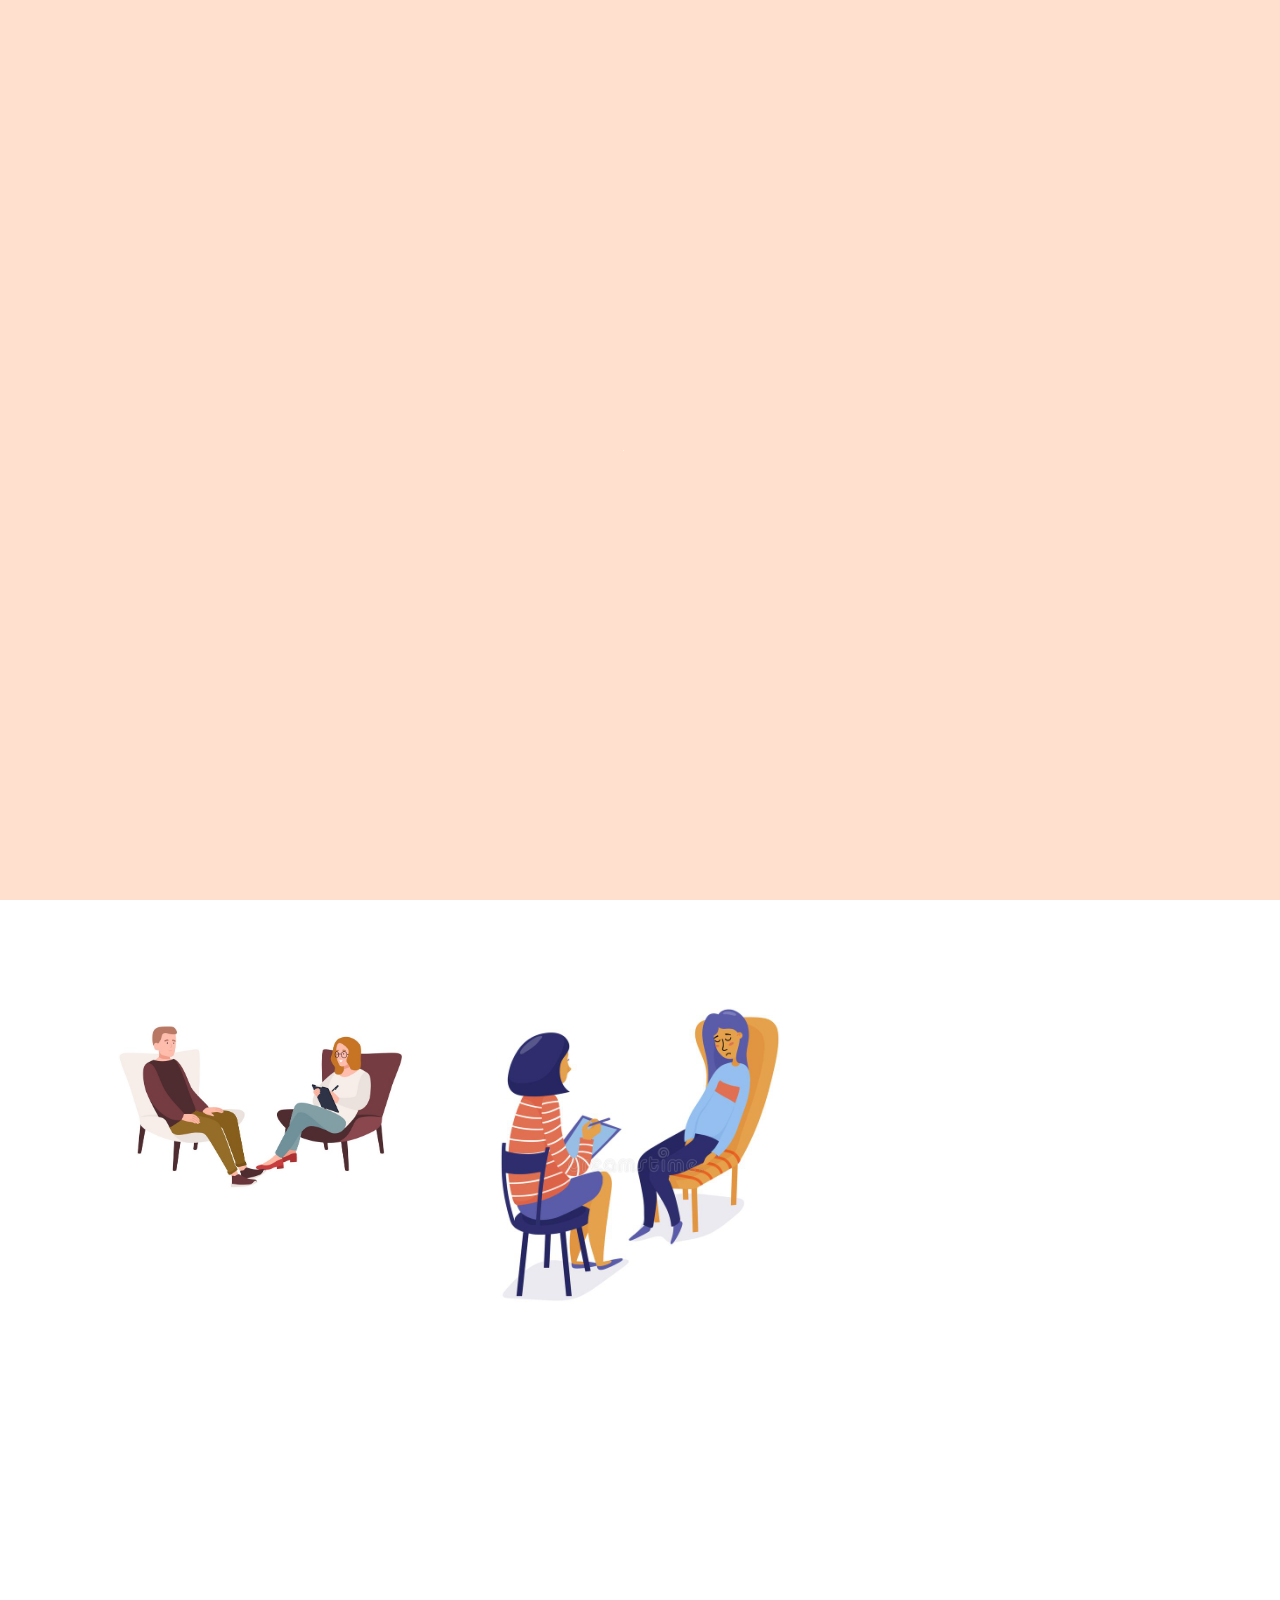
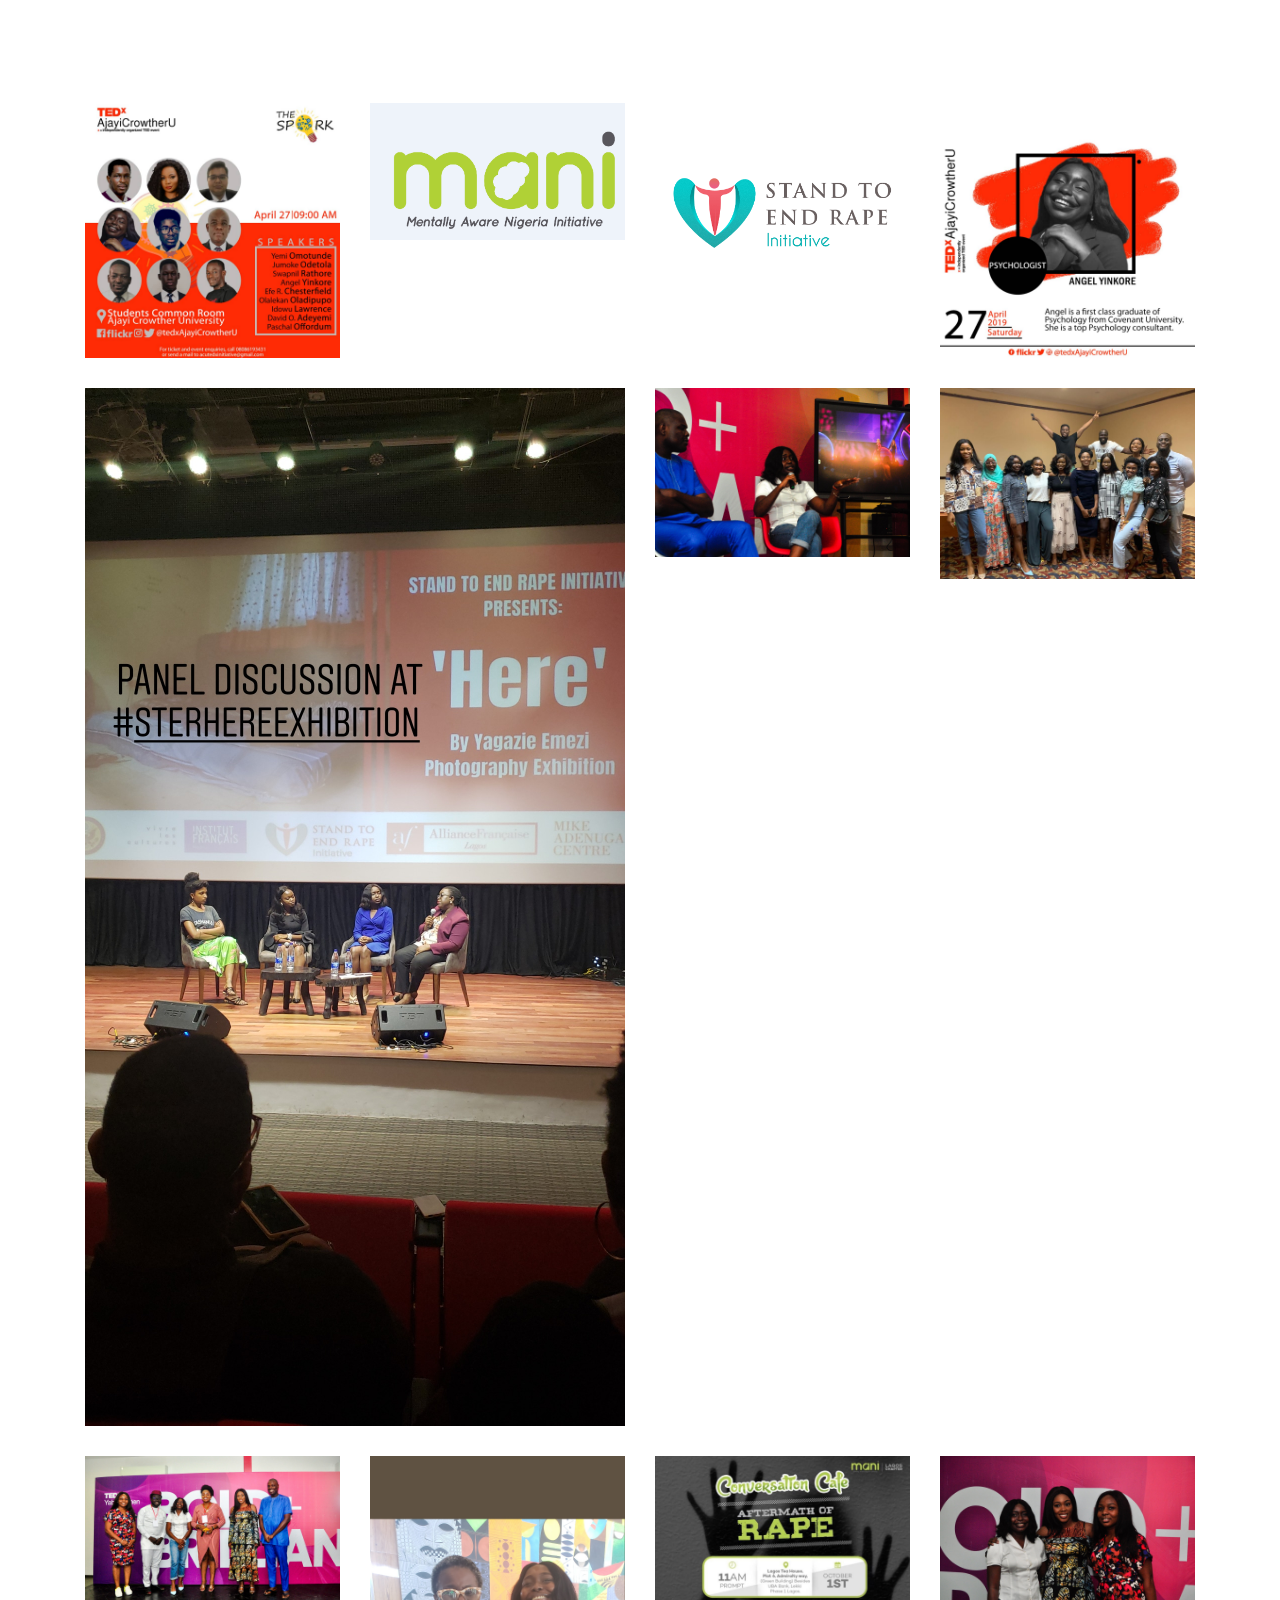
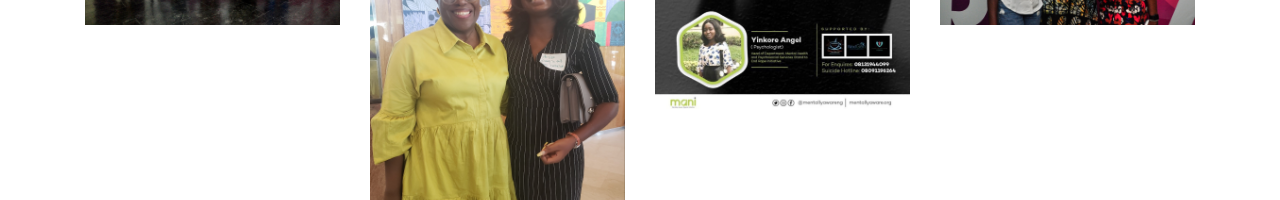
<file: index.html>
<html xmlns="http://www.w3.org/1999/xhtml" lang="en">

<head>
	<meta http-equiv="Content-Type" content="text/html; charset=utf-8" />
	<meta name="description" content="HTTrack is an easy-to-use website mirror utility. It allows you to download a World Wide website from the Internet to a local directory,building recursively all structures, getting html, images, and other files from the server to your computer. Links are rebuiltrelatively so that you can freely browse to the local site (works with any browser). You can mirror several sites together so that you can jump from one toanother. You can, also, update an existing mirror site, or resume an interrupted download. The robot is fully configurable, with an integrated help" />
	<meta name="keywords" content="httrack, HTTRACK, HTTrack, winhttrack, WINHTTRACK, WinHTTrack, offline browser, web mirror utility, aspirateur web, surf offline, web capture, www mirror utility, browse offline, local  site builder, website mirroring, aspirateur www, internet grabber, capture de site web, internet tool, hors connexion, unix, dos, windows 95, windows 98, solaris, ibm580, AIX 4.0, HTS, HTGet, web aspirator, web aspirateur, libre, GPL, GNU, free software" />
	<title>Local index - HTTrack Website Copier</title>
  <!-- Mirror and index made by HTTrack Website Copier/3.49-2 [XR&CO'2014] -->
	<style type="text/css">
	<!--

body {
	margin: 0;  padding: 0;  margin-bottom: 15px;  margin-top: 8px;
	background: #77b;
}
body, td {
	font: 14px "Trebuchet MS", Verdana, Arial, Helvetica, sans-serif;
	}

#subTitle {
	background: #000;  color: #fff;  padding: 4px;  font-weight: bold; 
	}

#siteNavigation a, #siteNavigation .current {
	font-weight: bold;  color: #448;
	}
#siteNavigation a:link    { text-decoration: none; }
#siteNavigation a:visited { text-decoration: none; }

#siteNavigation .current { background-color: #ccd; }

#siteNavigation a:hover   { text-decoration: none;  background-color: #fff;  color: #000; }
#siteNavigation a:active  { text-decoration: none;  background-color: #ccc; }


a:link    { text-decoration: underline;  color: #00f; }
a:visited { text-decoration: underline;  color: #000; }
a:hover   { text-decoration: underline;  color: #c00; }
a:active  { text-decoration: underline; }

#pageContent {
	clear: both;
	border-bottom: 6px solid #000;
	padding: 10px;  padding-top: 20px;
	line-height: 1.65em;
	background-image: url(backblue.gif);
	background-repeat: no-repeat;
	background-position: top right;
	}

#pageContent, #siteNavigation {
	background-color: #ccd;
	}


.imgLeft  { float: left;   margin-right: 10px;  margin-bottom: 10px; }
.imgRight { float: right;  margin-left: 10px;   margin-bottom: 10px; }

hr { height: 1px;  color: #000;  background-color: #000;  margin-bottom: 15px; }

h1 { margin: 0;  font-weight: bold;  font-size: 2em; }
h2 { margin: 0;  font-weight: bold;  font-size: 1.6em; }
h3 { margin: 0;  font-weight: bold;  font-size: 1.3em; }
h4 { margin: 0;  font-weight: bold;  font-size: 1.18em; }

.blak { background-color: #000; }
.hide { display: none; }
.tableWidth { min-width: 400px; }

.tblRegular       { border-collapse: collapse; }
.tblRegular td    { padding: 6px;  background-image: url(fade.gif);  border: 2px solid #99c; }
.tblHeaderColor, .tblHeaderColor td { background: #99c; }
.tblNoBorder td   { border: 0; }


// -->
</style>

</head>

<table width="76%" border="0" align="center" cellspacing="0" cellpadding="3" class="tableWidth">
	<tr>
	<td id="subTitle">HTTrack Website Copier - Open Source offline browser</td>
	</tr>
</table>
<table width="76%" border="0" align="center" cellspacing="0" cellpadding="0" class="tableWidth">
<tr class="blak">
<td>
	<table width="100%" border="0" align="center" cellspacing="1" cellpadding="0">
	<tr>
	<td colspan="6"> 
		<table width="100%" border="0" align="center" cellspacing="0" cellpadding="10">
		<tr> 
		<td id="pageContent"> 
<!-- ==================== End prologue ==================== -->

	<meta name="generator" content="HTTrack Website Copier/3.x">
	<TITLE>Local index - HTTrack</TITLE>
</HEAD>
<BODY>
<H1 ALIGN=Center>Index of locally available sites:</H1>
	<TABLE BORDER="0" WIDTH="100%" CELLSPACING="1" CELLPADDING="0">
		<TR>
			<TD BACKGROUND="fade.gif">
				&middot;
					<A HREF="colorlib.com/preview/theme/mona/index.html">
						Mona - Model Agency HTML5 Template
					</A>		
			</TD>
		</TR>
	</TABLE>
	<BR>
	<BR>
	<BR>
  	<H6 ALIGN="RIGHT">
	<I>Mirror and index made by HTTrack Website Copier [XR&amp;CO'2008]</I>
	</H6>
	<!-- Mirror and index made by HTTrack Website Copier/3.49-2 [XR&CO'2014] -->
	<!-- Thanks for using HTTrack Website Copier! -->
	<meta HTTP-EQUIV="Refresh" CONTENT="0; URL=colorlib.com/preview/theme/mona/index.html">


<!-- ==================== Start epilogue ==================== -->
		</td>
		</tr>
		</table>
	</td>
	</tr>
	</table>
</td>
</tr>
</table>

<table width="76%" border="0" align="center" valign="bottom" cellspacing="0" cellpadding="0">
	<tr>
	<td id="footer"><small>&copy; 2008 Xavier Roche & other contributors - Web Design: Leto Kauler.</small></td>
	</tr>
</table>

</body>

</html>
</file>
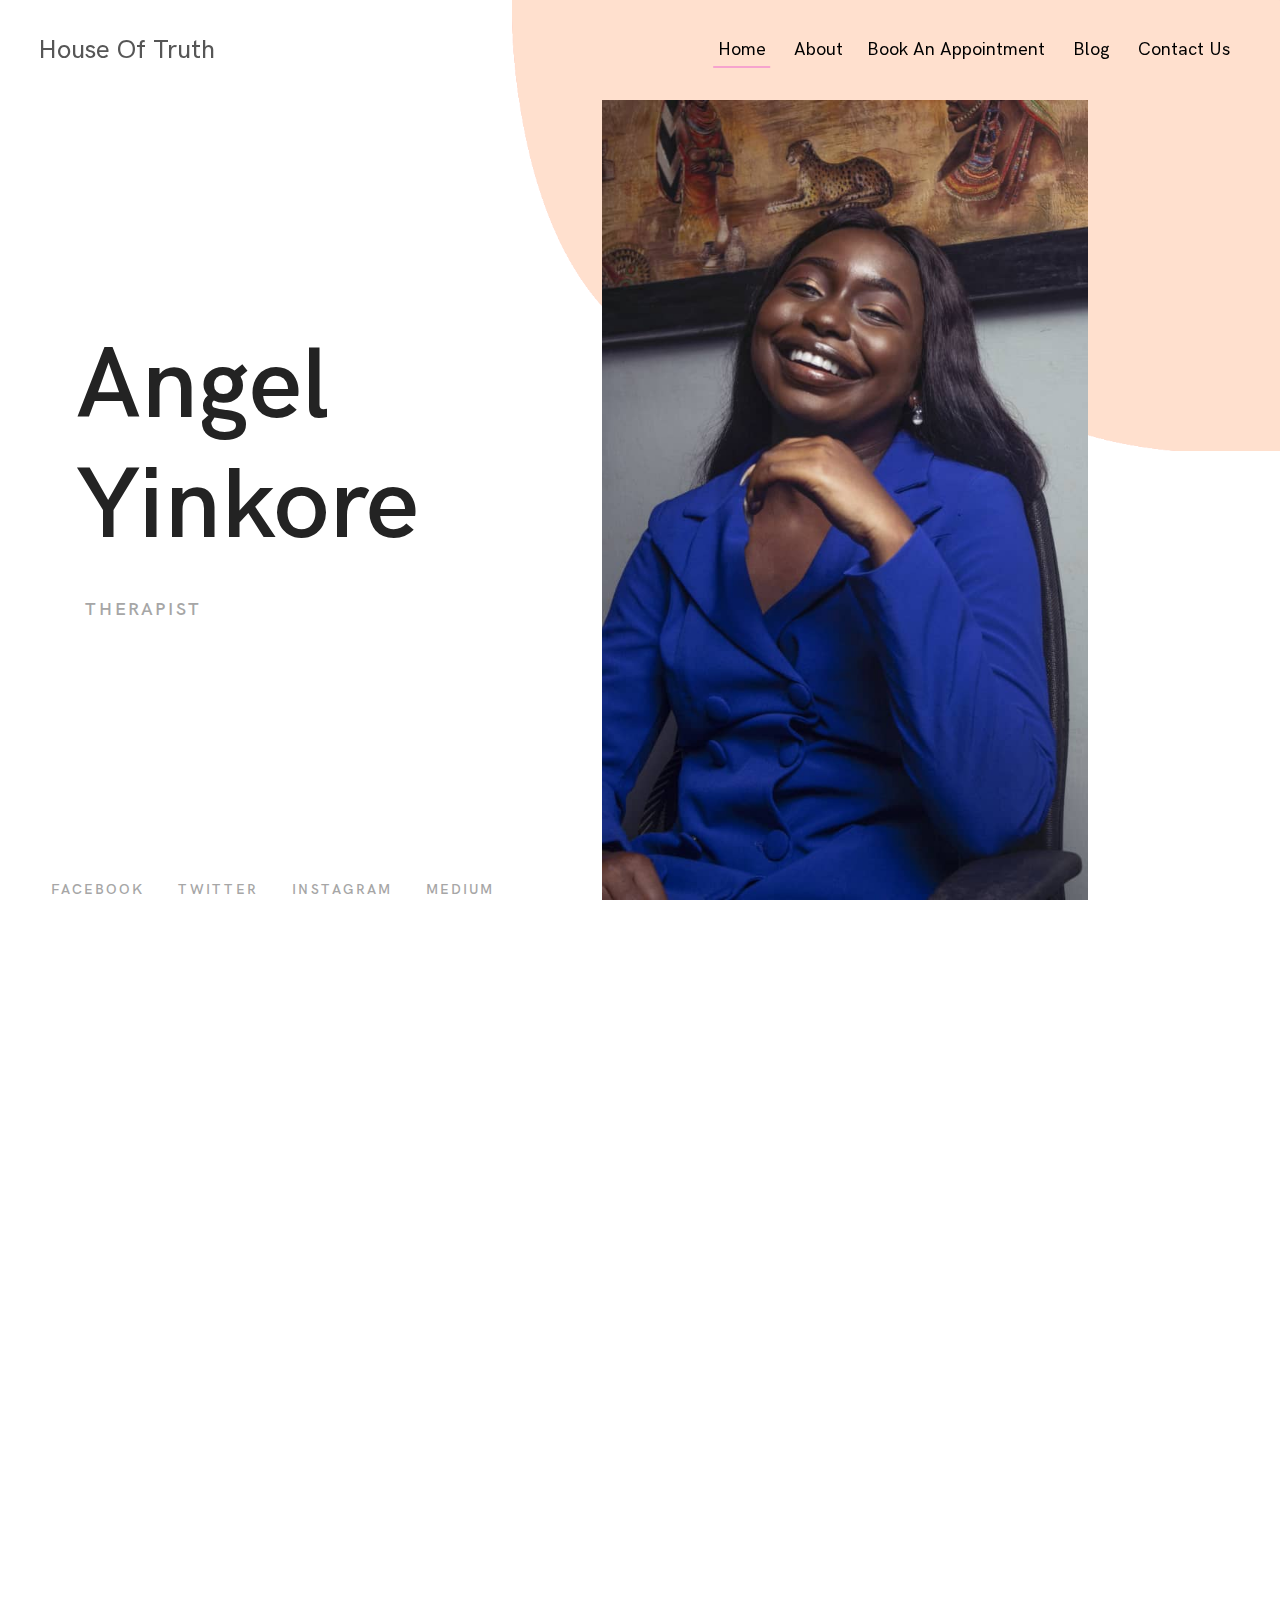
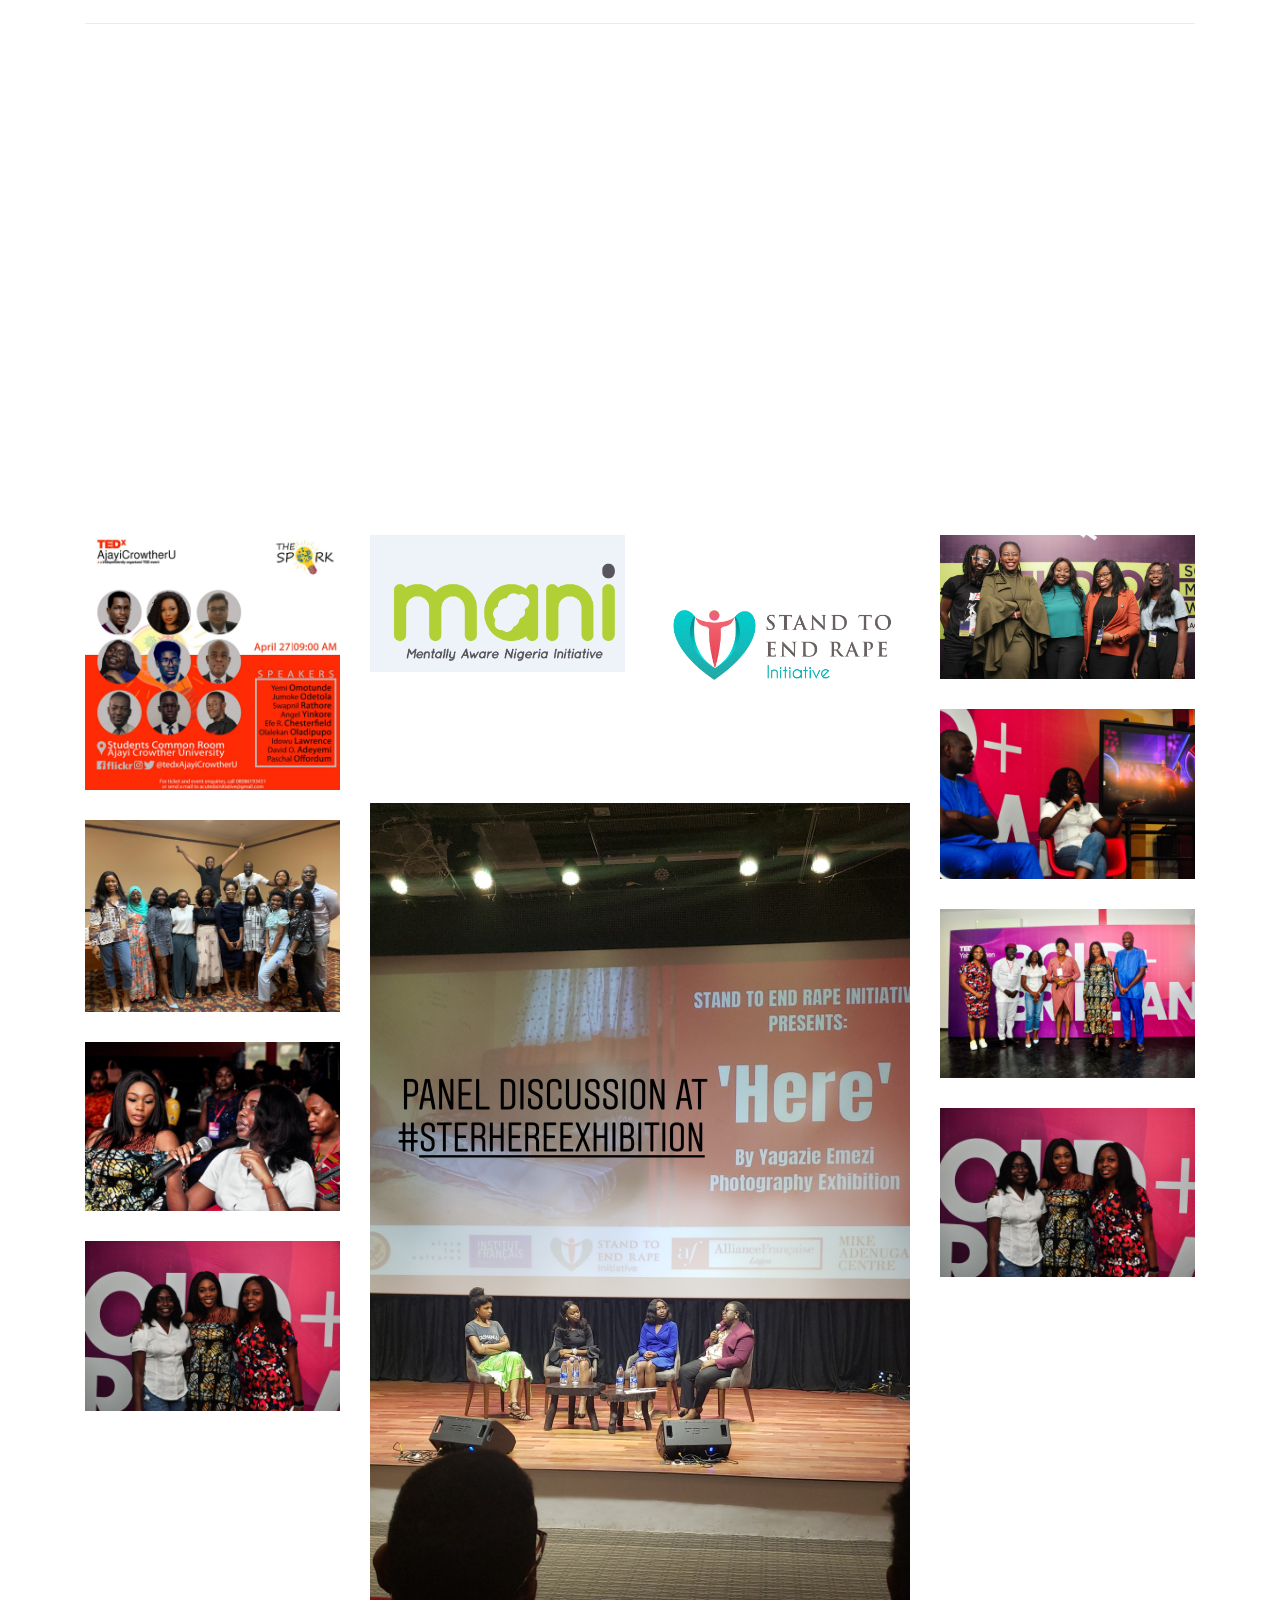
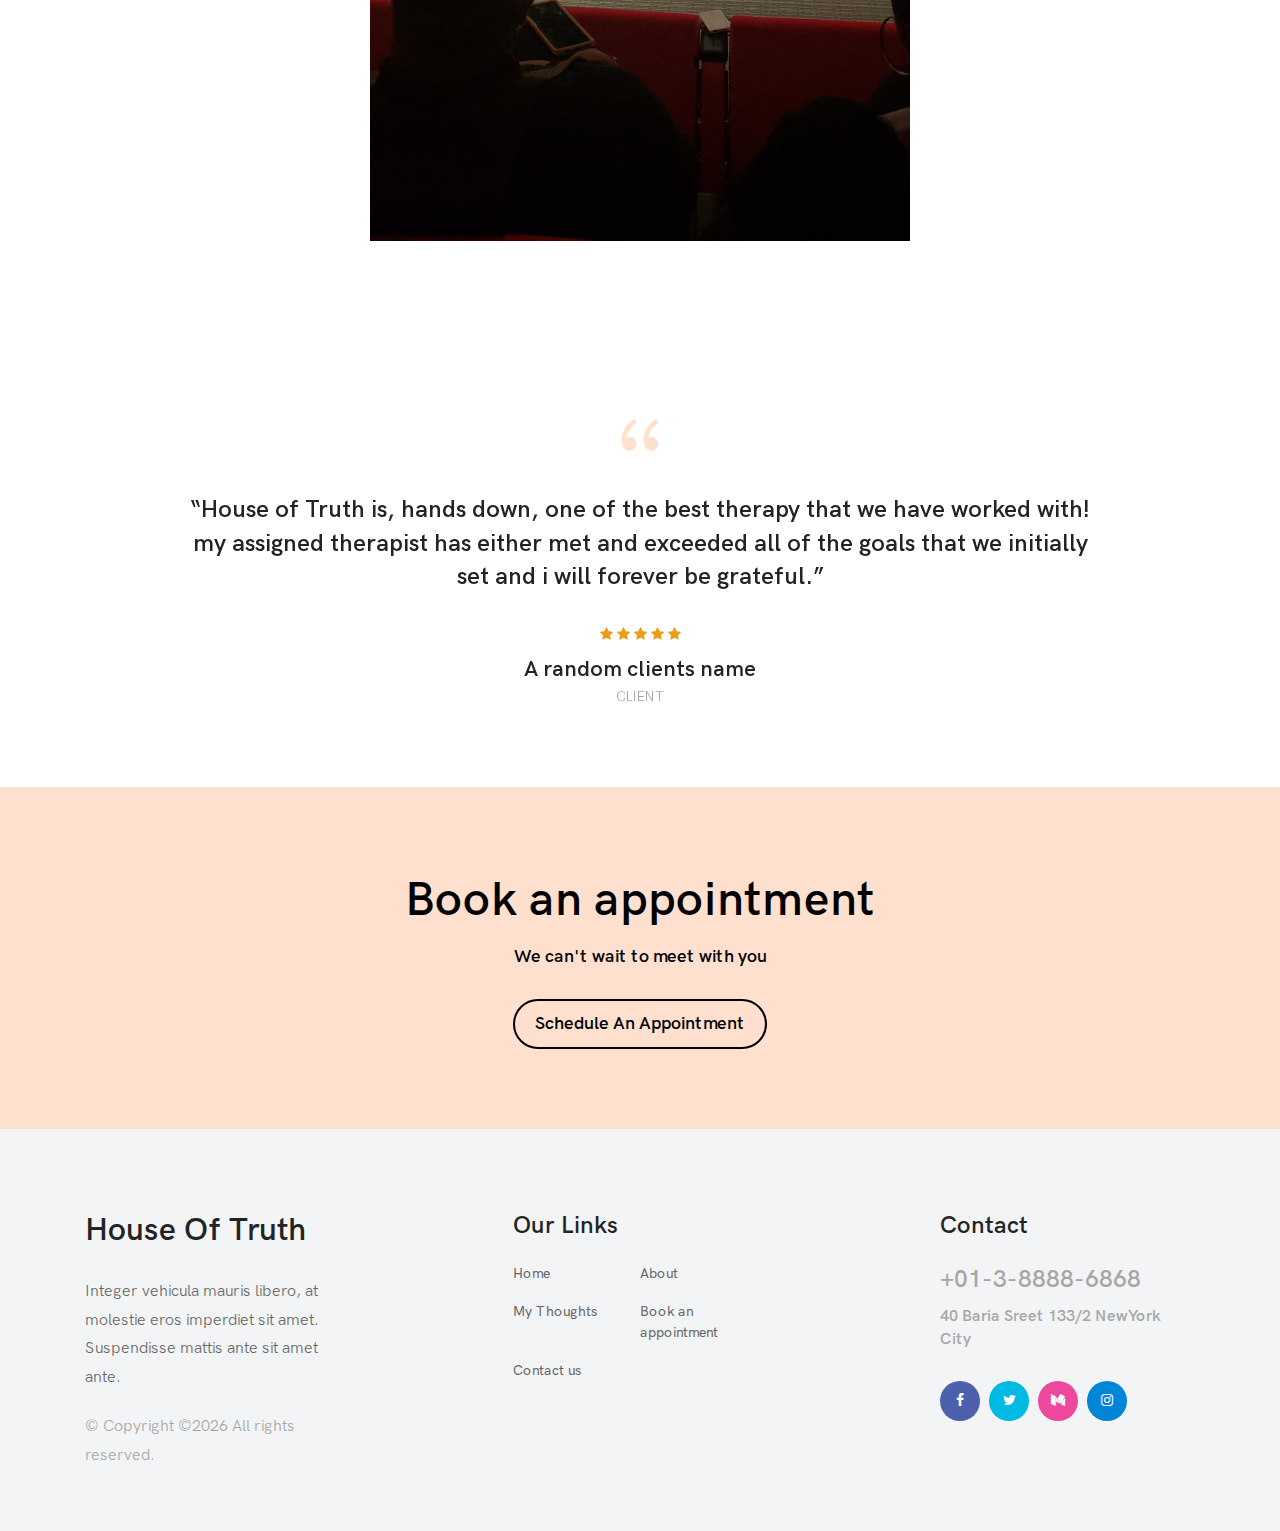
<file: Home/index.html>
<!DOCTYPE html>
<html lang="en">
<head>
<meta charset="UTF-8">
<meta name="description" content="House of Truth - Where truth speaks">
<meta http-equiv="X-UA-Compatible" content="IE=edge">
<meta name="viewport" content="width=device-width, initial-scale=1, shrink-to-fit=no">

<title>Welcome to Truth</title>

<link rel="icon" href="img/core-img/favicon.ico">

<link rel="stylesheet" href="style.css">
</head>
<body>

<!-- <div id="preloader">
<div class="wrapper">
<div class="cssload-loader"></div>
</div>
</div> -->

<header class="header-area">

<div class="main-header-area">
<div class="classy-nav-container breakpoint-off">

<nav class="classy-navbar justify-content-between" id="monaNav">

<div class="bg-curve" style="background-image: url(img/core-img/curve.png);"></div>

<a class="nav-brand" href="index.html">House Of Truth</a>

<div class="classy-navbar-toggler">
<span class="navbarToggler"><span></span><span></span><span></span></span>
</div>

<div class="classy-menu">

<div class="classycloseIcon">
<div class="cross-wrap"><span class="top"></span><span class="bottom"></span></div>
</div>

<div class="classynav">
<ul id="nav">
<li class="current-item"><a href="index.html">Home</a></li>
<li><a href="about.html">About</a>
<li><a href="#">Book an appointment</a></li>
<li><a href="projects.html">Blog</a></li>
</li>
<li><a href="contact.html">Contact us</a></li>
</ul> 
</div>

</div>
</nav>
</div>
</div>
</header>


<section class="welcome-area">

<div class="">

<div class="single-welcome-slide">

<div class="bg-curve" style="background-image: url(img/core-img/curve.png);"></div>

<div class="main-bg-img bg-img" data-animation="fadeInUpBig" data-delay="200ms" style="background-image: url(img/bg-img/18.jpg);"></div>

<div class="container h-100">
<div class="row h-100 align-items-center">
<div class="col-12">
<div class="welcome-text">
<h2 data-animation="bounceInUp" data-delay="400ms">Angel<br>
Yinkore</h2>
<h5 data-animation="bounceInUp" data-delay="600ms">Therapist</h5>
</div>
</div>
</div>
</div>

<div class="social-info">
<a href="#" data-animation="bounceInDown" data-delay="1000ms"><i class="fa fa-facebook"></i> <span>Facebook</span></a>
<a href="#" data-animation="bounceInDown" data-delay="1100ms"><i class="fa fa-twitter"></i> <span>Twitter</span></a>
<a href="#" data-animation="bounceInDown" data-delay="1200ms"><i class="fa fa-instagram"></i> <span>Instagram</span></a>
<a href="#" data-animation="bounceInDown" data-delay="1300ms"><i class="fa fa-medium"></i> <span>Medium</span></a>
</div>


    </div>
     </div>
</section>


<section class="mona-about-us-area mb-30 section-padding-80-0">
<div class="container">
<div class="row">

<div class="col-12 col-sm-6 col-lg-4">
<div class="about-us-thumbnail mb-50 wow fadeInUp" data-wow-delay="100ms">
<span class="line"></span>
<img src="img/bg-img/17.jpg" alt="">
<span class="line2"></span>
</div>
</div>

<div class="col-12 col-sm-6 col-lg-4">
<div class="about-us-thumbnail mb-50 wow fadeInUp" data-wow-delay="400ms">
<span class="line"></span>
<img src="img/bg-img/16.jpg" alt="">
<span class="line2"></span>
</div>
</div>

<div class="col-12 col-lg-4">
<div class="about-us-content mb-50 wow fadeInUp" data-wow-delay="700ms">
<h2>About Me</h2>
<p>Angel Yinkore is a 1st class graduate psychologist from covenant University Nigeria,she is a consultant psychologist who offers therapeutic services to companies and their employees.</p>
<p>She specializes in domestic violence and sexual abuse,she also volunteers as a counselling psychologist in mental health institutions like the Mentally Aware Nigeria Initiative(M.A.N.I) and Stand To End Rape.</p>
<p>She is the Owner and C.E.O of House of truth which caters to the general mental and psychological health of its patients and clients.</p>
</div>
</div>
</div>
</div>
</section>

<section>
    <div class="container">
        <div class="service-area mt-80">
        <div class="row">
        
        <div class="col-12 col-sm-6 col-lg-3">
        <div class="single-service-area mb-50 wow fadeInUp" data-wow-delay="100ms">
        <img src="img/bg-img/13.jpg">
        </div>
        </div>
        
        <div class="col-12 col-sm-6 col-lg-3">
        <div class="single-service-area mb-50 wow fadeInUp" data-wow-delay="300ms">
        <img src="img/bg-img/11.jpg">
        </div>
        </div>
        
        <div class="col-12 col-sm-6 col-lg-3">
        <div class="single-service-area mb-50 wow fadeInUp" data-wow-delay="500ms">
            <img src="img/bg-img/12.jpg">
        </div>
        </div>
        
        <div class="col-12 col-sm-6 col-lg-3">
        <div class="single-service-area mb-50 wow fadeInUp" data-wow-delay="700ms">
            <img src="img/bg-img/10.PNG">
        </div>
        </div>
        </div>
        </div>
        </div>
</section>


 

<section class="mona-projects-area section-padding-80-0 mb-50">
<div class="container">
<div class="row mona-portfolio">

<div class="col-12 col-sm-6 col-lg-3 single_gallery_item mb-30">
<div class="single-project-area">
<img src="img/bg-img/31.jpg" alt="">

<div class="hover-content d-flex align-items-center">
<div class="hover-text">
<h4>Event:TedX Ajayi Crowther</h4>
<h6>Role - Speaker</h6>
</div>
</div>
</div>
</div>

<div class="col-12 col-sm-6 col-lg-3 single_gallery_item mb-30">
<div class="single-project-area">
<img src="img/bg-img/32.jpg.jpeg" alt="">

<div class="hover-content d-flex align-items-center">
<div class="hover-text">
<h4>Mentally aware Nigeria initiative</h4>
<h6>Member</h6>
</div>
</div>
</div>
</div>

<div class="col-12 col-sm-6 col-lg-3 single_gallery_item mb-30">
<div class="single-project-area">
<img src="img/bg-img/38.jpg.png" alt="">

<div class="hover-content d-flex align-items-center">
<div class="hover-text">
<h4>Stand to end rape initiative</h4>
<h6>Member</h6>
</div>
</div>
</div>
</div>

<div class="col-12 col-sm-6 col-lg-3 single_gallery_item mb-30">
<div class="single-project-area">
<img src="img/bg-img/34.jpg" alt="">

<div class="hover-content d-flex align-items-center">
<div class="hover-text">
<!-- <h4>Herbert Newman</h4>
<h6>Model: Clifford Colon</h6>
<h6>Make-up: Terry Gomez</h6>
<h6>Photographer: Floyd Warner</h6> -->
</div>
</div>
</div>
</div>

<div class="col-12 col-sm-6 col-lg-6 single_gallery_item mb-30">
<div class="single-project-area">
<img src="img/bg-img/angel 1.jpg" alt="">

<div class="hover-content d-flex align-items-center">
<div class="hover-text">
<h4>Event - S.T.E.R EXHIBITION</h4>
<h6>Role - Head Panel Memeber</h6>
</div>
</div>
</div>
</div>

<div class="col-12 col-sm-6 col-lg-3 single_gallery_item mb-30">
<div class="single-project-area">
<img src="img/bg-img/36.jpg" alt="">

<div class="hover-content d-flex align-items-center">
<div class="hover-text">
<!-- <h4>Herbert Newman</h4>
<h6>Model: Clifford Colon</h6>
<h6>Make-up: Terry Gomez</h6>
<h6>Photographer: Floyd Warner</h6> -->
</div>
</div>
</div>
</div>

<div class="col-12 col-sm-6 col-lg-3 single_gallery_item mb-30">
<div class="single-project-area">
<img src="img/bg-img/IMG-20191008-WA0030.jpg" alt="">

<div class="hover-content d-flex align-items-center">
<div class="hover-text">
<!-- <h4>Herbert Newman</h4>
<h6>Model: Clifford Colon</h6>
<h6>Make-up: Terry Gomez</h6>
<h6>Photographer: Floyd Warner</h6> -->
</div>
</div>
</div>
</div>

<div class="col-12 col-sm-6 col-lg-3 single_gallery_item mb-30">
<div class="single-project-area">
<img src="img/bg-img/tedxyabawomen_49227918336_o.jpg" alt="">

<div class="hover-content d-flex align-items-center">
<div class="hover-text">
<!-- <h4>Herbert Newman</h4>
<h6>Model: Clifford Colon</h6>
<h6>Make-up: Terry Gomez</h6>
<h6>Photographer: Floyd Warner</h6> -->
</div>
</div>
</div>
</div>

<div class="col-12 col-sm-6 col-lg-3 single_gallery_item mb-30">
<div class="single-project-area">
<img src="img/bg-img/tedxyabawomen_49227931761_o.jpg" alt="">

<div class="hover-content d-flex align-items-center">
<div class="hover-text">
<!-- <h4>Herbert Newman</h4>
<h6>Model: Clifford Colon</h6>
<h6>Make-up: Terry Gomez</h6>
<h6>Photographer: Floyd Warner</h6> -->
</div>
</div>
</div>
</div>
<div class="col-12 col-sm-6 col-lg-3 single_gallery_item mb-30">
    <div class="single-project-area">
    <img src="img/bg-img/tedxyabawomen_49227441108_o.jpg" alt="">
    
    <div class="hover-content d-flex align-items-center">
    <div class="hover-text">
    <!-- <h4>Herbert Newman</h4>
    <h6>Model: Clifford Colon</h6>
    <h6>Make-up: Terry Gomez</h6>
    <h6>Photographer: Floyd Warner</h6> -->
    </div>
    </div>
    </div>
    </div>
    <div class="col-12 col-sm-6 col-lg-3 single_gallery_item mb-30">
        <div class="single-project-area">
        <img src="img/bg-img/tedxyabawomen_49227441108_o.jpg" alt="">
        
        <div class="hover-content d-flex align-items-center">
        <div class="hover-text">
        <!-- <h4>Herbert Newman</h4>
        <h6>Model: Clifford Colon</h6>
        <h6>Make-up: Terry Gomez</h6>
        <h6>Photographer: Floyd Warner</h6> -->
        </div>
        </div>
        </div>
        </div>
</div>
</div>
</section>


<section class="clients-feedback-area section-padding-80 clearfix">
<div class="container">
<div class="row justify-content-center">
<div class="col-12 col-md-10">
<div class="slider slider-for">

<div class="client-feedback-text text-center">
<div class="quote-icon">
<i class="icon_quotations" aria-hidden="true"></i>
</div>
<div class="client-description text-center">
<h4>“House of Truth is, hands down, one of the best therapy that we have worked with! my assigned therapist has either met and  exceeded all of the goals that we initially set and i will forever be grateful.”</h4>
</div>
<div class="ratings text-center">
<i class="fa fa-star" aria-hidden="true"></i>
<i class="fa fa-star" aria-hidden="true"></i>
<i class="fa fa-star" aria-hidden="true"></i>
<i class="fa fa-star" aria-hidden="true"></i>
<i class="fa fa-star" aria-hidden="true"></i>
</div>
<div class="client-name text-center">
<h5>A random clients name</h5>
<span>Client</span>
</div>
</div>
</div>
</div>
</div>
</div>
</section>


<section class="mona-cta-area section-padding-80">
<div class="container">
<div class="row">
<div class="col-12">
<div class="cta-content">
<h2>Book an appointment</h2>
<h6>We can't wait to meet with you</h6>
<a href="#" class="btn mona-btn">Schedule an appointment</a>
</div>
</div>
</div>
</div>
</section>


<!-- <section class="mona-blog-area mb-50 section-padding-80-0">
<div class="container">
<div class="row">

<div class="col-12">
<div class="section-heading text-center">
<h2>Latest News</h2>
</div>
</div>
</div>
<div class="row">

<div class="col-12 col-lg-4">
<div class="single-blog-post mb-30 wow fadeInUp" data-wow-delay="100ms">
<div class="post-thumbnail slide-post owl-carousel">
<a href="#"><img src="img/bg-img/3.jpg" alt=""></a>
<a href="#"><img src="img/bg-img/4.jpg" alt=""></a>
</div>
<div class="post-content">
<a href="#" class="post-title">How To Use Eye Shadow Like The Stars</a>
<span class="post-date">30 Aug 2018</span>
</div>
</div>
</div>
<div class="col-12 col-lg-8">
<div class="row">

<div class="col-12">
<div class="single-blog-post featured-post mb-30 wow fadeInUp" data-wow-delay="300ms">
<div class="post-thumbnail">
<a href="#"><img src="img/bg-img/5.jpg" alt=""></a>
</div>
<div class="post-content">
<div>
<a href="#" class="post-title">What Curling Irons Are The Best Ones</a>
<span class="post-date">30 Aug 2018</span>
</div>
</div>
</div>
</div>

<div class="col-12 col-sm-6">
<div class="single-blog-post mb-30 wow fadeInUp" data-wow-delay="500ms">
<div class="post-thumbnail">
<a href="#"><img src="img/bg-img/1.jpg" alt=""></a>
</div>
<div class="post-content">
<a href="#" class="post-title">What Curling Irons Are The Best Ones</a>
<span class="post-date">30 Aug 2018</span>
</div>
</div>
</div>

<div class="col-12 col-sm-6">
<div class="single-blog-post mb-30 wow fadeInUp" data-wow-delay="700ms">
<div class="post-thumbnail">
<a href="#"><img src="img/bg-img/2.jpg" alt=""></a>
</div>
<div class="post-content">
<a href="#" class="post-title">How To Save Money On Beauty Products</a>
<span class="post-date">30 Aug 2018</span>
</div>
</div>
</div>
</div>
</div>
</div>
</div>
</section> -->


<footer class="footer-area section-padding-80-0">
<div class="container">
<div class="row justify-content-between">

<div class="col-12 col-sm-6 col-lg-4 col-xl-3">
<div class="single-footer-widget mb-60">

<h2><a href="#" class="d-block mb-4">House Of Truth</a></h2>
<p>Integer vehicula mauris libero, at molestie eros imperdiet sit amet. Suspendisse mattis ante sit amet ante.</p>
<div class="copywrite-text">
<p>&copy; 
Copyright &copy;<script type="c1abf852e4f155e29b9d9b58-text/javascript">document.write(new Date().getFullYear());</script> All rights reserved.
</p>
</div>
</div>
</div>

<div class="col-12 col-sm-6 col-lg-4 col-xl-3">
<div class="single-footer-widget mb-30">

<h4 class="widget-title">Our Links</h4>

<nav>
<ul class="our-link">
<li><a href="#">Home</a></li>
<li><a href="#">About</a></li>
<li><a href="#">My Thoughts</a></li>
<li><a href="#">Book an appointment</a></li>
<li><a href="#">Contact us</a></li>
</nav>
</div>
</div>

<div class="col-12 col-lg-4 col-xl-3">
<div class="single-footer-widget mb-60">

<h4 class="widget-title">Contact</h4>

<div class="footer-content mb-30">
<h4>+01-3-8888-6868</h4>
<h6>40 Baria Sreet 133/2 NewYork City</h6>
</div>

<div class="footer-social-info">
<a href="#" class="facebook" data-toggle="tooltip" data-placement="top" title="Facebook"><i class="fa fa-facebook"></i></a>
<a href="#" class="twitter" data-toggle="tooltip" data-placement="top" title="Twitter"><i class="fa fa-twitter"></i></a>
<a href="#" class="medium" data-toggle="tooltip" data-placement="top" title="Medium"><i class="fa fa-medium"></i></a>
<a href="#" class="instagram" data-toggle="tooltip" data-placement="top" title="Instagram"><i class="fa fa-instagram"></i></a>

</div>
</div>
</div>
</div>
</div>
</footer>



<script src="js/jquery.min.js" type="c1abf852e4f155e29b9d9b58-text/javascript"></script>

<script src="js/popper.min.js" type="c1abf852e4f155e29b9d9b58-text/javascript"></script>

<script src="js/bootstrap.min.js" type="c1abf852e4f155e29b9d9b58-text/javascript"></script>

<script src="js/mona.bundle.js" type="c1abf852e4f155e29b9d9b58-text/javascript"></script>

<script src="js/default-assets/active.js" type="c1abf852e4f155e29b9d9b58-text/javascript"></script>
<script src="../../../../ajax.cloudflare.com/cdn-cgi/scripts/95c75768/cloudflare-static/rocket-loader.min.js" data-cf-settings="c1abf852e4f155e29b9d9b58-|49" defer=""></script>
</body>
</html>
</file>
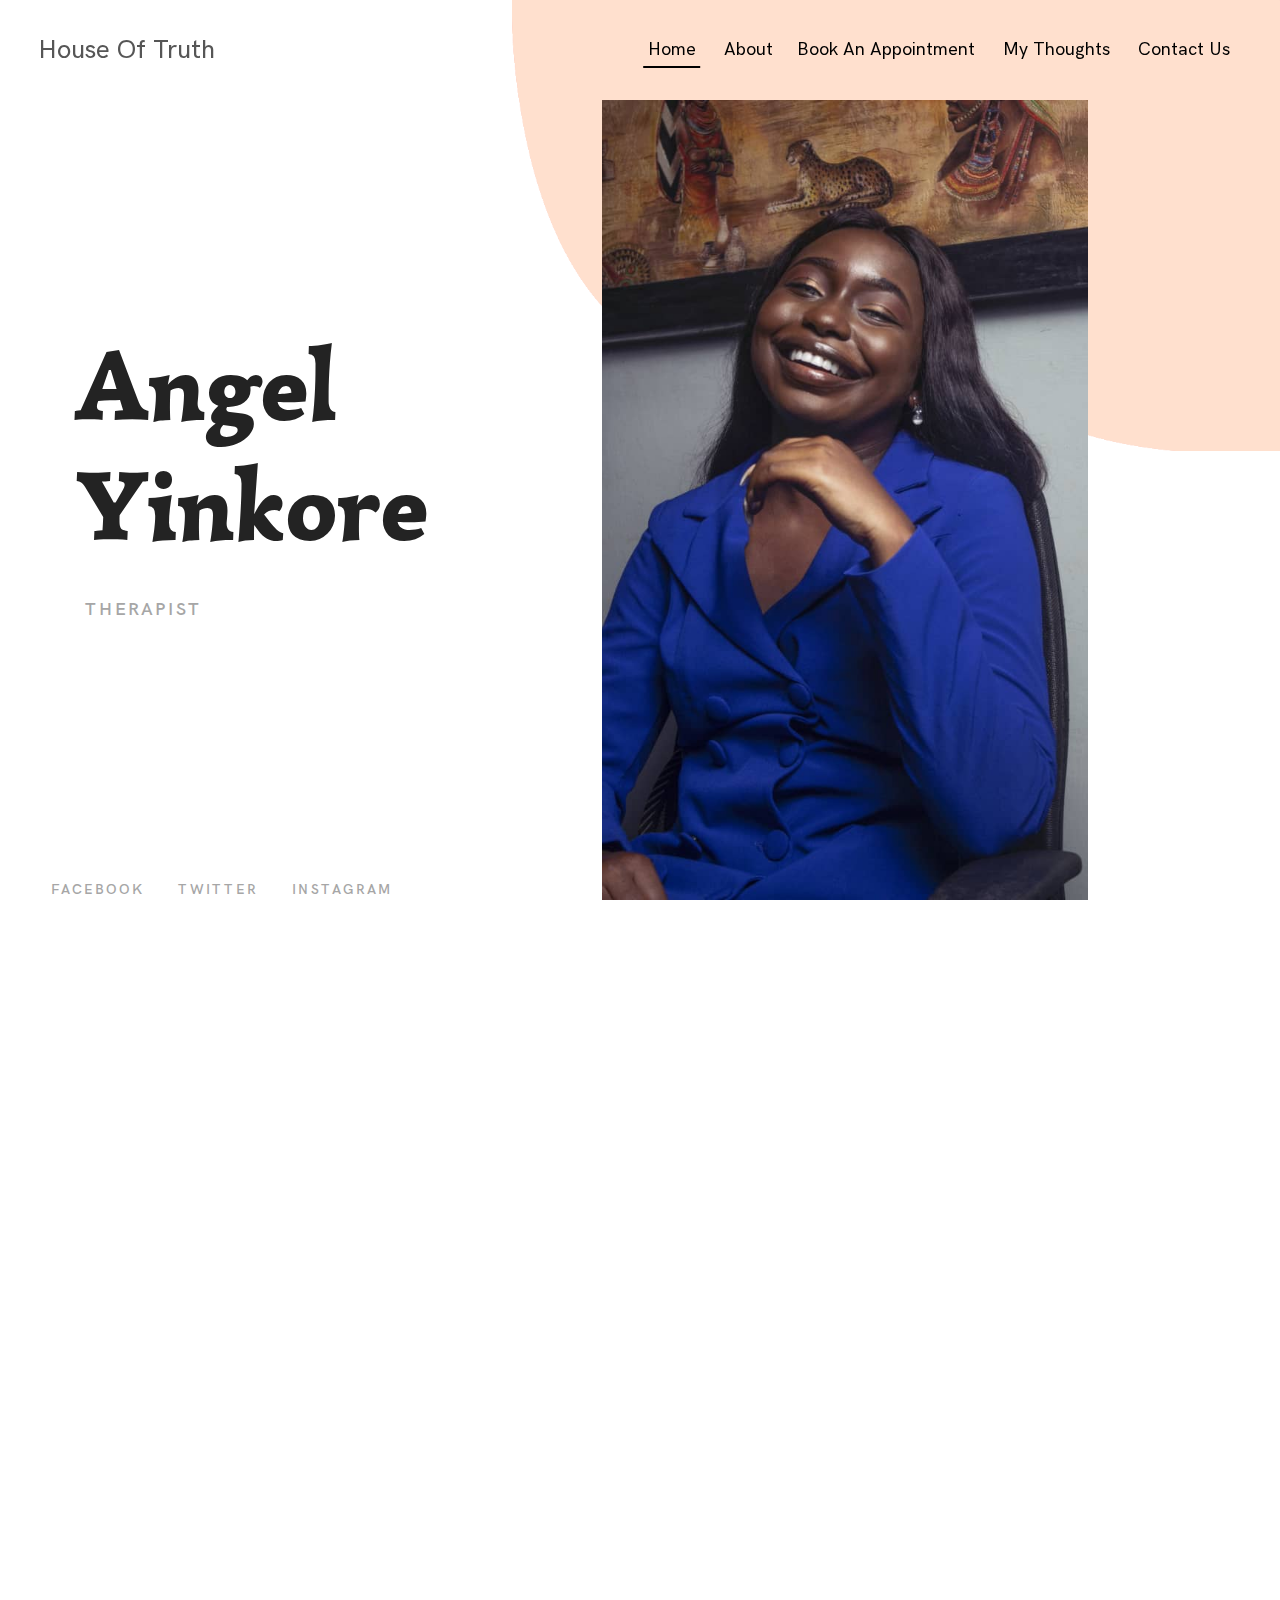
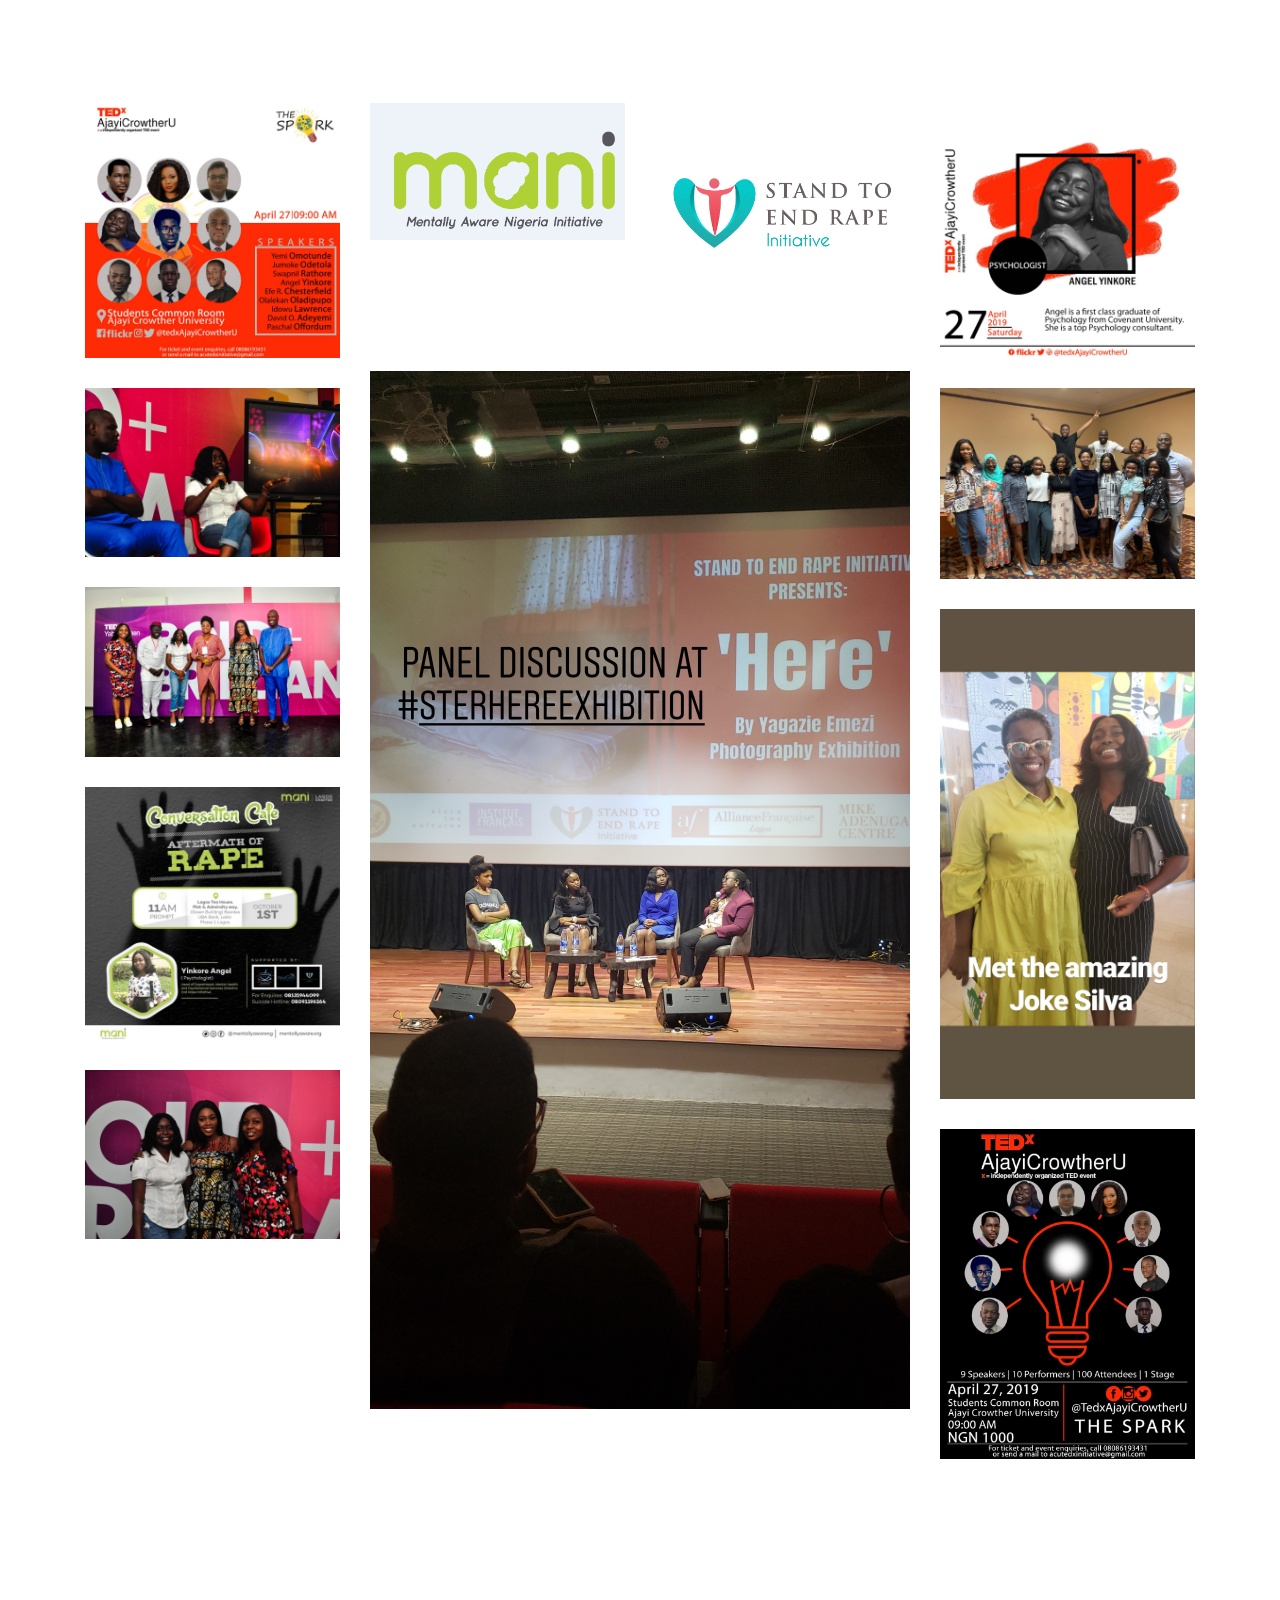
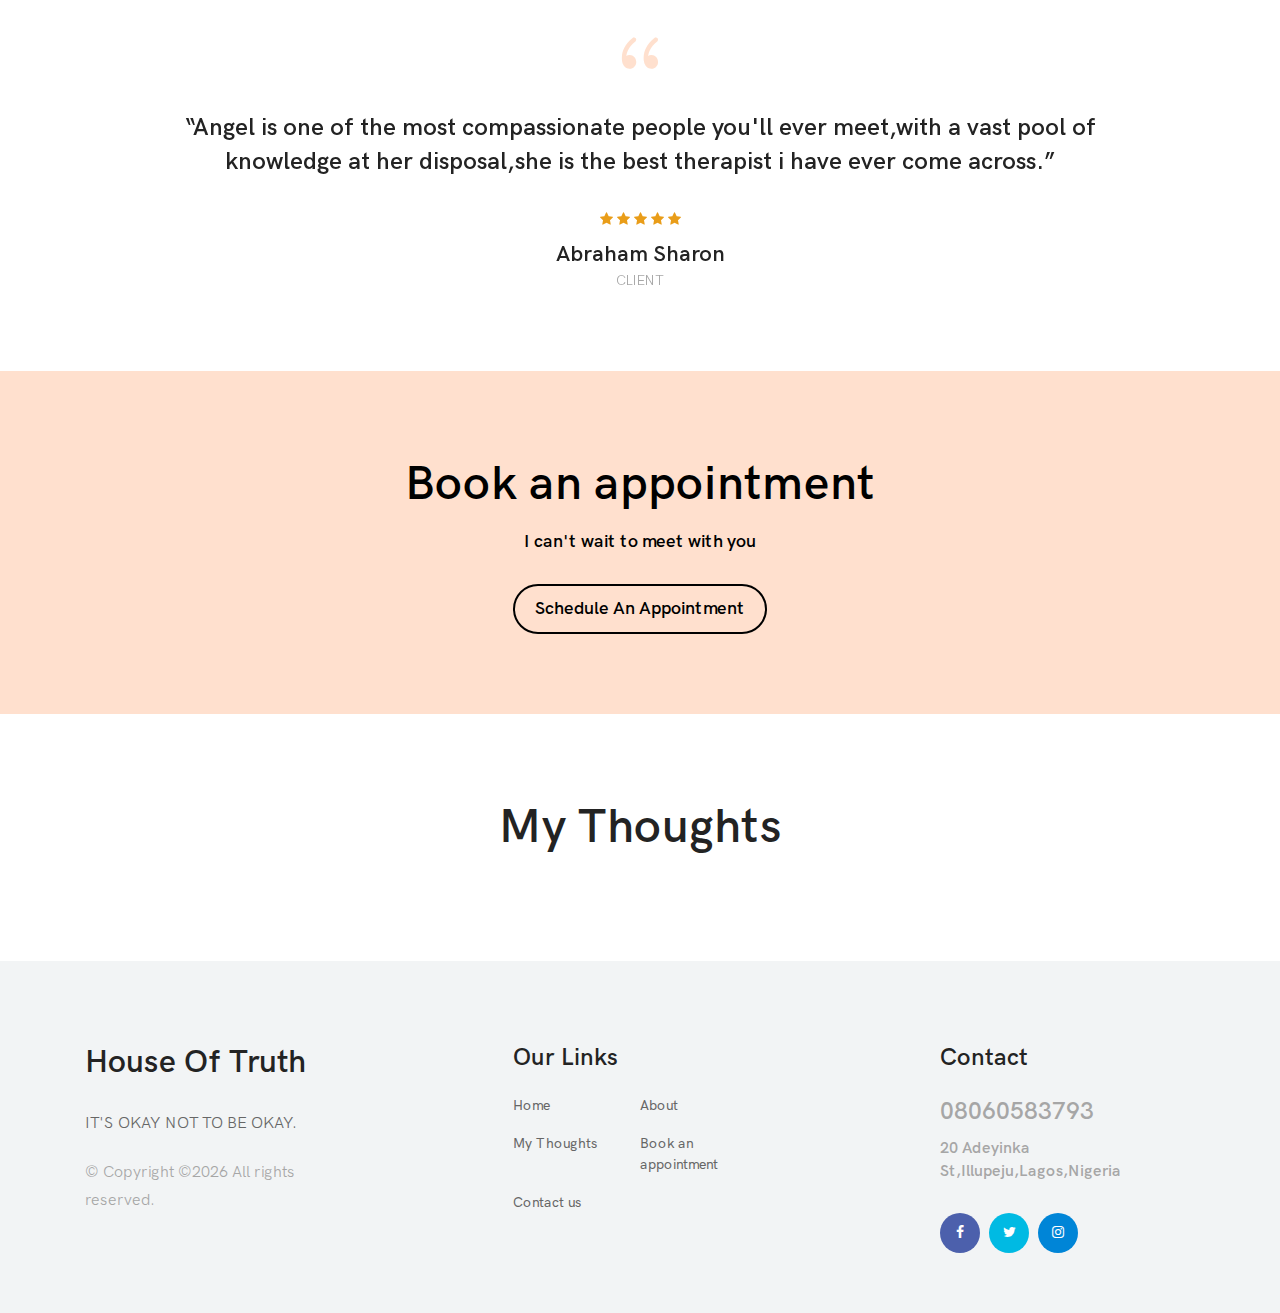
<file: colorlib.com/preview/theme/mona/index.html>
<!DOCTYPE html>
<html lang="en">
<head>
<meta charset="UTF-8">
<meta name="description" content="House of Truth - Where truth speaks">
<link href="https://fonts.googleapis.com/css?family=Simonetta&display=swap" rel="stylesheet">
<meta http-equiv="X-UA-Compatible" content="IE=edge">
<meta name="viewport" content="width=device-width, initial-scale=1, shrink-to-fit=no">

<title>Welcome to Truth</title>

<link rel="icon" href="img/core-img/favicon.ico">

<link rel="stylesheet" href="style.css">
</head>
<body>

<div id="preloader">
<div class="wrapper">
<div class="cssload-loader"></div>
</div>
</div>

<header class="header-area">

<div class="main-header-area">
<div class="classy-nav-container breakpoint-off">

<nav class="classy-navbar justify-content-between" id="monaNav">

<div class="bg-curve" style="background-image: url(img/core-img/curve.png);"></div>

<a class="nav-brand" href="index.html">House Of Truth</a>

<div class="classy-navbar-toggler">
<span class="navbarToggler"><span></span><span></span><span></span></span>
</div>

<div class="classy-menu">

<div class="classycloseIcon">
<div class="cross-wrap"><span class="top"></span><span class="bottom"></span></div>
</div>

<div class="classynav">
<ul id="nav">
<li class="current-item"><a href="index.html">Home</a></li>
<li><a href="about.html">About</a>
<li><a href="Appointment.html">Book an appointment</a></li>
<li><a href="#thoughts">My Thoughts</a></li>
</li>
<li><a href="contact.html">Contact us</a></li>
</ul> 
</div>

</div>
</nav>
</div>
</div>
</header>


<section class="welcome-area">

<div class="">

<div class="single-welcome-slide">

<div class="bg-curve" style="background-image: url(img/core-img/curve.png);"></div>

<div class="main-bg-img bg-img" data-animation="fadeInUpBig" data-delay="200ms" style="background-image: url(img/bg-img/18.jpg);"></div>

<div class="container h-100">
<div class="row h-100 align-items-center">
<div class="col-12">
<div class="welcome-text">
<h2 style="font-family: Simonetta;" data-animation="bounceInUp" data-delay="400ms">Angel<br>
Yinkore</h2>
<h5 data-animation="bounceInUp" data-delay="600ms">Therapist</h5>
</div>
</div>
</div>
</div>

<div class="social-info">
<a href="#" data-animation="bounceInDown" data-delay="1000ms"><i class="fa fa-facebook"></i> <span>Facebook</span></a>
<a href="#" data-animation="bounceInDown" data-delay="1100ms"><i class="fa fa-twitter"></i> <span>Twitter</span></a>
<a href="#" data-animation="bounceInDown" data-delay="1200ms"><i class="fa fa-instagram"></i> <span>Instagram</span></a>
</div>
    </div>
     </div>
</section>


<section class="mona-about-us-area mb-30 section-padding-80-0">
<div class="container">
<div class="row">

<div class="col-12 col-sm-6 col-lg-4">
<div class="about-us-thumbnail mb-50 wow fadeInUp" data-wow-delay="100ms">
<span class="line"></span>
<img src="img/bg-img/17.jpg" alt="">
<span class="line2"></span>
</div>
</div>

<div class="col-12 col-sm-6 col-lg-4">
<div class="about-us-thumbnail mb-50 wow fadeInUp" data-wow-delay="400ms">
<span class="line"></span>
<img src="img/bg-img/16.jpg" alt="">
<span class="line2"></span>
</div>
</div>

<div class="col-12 col-lg-4">
<div class="about-us-content mb-50 wow fadeInUp" data-wow-delay="700ms">
<h2>About Me</h2>
<p>Hi, I'm angel and welcome to house of truth 
    I am a first class graduate of covenant university, a consultant psychologist for Andela, the team lead of the mental health unit of Stand to end rape and a volunteer at Mentally aware.</p>
<p> To be honest my titles and positions mean nothing to you, because you're looking for someone who understands and is willing to listen without judgment or bias and help you get to your ideal self. </p>
<p>My goal in therapy is to do that and more.
    So take a chance and book a session today, your future self awaits.</p>
</div>
</div>
</div>
</div>
</section>
<section class="mona-projects-area section-padding-80-0 mb-50">
<div class="container">
<div class="row mona-portfolio">

<div class="col-12 col-sm-6 col-lg-3 single_gallery_item mb-30">
<div class="single-project-area">
<img src="img/bg-img/31.jpg" alt="">

<div class="hover-content d-flex align-items-center">
<div class="hover-text">
<h4>Event:TedX Ajayi Crowther</h4>
<h6>Role - Speaker</h6>
</div>
</div>
</div>
</div>

<div class="col-12 col-sm-6 col-lg-3 single_gallery_item mb-30">
<div class="single-project-area">
<img src="img/bg-img/32.jpg.jpeg" alt="">

<div class="hover-content d-flex align-items-center">
<div class="hover-text">
<h4>Mentally aware Nigeria initiative</h4>
<h6>Member</h6>
</div>
</div>
</div>
</div>

<div class="col-12 col-sm-6 col-lg-3 single_gallery_item mb-30">
<div class="single-project-area">
<img src="img/bg-img/38.jpg.png" alt="">

<div class="hover-content d-flex align-items-center">
<div class="hover-text">
<h4>Stand to end rape initiative</h4>
<h6>Member</h6>
</div>
</div>
</div>
</div>

<div class="col-12 col-sm-6 col-lg-3 single_gallery_item mb-30">
<div class="single-project-area">
<img src="img/bg-img/IMG-20190420-WA0003.jpg" alt="">

<div class="hover-content d-flex align-items-center">
<div class="hover-text">
<!-- <h4>Herbert Newman</h4>
<h6>Model: Clifford Colon</h6>
<h6>Make-up: Terry Gomez</h6>
<h6>Photographer: Floyd Warner</h6> -->
</div>
</div>
</div>
</div>

<div class="col-12 col-sm-6 col-lg-6 single_gallery_item mb-30">
<div class="single-project-area">
<img src="img/bg-img/angel 1.jpg" alt="">

<div class="hover-content d-flex align-items-center">
<div class="hover-text">
<h4>Event - S.T.E.R EXHIBITION</h4>
<h6>Role - Head Panel Member</h6>
</div>
</div>
</div>
</div>

<div class="col-12 col-sm-6 col-lg-3 single_gallery_item mb-30">
<div class="single-project-area">
<img src="img/bg-img/36.jpg" alt="">

<div class="hover-content d-flex align-items-center">
<div class="hover-text">
<!-- <h4>Herbert Newman</h4>
<h6>Model: Clifford Colon</h6>
<h6>Make-up: Terry Gomez</h6>
<h6>Photographer: Floyd Warner</h6> -->
</div>
</div>
</div>
</div>

<div class="col-12 col-sm-6 col-lg-3 single_gallery_item mb-30">
<div class="single-project-area">
<img src="img/bg-img/IMG-20191008-WA0030.jpg" alt="">

<div class="hover-content d-flex align-items-center">
<div class="hover-text">
<!-- <h4>Herbert Newman</h4>
<h6>Model: Clifford Colon</h6>
<h6>Make-up: Terry Gomez</h6>
<h6>Photographer: Floyd Warner</h6> -->
</div>
</div>
</div>
</div>

<div class="col-12 col-sm-6 col-lg-3 single_gallery_item mb-30">
<div class="single-project-area">
<img src="img/bg-img/tedxyabawomen_49227918336_o.jpg" alt="">

<div class="hover-content d-flex align-items-center">
<div class="hover-text">
<!-- <h4>Herbert Newman</h4>
<h6>Model: Clifford Colon</h6>
<h6>Make-up: Terry Gomez</h6>
<h6>Photographer: Floyd Warner</h6> -->
</div>
</div>
</div>
</div>

<div class="col-12 col-sm-6 col-lg-3 single_gallery_item mb-30">
<div class="single-project-area">
<img src="img/bg-img/sex offendersregister.jpg" alt="">

<div class="hover-content d-flex align-items-center">
<div class="hover-text">
<h4>Sex Offender Registry</h4>
<h6>Angel Yinkore & Mrs. joke Silva</h6>
</div>
</div>
</div>
</div>
<div class="col-12 col-sm-6 col-lg-3 single_gallery_item mb-30">
    <div class="single-project-area">
    <img src="img/bg-img/IMG_20180928_004527_101.jpg" alt="">
    
    <div class="hover-content d-flex align-items-center">
    <div class="hover-text">
    <!-- <h4>Herbert Newman</h4>
    <h6>Model: Clifford Colon</h6>
    <h6>Make-up: Terry Gomez</h6>
    <h6>Photographer: Floyd Warner</h6> -->
    </div>
    </div>
    </div>
    </div>

    <div class="col-12 col-sm-6 col-lg-3 single_gallery_item">
        <div class="single-project-area">
        <img src="img/bg-img/tedxyabawomen_49227441108_o.jpg" alt="">
        
        <div class="hover-content d-flex align-items-center">
        <div class="hover-text">
        <!-- <h4>Herbert Newman</h4>
        <h6>Model: Clifford Colon</h6> -->
        </div>
        </div>
        </div>
        </div>

    <div class="col-12 col-sm-6 col-lg-3 single_gallery_item mb-30">
        <div class="single-project-area">
        <img src="img/bg-img/IMG-20190420-WA0004.jpg" alt="">
        
        <div class="hover-content d-flex align-items-center">
        <div class="hover-text">
        <!-- <h4>Herbert Newman</h4>
        <h6>Model: Clifford Colon</h6>
        <h6>Make-up: Terry Gomez</h6>
        <h6>Photographer: Floyd Warner</h6> -->
        </div>
        </div>
        </div>
        </div>
</div>
</div>
</section>


<section class="clients-feedback-area section-padding-80 clearfix">
<div class="container">
<div class="row justify-content-center">
<div class="col-12 col-md-10">
<div class="slider slider-for">

<div class="client-feedback-text text-center">
<div class="quote-icon">
<i class="icon_quotations" aria-hidden="true"></i>
</div>
<div class="client-description text-center">
<h4>“Angel is one of the most compassionate people you'll ever meet,with a vast pool of knowledge at her disposal,she is the best therapist i have ever come across.”</h4>
</div>
<div class="ratings text-center">
<i class="fa fa-star" aria-hidden="true"></i>
<i class="fa fa-star" aria-hidden="true"></i>
<i class="fa fa-star" aria-hidden="true"></i>
<i class="fa fa-star" aria-hidden="true"></i>
<i class="fa fa-star" aria-hidden="true"></i>
</div>
<div class="client-name text-center">
<h5>Abraham Sharon</h5>
<span>Client</span>
</div>
</div>
</div>
</div>
</div>
</div>
</section>


<section class="mona-cta-area section-padding-80">
<div class="container">
<div class="row">
<div class="col-12">
<div class="cta-content">
<h2>Book an appointment</h2>
<h6>I can't wait to meet with you</h6>
<a href="#" class="btn mona-btn">Schedule an appointment</a>
</div>
</div>
</div>
</div>
</section>


<section class="mona-blog-area mb-50 section-padding-80-0" id="thoughts">
<div class="container">
<div class="row">
<div class="col-12">
<div class="section-heading text-center">
<h2>My Thoughts</h2>
</div>
</div>
</div>
<div class="row">
    <div id="medium-widget"></div>
</div>
</div>
</section>


<footer class="footer-area section-padding-80-0">
<div class="container">
<div class="row justify-content-between">

<div class="col-12 col-sm-6 col-lg-4 col-xl-3">
<div class="single-footer-widget mb-60">

<h2><a href="#" class="d-block mb-4">House Of Truth</a></h2>
<p>IT'S OKAY NOT TO BE OKAY.</p>
<div class="copywrite-text">
<p>&copy; 
Copyright &copy;<script type="c1abf852e4f155e29b9d9b58-text/javascript">document.write(new Date().getFullYear());</script> All rights reserved.
</p>
</div>
</div>
</div>

<div class="col-12 col-sm-6 col-lg-4 col-xl-3">
<div class="single-footer-widget mb-30">

<h4 class="widget-title">Our Links</h4>

<nav>
<ul class="our-link">
<li><a href="index.html">Home</a></li>
<li><a href="about.html">About</a></li>
<li><a href="#">My Thoughts</a></li>
<li><a href="Appointment.html">Book an appointment</a></li>
<li><a href="contact.html">Contact us</a></li>
</nav>
</div>
</div>

<div class="col-12 col-lg-4 col-xl-3">
<div class="single-footer-widget mb-60">

<h4 class="widget-title">Contact</h4>

<div class="footer-content mb-30">
<h4>08060583793</h4>
<h6>20 Adeyinka St,Illupeju,Lagos,Nigeria</h6>
</div>
<div class="footer-social-info">
<a href="#" class="facebook" data-toggle="tooltip" data-placement="top" title="Facebook"><i class="fa fa-facebook"></i></a>
<a href="#" class="twitter" data-toggle="tooltip" data-placement="top" title="Twitter"><i class="fa fa-twitter"></i></a>
<a href="#" class="instagram" data-toggle="tooltip" data-placement="top" title="Instagram"><i class="fa fa-instagram"></i></a>

</div>
</div>
</div>
</div>
</div>
</footer>



<script src="js/jquery.min.js" type="c1abf852e4f155e29b9d9b58-text/javascript"></script>

<script src="js/popper.min.js" type="c1abf852e4f155e29b9d9b58-text/javascript"></script>

<script src="js/bootstrap.min.js" type="c1abf852e4f155e29b9d9b58-text/javascript"></script>

<script src="js/mona.bundle.js" type="c1abf852e4f155e29b9d9b58-text/javascript"></script>

<script src="js/default-assets/active.js" type="c1abf852e4f155e29b9d9b58-text/javascript"></script>
<script src="../../../../ajax.cloudflare.com/cdn-cgi/scripts/95c75768/cloudflare-static/rocket-loader.min.js" data-cf-settings="c1abf852e4f155e29b9d9b58-|49" defer=""></script>
<script src="https://medium-widget.pixelpoint.io/widget.js"></script>
<script>MediumWidget.Init({renderTo: '#medium-widget', params: {"resource":"https://medium.com/@angelyinkore/we-live-in-a-society-where-resilience-is-taught-to-us-from-the-moment-were-born-b9f7f785fa43","postsPerLine":2,"limit":10,"picture":"big","fields":["description","author","claps","publishAt"],"ratio":"square"}})</script>
</body>
</html>
</file>
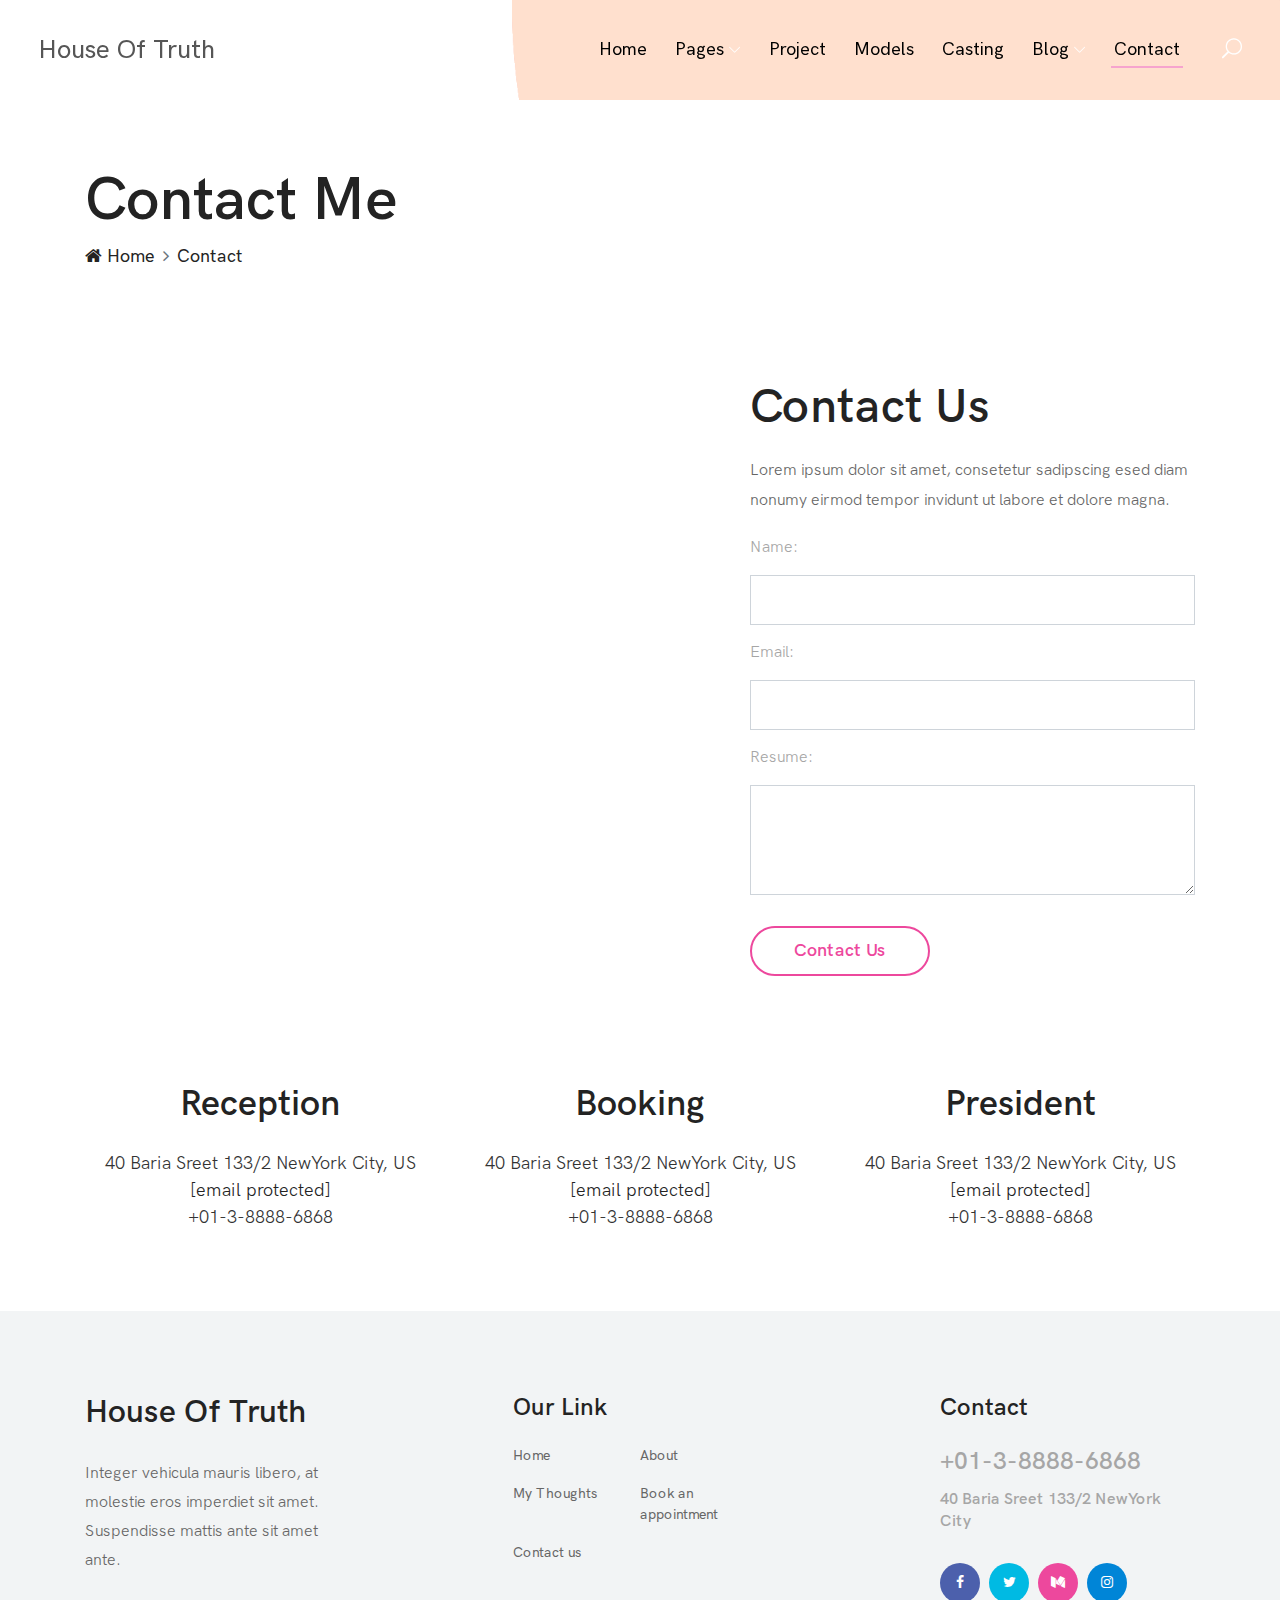
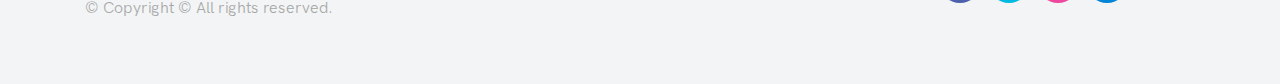
<file: Home/contact.html>
<!DOCTYPE html>
<html lang="en">

<!-- Mirrored from colorlib.com/preview/theme/mona/contact.html by HTTrack Website Copier/3.x [XR&CO'2014], Wed, 30 Oct 2019 23:17:19 GMT -->
<!-- Added by HTTrack --><meta http-equiv="content-type" content="text/html;charset=UTF-8" /><!-- /Added by HTTrack -->
<head>
<meta charset="UTF-8">
<meta name="description" content="Mona - Model Agency HTML5 Template">
<meta http-equiv="X-UA-Compatible" content="IE=edge">
<meta name="viewport" content="width=device-width, initial-scale=1, shrink-to-fit=no">

<title>House Of Truth</title>

<link rel="icon" href="img/core-img/favicon.ico">

<link rel="stylesheet" href="style.css">
</head>
<body>

<div id="preloader">
<div class="wrapper">
<div class="cssload-loader"></div>
</div>
</div>

<header class="header-area">

<div class="main-header-area">
<div class="classy-nav-container breakpoint-off">

<nav class="classy-navbar justify-content-between" id="monaNav">

<div class="bg-curve" style="background-image: url(img/core-img/curve.png);"></div>

<a class="nav-brand" href="index.html">House Of Truth</a>

<div class="classy-navbar-toggler">
<span class="navbarToggler"><span></span><span></span><span></span></span>
</div>

<div class="classy-menu">

<div class="classycloseIcon">
<div class="cross-wrap"><span class="top"></span><span class="bottom"></span></div>
</div>

<div class="classynav">
<ul id="nav">
<li><a href="index.html">Home</a></li>
<li><a href="#">Pages</a>
<ul class="dropdown">
<li><a href="index.html">- Home</a></li>
<li><a href="about.html">- About Us</a></li>
<li><a href="projects.html">- Projects</a></li>
<li><a href="models.html">- Models</a></li>
<li><a href="casting.html">- Casting</a></li>
<li><a href="blog.html">- Blog</a></li>
<li><a href="single-blog.html">- Blog Details</a></li>
<li><a href="contact.html">- Contact</a></li>
<li><a href="#">- Dropdown</a>
<ul class="dropdown">
<li><a href="#">- Dropdown Item</a></li>
<li><a href="#">- Dropdown Item</a>
<ul class="dropdown">
<li><a href="#">- Even Dropdown</a></li>
<li><a href="#">- Even Dropdown</a></li>
<li><a href="#">- Even Dropdown</a></li>
<li><a href="#">- Even Dropdown</a></li>
</ul>
</li>
<li><a href="#">- Dropdown Item</a></li>
<li><a href="#">- Dropdown Item</a></li>
</ul>
</li>
</ul>
</li>
<li><a href="projects.html">Project</a></li>
<li><a href="models.html">Models</a></li>
<li><a href="casting.html">Casting</a></li>
<li><a href="#">Blog</a>
<ul class="dropdown">
<li><a href="blog.html">- Blog</a></li>
<li><a href="single-blog.html">- Blog Details</a></li>
</ul>
</li>
<li class="current-item"><a href="contact.html">Contact</a></li>
</ul>

<div class="search-icon" data-toggle="modal" data-target="#searchModal">
<i class="icon_search"></i>
</div> 
</div>

</div>
</nav>
</div>
</div>
</header>


<div class="top-search-area">

<div class="modal fade" id="searchModal" tabindex="-1" role="dialog" aria-hidden="true">
<div class="modal-dialog modal-dialog-centered" role="document">
<div class="modal-content">
<div class="modal-body">

<button type="button" class="btn close-btn" data-dismiss="modal"><i class="fa fa-times"></i></button>

<form action="https://colorlib.com/preview/theme/mona/index.html" method="post">
<input type="search" name="top-search-bar" class="form-control" placeholder="Search and hit enter...">
<button type="submit">Search</button>
</form>
</div>
</div>
</div>
</div>
</div>


<div class="breadcumb-area">
<div class="container h-100">
<div class="row h-100 align-items-end">
<div class="col-12">
<div class="breadcumb--con">
<h2 class="title">Contact Me</h2>
<nav aria-label="breadcrumb">
<ol class="breadcrumb">
<li class="breadcrumb-item"><a href="index.html"><i class="fa fa-home"></i> Home</a></li>
<li class="breadcrumb-item"><a href="#">Contact</a></li>
</ol>
</nav>
</div>
</div>
</div>
</div>
</div>


<section class="mona-contact-area section-padding-80-0">
<div class="container">
<div class="row align-items-center justify-content-between">

<div class="col-12 col-lg-6 col-xl-6">
<div class="google-maps mb-80">
<iframe src="https://www.google.com/maps/embed?pb=!1m18!1m12!1m3!1d11956.9355465873!2d24.0768412544878!3d56.9550599906977!2m3!1f0!2f0!3f0!3m2!1i1024!2i768!4f13.1!3m3!1m2!1s0x46eecfb0e5073ded%3A0x400cfcd68f2fe30!2z4Kaw4Ka_4KaX4Ka-LCDgprLgp43gpq_gpr7gpp_gp43gpq3gpr_gpoY!5e0!3m2!1sbn!2sbd!4v1543911160102" allowfullscreen></iframe>
</div>
</div>

<div class="col-12 col-lg-6 col-xl-5">
<div class="mona-contact-form mb-80">
<div class="contact-heading">
<h2>Contact Us</h2>
<p>Lorem ipsum dolor sit amet, consetetur sadipscing esed diam nonumy eirmod tempor invidunt ut labore et dolore magna.</p>
</div>
<form action="#" method="post">
<div class="form-group">
<label for="fullName">Name:</label>
<input type="text" class="form-control" name="full-name" id="fullName">
</div>
<div class="form-group">
<label for="emailId">Email:</label>
<input type="email" class="form-control" name="email" id="emailId">
</div>
<div class="form-group">
<label for="resume">Resume:</label>
<textarea class="form-control" name="message" rows="8" cols="80" id="resume"></textarea>
</div>
<button class="btn mona-btn btn-2 mt-15">Contact Us</button>
</form>
</div>
</div>
</div>
<div class="row">

<div class="col-12 col-lg-4">
<div class="single-contact-card mb-80">
<h2>Reception</h2>
<h6>40 Baria Sreet 133/2 NewYork City, US <br>
<a href="https://colorlib.com/cdn-cgi/l/email-protection" class="__cf_email__" data-cfemail="3a53545c557a595556554856535814595557">[email&#160;protected]</a> <br>
+01-3-8888-6868</h6>
</div>
</div>

<div class="col-12 col-lg-4">
<div class="single-contact-card mb-80">
<h2>Booking</h2>
<h6>40 Baria Sreet 133/2 NewYork City, US <br>
<a href="https://colorlib.com/cdn-cgi/l/email-protection" class="__cf_email__" data-cfemail="d1b8bfb7be91b2bebdbea3bdb8b3ffb2bebc">[email&#160;protected]</a> <br>
+01-3-8888-6868</h6>
</div>
</div>

<div class="col-12 col-lg-4">
<div class="single-contact-card mb-80">
<h2>President</h2>
<h6>40 Baria Sreet 133/2 NewYork City, US <br>
<a href="https://colorlib.com/cdn-cgi/l/email-protection" class="__cf_email__" data-cfemail="60090e060f20030f0c0f120c09024e030f0d">[email&#160;protected]</a> <br>
+01-3-8888-6868</h6>
</div>
</div>
</div>
</div>
</section>


<footer class="footer-area section-padding-80-0">
    <div class="container">
    <div class="row justify-content-between">
    
    <div class="col-12 col-sm-6 col-lg-4 col-xl-3">
    <div class="single-footer-widget mb-60">
    
    <h2><a href="#" class="d-block mb-4">House Of Truth</a></h2>
    <p>Integer vehicula mauris libero, at molestie eros imperdiet sit amet. Suspendisse mattis ante sit amet ante.</p>
    <div class="copywrite-text">
    <p>&copy; 
    Copyright &copy;<script type="c1abf852e4f155e29b9d9b58-text/javascript">document.write(new Date().getFullYear());</script> All rights reserved.
    </p>
    </div>
    </div>
    </div>
    
    <div class="col-12 col-sm-6 col-lg-4 col-xl-3">
    <div class="single-footer-widget mb-30">
    
    <h4 class="widget-title">Our Link</h4>
    
    <nav>
    <ul class="our-link">
    <li><a href="#">Home</a></li>
    <li><a href="#">About</a></li>
    <li><a href="#">My Thoughts</a></li>
    <li><a href="#">Book an appointment</a></li>
    <li><a href="#">Contact us</a></li>
    </nav>
    </div>
    </div>
    
    <div class="col-12 col-lg-4 col-xl-3">
    <div class="single-footer-widget mb-60">
    
    <h4 class="widget-title">Contact</h4>
    
    <div class="footer-content mb-30">
    <h4>+01-3-8888-6868</h4>
    <h6>40 Baria Sreet 133/2 NewYork City</h6>
    </div>
    
    <div class="footer-social-info">
    <a href="#" class="facebook" data-toggle="tooltip" data-placement="top" title="Facebook"><i class="fa fa-facebook"></i></a>
    <a href="#" class="twitter" data-toggle="tooltip" data-placement="top" title="Twitter"><i class="fa fa-twitter"></i></a>
    <a href="#" class="medium" data-toggle="tooltip" data-placement="top" title="Medium"><i class="fa fa-medium"></i></a>
    <a href="#" class="instagram" data-toggle="tooltip" data-placement="top" title="Instagram"><i class="fa fa-instagram"></i></a>
    
    </div>
    </div>
    </div>
    </div>
    </div>
    </footer>



<script src="js/jquery.min.js" type="e4ff24069350d8c0c62e7d4d-text/javascript"></script>

<script src="js/popper.min.js" type="e4ff24069350d8c0c62e7d4d-text/javascript"></script>

<script src="js/bootstrap.min.js" type="e4ff24069350d8c0c62e7d4d-text/javascript"></script>

<script src="js/mona.bundle.js" type="e4ff24069350d8c0c62e7d4d-text/javascript"></script>

<script src="js/default-assets/active.js" type="e4ff24069350d8c0c62e7d4d-text/javascript"></script>
<script src="../../../../ajax.cloudflare.com/cdn-cgi/scripts/95c75768/cloudflare-static/rocket-loader.min.js" data-cf-settings="e4ff24069350d8c0c62e7d4d-|49" defer=""></script></body>


</html>
</file>
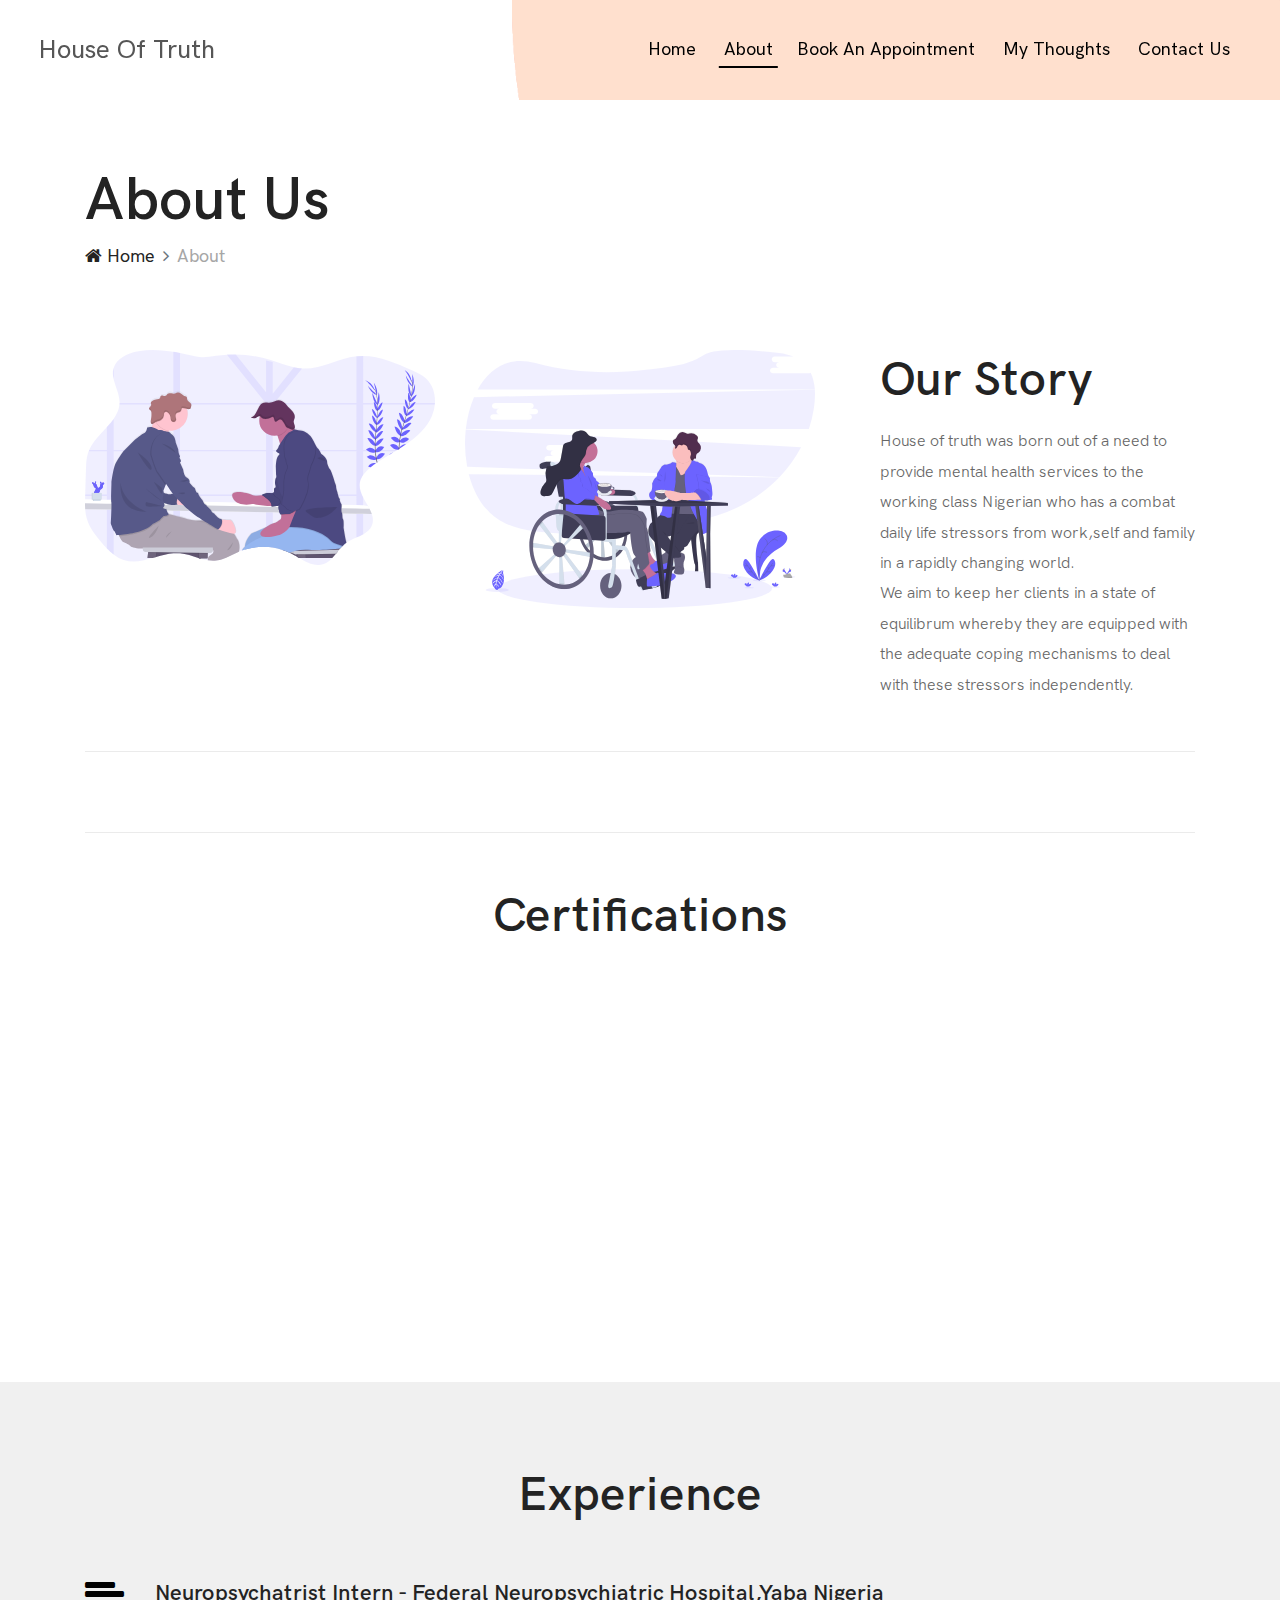
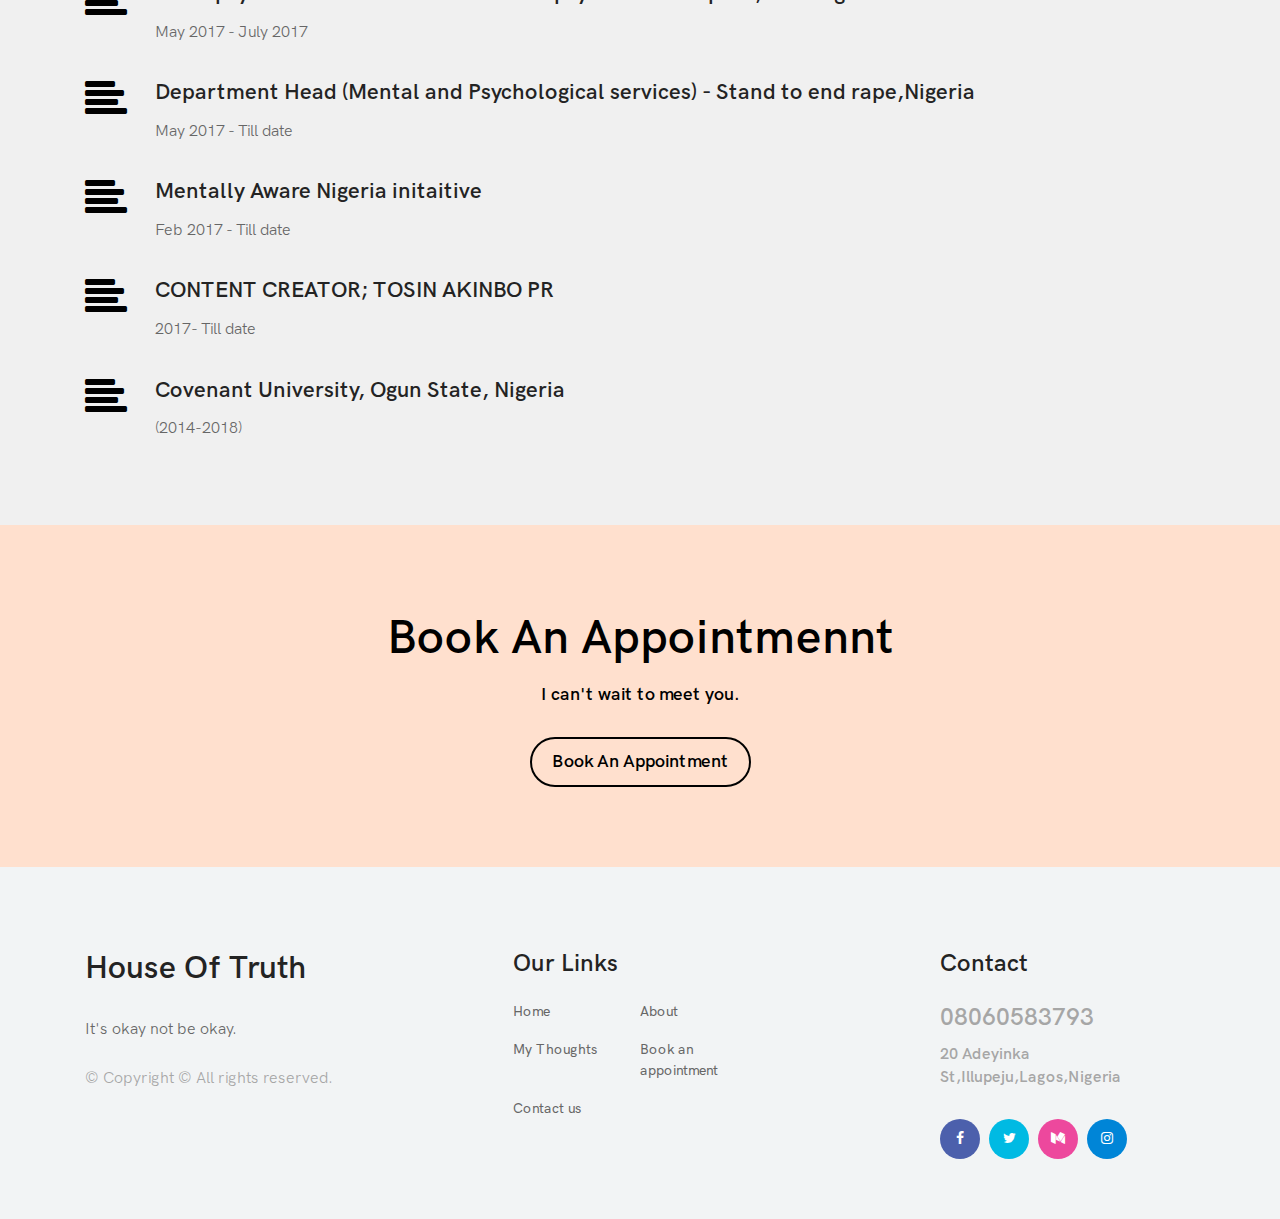
<file: colorlib.com/preview/theme/mona/about.html>
<!DOCTYPE html>
<html lang="en">
<meta http-equiv="content-type" content="text/html;charset=UTF-8" />
<head>
<meta charset="UTF-8">
<meta name="description" content="Mona - Model Agency HTML5 Template">
<meta http-equiv="X-UA-Compatible" content="IE=edge">
<meta name="viewport" content="width=device-width, initial-scale=1, shrink-to-fit=no">

<title>House Of Truth</title>

<link rel="icon" href="img/core-img/favicon.ico">

<link rel="stylesheet" href="style.css">
</head>
<body>

<div id="preloader">
<div class="wrapper">
<div class="cssload-loader"></div>
</div>
</div>

<header class="header-area">

<div class="main-header-area">
<div class="classy-nav-container breakpoint-off">

    <nav class="classy-navbar justify-content-between" id="monaNav">

        <div class="bg-curve" style="background-image: url(img/core-img/curve.png);"></div>
        
        <a class="nav-brand" href="index.html">House Of Truth</a>
        
        <div class="classy-navbar-toggler">
        <span class="navbarToggler"><span></span><span></span><span></span></span>
        </div>
        
        <div class="classy-menu">
        
        <div class="classycloseIcon">
        <div class="cross-wrap"><span class="top"></span><span class="bottom"></span></div>
        </div>
        
        <div class="classynav">
            <ul id="nav">
            <li><a href="index.html">Home</a></li>
            <li class="current-item"><a href="about.html">About</a>
            <li><a href="Appointment.html">Book an appointment</a></li>
            <li><a href="index.html#thoughts">My Thoughts</a></li>
        </li>
            <li><a href="contact.html">Contact us</a></li>
            </ul> 
            </div>
        
        </div>
        </nav>
</div>
</div>
</header>


<div class="top-search-area">

<div class="modal fade" id="searchModal" tabindex="-1" role="dialog" aria-hidden="true">
<div class="modal-dialog modal-dialog-centered" role="document">
<div class="modal-content">
<div class="modal-body">

<button type="button" class="btn close-btn" data-dismiss="modal"><i class="fa fa-times"></i></button>

<form action="https://colorlib.com/preview/theme/mona/index.html" method="post">
<input type="search" name="top-search-bar" class="form-control" placeholder="Search and hit enter...">
<button type="submit">Search</button>
</form>
</div>
</div>
</div>
</div>
</div>


<div class="breadcumb-area">
<div class="container h-100">
<div class="row h-100 align-items-end">
<div class="col-12">
<div class="breadcumb--con">
<h2 class="title">About Us</h2>
<nav aria-label="breadcrumb">
<ol class="breadcrumb">
<li class="breadcrumb-item"><a href="#"><i class="fa fa-home"></i> Home</a></li>
<li class="breadcrumb-item active" aria-current="page">About</li>
</ol>
</nav>
</div>
</div>
</div>
</div>
</div>


<section class="mona-about-us-area mb-30 section-padding-80-0">
<div class="container">
<div class="row">

<div class="col-12 col-sm-6 col-lg-4">
<div class="about-us-thumbnail mb-50">
<span class="line"></span>
<img src="img/bg-img/undraw_conversation_h12g.svg" alt="">
<span class="line2"></span>
</div>
</div>

<div class="col-12 col-sm-6 col-lg-4">
<div class="about-us-thumbnail mb-50">
<span class="line"></span>
<img src="img/bg-img/undraw_getting_coffee_wntr.svg" alt="">
<span class="line2"></span>
</div>
</div>

<div class="col-12 col-lg-4">
<div class="about-us-content mb-50 wow fadeInUp" data-wow-delay="700ms">
<h2>Our Story</h2>
<p>House of truth was born out of a need to provide mental health services to the working class Nigerian who has a combat daily life stressors from work,self and family in a rapidly changing world.<br>We aim to keep her clients in a state of equilibrum whereby they are equipped with the adequate coping mechanisms to deal with these stressors independently.</p>
</div>
</div>
</div>
</div>

<div class="container">
<div class="service-area mt-80">
<div class="row">
</div>
</div>
</div>
</section>


<section>
    <div class="container">
        <div class="service-area mt-80">
            <div class="col-12">
                <div class="section-heading text-center">
                <h2>Certifications</h2>
                </div>
                </div>
        <div class="row">
        <div class="col-12 col-sm-6 col-lg-3">
        <div class="single-service-area mb-50 wow fadeInUp" data-wow-delay="100ms">
        <img src="img/bg-img/13.jpg">
        </div>
        </div>
        
        <div class="col-12 col-sm-6 col-lg-3">
        <div class="single-service-area mb-50 wow fadeInUp" data-wow-delay="300ms">
        <img src="img/bg-img/11.jpg">
        </div>
        </div>
        
        <div class="col-12 col-sm-6 col-lg-3">
        <div class="single-service-area mb-50 wow fadeInUp" data-wow-delay="500ms">
            <img src="img/bg-img/12.jpg">
        </div>
        </div>
        
        <div class="col-12 col-sm-6 col-lg-3">
        <div class="single-service-area mb-50 wow fadeInUp" data-wow-delay="700ms">
            <img src="img/bg-img/10.PNG">
        </div>
        </div>
        </div>
        </div>
</section>

<section class="mona-core-value-area bg-gray section-padding-80-0">
<div class="container">
<div class="row">

<div class="col-12">
<div class="section-heading text-center">
<h2>Experience</h2>
</div>
</div>
</div>
<div class="row">
<div class="col-12 col-lg-12">
<div class="mona-benefits-area mb-80">

<div class="single-benefits-area d-flex mb-30">

<div class="benefits-icon">
<i class="fa fa-align-left"></i>
</div>

<div class="benefits-content">
<h5>Neuropsychatrist Intern - Federal Neuropsychiatric Hospital,Yaba Nigeria </h5>
<p>May 2017 - July 2017</p>
</div>
</div>

<div class="single-benefits-area d-flex mb-30">

<div class="benefits-icon">
    <i class="fa fa-align-left"></i>
</div>

<div class="benefits-content">
<h5>Department Head (Mental and Psychological services) - Stand to end rape,Nigeria </h5>
<p>May 2017 - Till date</p>
</div>
</div>

<div class="single-benefits-area d-flex mb-30">

<div class="benefits-icon">
    <i class="fa fa-align-left"></i>
</div>

<div class="benefits-content">
<h5>Mentally Aware Nigeria initaitive</h5>
<p>Feb 2017 - Till date</p>
</div>
</div>
<div class="single-benefits-area d-flex mb-30">

<div class="benefits-icon">
    <i class="fa fa-align-left"></i>
</div>

<div class="benefits-content">
<h5>CONTENT CREATOR; TOSIN AKINBO PR</h5>
<p>2017- Till date</p>
</div>
</div>
<div class="single-benefits-area d-flex mb-30">

<div class="benefits-icon">
    <i class="fa fa-align-left"></i>
</div>

<div class="benefits-content">
<h5>Covenant University, Ogun State, Nigeria</h5>
<p>(2014-2018)</p>
</div>
</div>
</div>
</div>
</div>
</div>
</section>


<!-- <section class="mona-team-area section-padding-80-0">
<div class="container">
<div class="row">

<div class="col-12">
<div class="section-heading text-center">
<h2>Our Team</h2>
</div>
</div>
</div>
<div class="row">

<div class="col-12 col-sm-6 col-lg-3">
<div class="single-team-member-area mb-80">
<div class="team-member-thumbnail">

<img src="img/bg-img/22.jpg" alt="">

<div class="share-info">

<div class="share-icon">
<a href="#"><i class="fa fa-share-alt" aria-hidden="true"></i></a>
</div>

<div class="others-icon">
<a href="#"><i class="fa fa-facebook" aria-hidden="true"></i></a>
<a href="#"><i class="fa fa-twitter" aria-hidden="true"></i></a>
<a href="#"><i class="fa fa-pinterest" aria-hidden="true"></i></a>
<a href="#"><i class="fa fa-instagram" aria-hidden="true"></i></a>
<a href="#"><i class="fa fa-youtube-play" aria-hidden="true"></i></a>
</div>
</div>
</div>
<div class="team-member-info">
<h4>Herbert Ortiz</h4>
<h6>Director</h6>
</div>
</div>
</div>

<div class="col-12 col-sm-6 col-lg-3">
<div class="single-team-member-area mb-80">
<div class="team-member-thumbnail">

<img src="img/bg-img/23.jpg" alt="">

<div class="share-info">

<div class="share-icon">
<a href="#"><i class="fa fa-share-alt" aria-hidden="true"></i></a>
</div>

<div class="others-icon">
<a href="#"><i class="fa fa-facebook" aria-hidden="true"></i></a>
<a href="#"><i class="fa fa-twitter" aria-hidden="true"></i></a>
<a href="#"><i class="fa fa-pinterest" aria-hidden="true"></i></a>
<a href="#"><i class="fa fa-instagram" aria-hidden="true"></i></a>
<a href="#"><i class="fa fa-youtube-play" aria-hidden="true"></i></a>
</div>
</div>
</div>
<div class="team-member-info">
<h4>Steve Dunn</h4>
<h6>top model</h6>
</div>
</div>
</div>

<div class="col-12 col-sm-6 col-lg-3">
<div class="single-team-member-area mb-80">
<div class="team-member-thumbnail">

<img src="img/bg-img/24.jpg" alt="">

<div class="share-info">

<div class="share-icon">
<a href="#"><i class="fa fa-share-alt" aria-hidden="true"></i></a>
</div>

<div class="others-icon">
<a href="#"><i class="fa fa-facebook" aria-hidden="true"></i></a>
<a href="#"><i class="fa fa-twitter" aria-hidden="true"></i></a>
<a href="#"><i class="fa fa-pinterest" aria-hidden="true"></i></a>
<a href="#"><i class="fa fa-instagram" aria-hidden="true"></i></a>
<a href="#"><i class="fa fa-youtube-play" aria-hidden="true"></i></a>
</div>
</div>
</div>
<div class="team-member-info">
<h4>Philip Bell</h4>
<h6>choreographer</h6>
</div>
</div>
</div>

<div class="col-12 col-sm-6 col-lg-3">
<div class="single-team-member-area mb-80">
<div class="team-member-thumbnail">

<img src="img/bg-img/25.jpg" alt="">

<div class="share-info">

<div class="share-icon">
<a href="#"><i class="fa fa-share-alt" aria-hidden="true"></i></a>
</div>

<div class="others-icon">
<a href="#"><i class="fa fa-facebook" aria-hidden="true"></i></a>
<a href="#"><i class="fa fa-twitter" aria-hidden="true"></i></a>
 <a href="#"><i class="fa fa-pinterest" aria-hidden="true"></i></a>
<a href="#"><i class="fa fa-instagram" aria-hidden="true"></i></a>
<a href="#"><i class="fa fa-youtube-play" aria-hidden="true"></i></a>
</div>
</div>
</div>
<div class="team-member-info">
<h4>Aiden Caldwell</h4>
<h6>Model</h6>
</div>
</div>
</div>
</div>
</div>
</section> -->


<!-- <section class="clients-feedback-area section-padding-0-80 clearfix">
<div class="container">
<div class="row justify-content-center">
<div class="col-12 col-md-10">
<div class="slider slider-for">

<div class="client-feedback-text text-center">
<div class="quote-icon">
<i class="icon_quotations" aria-hidden="true"></i>
</div>
<div class="client-description text-center">
<h4>“Success Agency is, hands down, one of the best companies that we have worked with! The company has either met or exceeded all of the goals that we initially set for all of the projects that they implemented for us.”</h4>
</div>
<div class="ratings text-center">
<i class="fa fa-star" aria-hidden="true"></i>
<i class="fa fa-star" aria-hidden="true"></i>
<i class="fa fa-star" aria-hidden="true"></i>
<i class="fa fa-star" aria-hidden="true"></i>
<i class="fa fa-star" aria-hidden="true"></i>
</div>
<div class="client-name text-center">
<h5>Rodney Williams</h5>
<span>Producer</span>
</div>
</div>

<div class="client-feedback-text text-center">
<div class="quote-icon">
<i class="icon_quotations" aria-hidden="true"></i>
</div>
<div class="client-description text-center">
<h4>“Success Agency is, hands down, one of the best companies that we have worked with! The company has either met or exceeded all of the goals that we initially set for all of the projects that they implemented for us.”</h4>
</div>
<div class="ratings text-center">
<i class="fa fa-star" aria-hidden="true"></i>
<i class="fa fa-star" aria-hidden="true"></i>
<i class="fa fa-star" aria-hidden="true"></i>
<i class="fa fa-star" aria-hidden="true"></i>
<i class="fa fa-star" aria-hidden="true"></i>
</div>
<div class="client-name text-center">
<h5>Nazrul Islam</h5>
<span>Producer</span>
</div>
</div>

<div class="client-feedback-text text-center">
<div class="quote-icon">
<i class="icon_quotations" aria-hidden="true"></i>
</div>
<div class="client-description text-center">
<h4>“Success Agency is, hands down, one of the best companies that we have worked with! The company has either met or exceeded all of the goals that we initially set for all of the projects that they implemented for us.”</h4>
</div>
<div class="ratings text-center">
<i class="fa fa-star" aria-hidden="true"></i>
<i class="fa fa-star" aria-hidden="true"></i>
<i class="fa fa-star" aria-hidden="true"></i>
<i class="fa fa-star" aria-hidden="true"></i>
<i class="fa fa-star" aria-hidden="true"></i>
</div>
<div class="client-name text-center">
<h5>Williams Rodney</h5>
<span>Producer</span>
</div>
</div>

<div class="client-feedback-text text-center">
<div class="quote-icon">
<i class="icon_quotations" aria-hidden="true"></i>
</div>
<div class="client-description text-center">
<h4>“Success Agency is, hands down, one of the best companies that we have worked with! The company has either met or exceeded all of the goals that we initially set for all of the projects that they implemented for us.”</h4>
</div>
<div class="ratings text-center">
<i class="fa fa-star" aria-hidden="true"></i>
<i class="fa fa-star" aria-hidden="true"></i>
<i class="fa fa-star" aria-hidden="true"></i>
<i class="fa fa-star" aria-hidden="true"></i>
<i class="fa fa-star" aria-hidden="true"></i>
</div>
<div class="client-name text-center">
<h5>Rodney Williams</h5>
<span>Producer</span>
</div>
</div>

<div class="client-feedback-text text-center">
<div class="quote-icon">
<i class="icon_quotations" aria-hidden="true"></i>
</div>
<div class="client-description text-center">
<h4>“Success Agency is, hands down, one of the best companies that we have worked with! The company has either met or exceeded all of the goals that we initially set for all of the projects that they implemented for us.”</h4>
</div>
<div class="ratings text-center">
<i class="fa fa-star" aria-hidden="true"></i>
<i class="fa fa-star" aria-hidden="true"></i>
<i class="fa fa-star" aria-hidden="true"></i>
<i class="fa fa-star" aria-hidden="true"></i>
<i class="fa fa-star" aria-hidden="true"></i>
</div>
<div class="client-name text-center">
<h5>Rodney Williams</h5>
<span>Producer</span>
</div>
</div>
</div>
</div>

<div class="col-12 col-md-6 col-lg-5">
<div class="slider slider-nav">
<div class="client-thumbnail">
<img src="img/bg-img/6.jpg" alt="">
</div>
<div class="client-thumbnail">
<img src="img/bg-img/7.jpg" alt="">
</div>
<div class="client-thumbnail">
<img src="img/bg-img/8.jpg" alt="">
</div>
<div class="client-thumbnail">
<img src="img/bg-img/6.jpg" alt="">
</div>
<div class="client-thumbnail">
<img src="img/bg-img/7.jpg" alt="">
</div>
</div>
</div>
</div>
</div>
</section> -->


<section class="mona-cta-area section-padding-80">
<div class="container">
<div class="row">
<div class="col-12">
<div class="cta-content">
<h2>Book An Appointmennt</h2>
<h6>I can't wait to meet you.</h6>
<a href="#" class="btn mona-btn">Book an Appointment</a>
</div>
</div>
</div>
</div>
</section>


<footer class="footer-area section-padding-80-0">
    <div class="container">
    <div class="row justify-content-between">
    
    <div class="col-12 col-sm-6 col-lg-4 col-xl-3">
    <div class="single-footer-widget mb-60">
    
    <h2><a href="#" class="d-block mb-4">House Of Truth</a></h2>
    <p><p>It's okay not be okay.</p></p>
    <div class="copywrite-text">
    <p>&copy; 
    Copyright &copy;<script type="c1abf852e4f155e29b9d9b58-text/javascript">document.write(new Date().getFullYear());</script> All rights reserved.
    </p>
    </div>
    </div>
    </div>
    
    <div class="col-12 col-sm-6 col-lg-4 col-xl-3">
    <div class="single-footer-widget mb-30">
    
    <h4 class="widget-title">Our Links</h4>
    
    <nav>
    <ul class="our-link">
    <li><a href="index.html">Home</a></li>
    <li><a href="about.html">About</a></li>
    <li><a href="#">My Thoughts</a></li>
    <li><a href="Appointment.html">Book an appointment</a></li>
    <li><a href="contact.html">Contact us</a></li>
    </nav>
    </div>
    </div>
    
    <div class="col-12 col-lg-4 col-xl-3">
    <div class="single-footer-widget mb-60">
    
    <h4 class="widget-title">Contact</h4>
    
    <div class="footer-content mb-30">
    <h4>08060583793</h4>
    <h6>20 Adeyinka St,Illupeju,Lagos,Nigeria</h6>
    </div>
    
    <div class="footer-social-info">
    <a href="#" class="facebook" data-toggle="tooltip" data-placement="top" title="Facebook"><i class="fa fa-facebook"></i></a>
    <a href="#" class="twitter" data-toggle="tooltip" data-placement="top" title="Twitter"><i class="fa fa-twitter"></i></a>
    <a href="#" class="medium" data-toggle="tooltip" data-placement="top" title="Medium"><i class="fa fa-medium"></i></a>
    <a href="#" class="instagram" data-toggle="tooltip" data-placement="top" title="Instagram"><i class="fa fa-instagram"></i></a>
    
    </div>
    </div>
    </div>
    </div>
    </div>
    </footer>
    


<script src="js/jquery.min.js" type="a5cd301b6a9b0997cf554f26-text/javascript"></script>

<script src="js/popper.min.js" type="a5cd301b6a9b0997cf554f26-text/javascript"></script>

<script src="js/bootstrap.min.js" type="a5cd301b6a9b0997cf554f26-text/javascript"></script>

<script src="js/mona.bundle.js" type="a5cd301b6a9b0997cf554f26-text/javascript"></script>

<script src="js/default-assets/active.js" type="a5cd301b6a9b0997cf554f26-text/javascript"></script>
<script src="../../../../ajax.cloudflare.com/cdn-cgi/scripts/95c75768/cloudflare-static/rocket-loader.min.js" data-cf-settings="a5cd301b6a9b0997cf554f26-|49" defer=""></script></body>
</html>
</file>
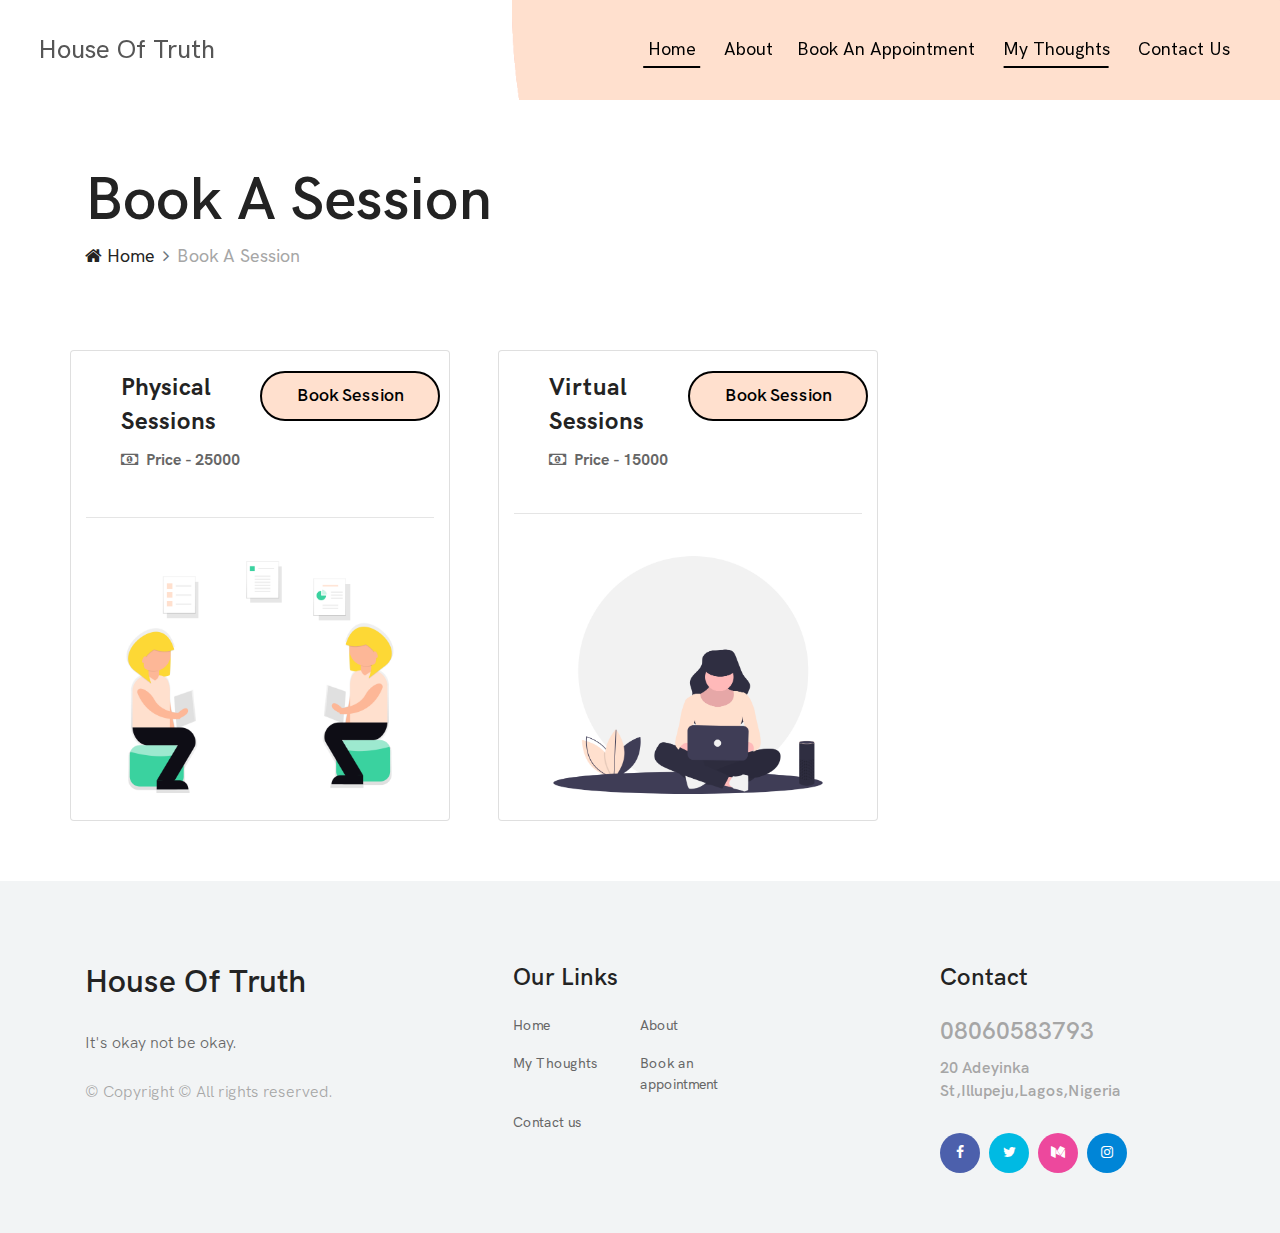
<file: colorlib.com/preview/theme/mona/Appointment.html>
<!DOCTYPE html>
<html lang="en">
<head>
    <meta charset="UTF-8">
    <meta name="description" content="House of Truth - Where truth speaks">
    <meta http-equiv="X-UA-Compatible" content="IE=edge">
    <meta name="viewport" content="width=device-width, initial-scale=1, shrink-to-fit=no">
    <link href="https://stackpath.bootstrapcdn.com/font-awesome/4.7.0/css/font-awesome.min.css" rel="stylesheet" integrity="sha384-wvfXpqpZZVQGK6TAh5PVlGOfQNHSoD2xbE+QkPxCAFlNEevoEH3Sl0sibVcOQVnN" crossorigin="anonymous">
    
    <title>Welcome to Truth</title>
    
    <link rel="icon" href="img/core-img/favicon.ico">
    
    <link rel="stylesheet" href="style.css">
    </head>
<body>

<div id="preloader">
<div class="wrapper">
<div class="cssload-loader"></div>
</div>
</div>

<header class="header-area">

    <div class="main-header-area">
    <div class="classy-nav-container breakpoint-off">
    
    <nav class="classy-navbar justify-content-between" id="monaNav">
    
    <div class="bg-curve" style="background-image: url(img/core-img/curve.png);"></div>
    
    <a class="nav-brand" href="index.html">House Of Truth</a>
    
    <div class="classy-navbar-toggler">
    <span class="navbarToggler"><span></span><span></span><span></span></span>
    </div>
    
    <div class="classy-menu">
    
    <div class="classycloseIcon">
    <div class="cross-wrap"><span class="top"></span><span class="bottom"></span></div>
    </div>
    
    <div class="classynav">
        <ul id="nav">
        <li class="current-item"><a href="index.html">Home</a></li>
        <li><a href="about.html">About</a>
        <li><a href="Appointment.html">Book an appointment</a></li>
        <li class="current-item"><a href="index.html#thoughts">My Thoughts</a></li>
        </li>
        <li><a href="contact.html">Contact us</a></li>
        </ul> 
        </div>
    
    </div>
    </nav>
    </div>
    </div>
    </header>


<div class="top-search-area">

<div class="modal fade" id="searchModal" tabindex="-1" role="dialog" aria-hidden="true">
<div class="modal-dialog modal-dialog-centered" role="document">
<div class="modal-content">
<div class="modal-body">

<button type="button" class="btn close-btn" data-dismiss="modal"><i class="fa fa-times"></i></button>

<form action="https://colorlib.com/preview/theme/mona/index.html" method="post">
<input type="search" name="top-search-bar" class="form-control" placeholder="Search and hit enter...">
<button type="submit">Search</button>
</form>
</div>
</div>
</div>
</div>
</div>


<div class="breadcumb-area">
<div class="container h-100">
<div class="row h-100 align-items-end">
<div class="col-12">
<div class="breadcumb--con">
<h2 class="title">Book A Session</h2>
<nav aria-label="breadcrumb">
<ol class="breadcrumb">
<li class="breadcrumb-item"><a href="#"><i class="fa fa-home"></i> Home</a></li>
<li class="breadcrumb-item active" aria-current="page">Book A Session</li>
</ol>
</nav>
</div>
</div>
</div>
</div>
</div>
<div class="section-padding-80-0 container mb-60">
    <div class="row">
        <div class="card col-sm-4 mr-5">

            <!-- Card content -->
            <div class="card-body d-flex flex-row col-sm-12">
              <!-- Content -->
              <div class="col-sm-6">
          
                <!-- Title -->
                <h4 class="card-title font-weight-bold mb-2">Physical Sessions</h4>
                <!-- Subtitle -->
                <p class="card-text font-weight-bold"><i class="fa fa-money pr-2"></i>Price - 25000</p>
              </div>
              <a href="https://paystack.com/pay/Welcometotruth"><h2 class="btn mona-btn col-sm-6">Book Session</h2></a>
            </div>
          <hr>
            <!-- Card image -->
            <div class="view overlay">
              <img class="card-img-top rounded-0" src="./img/bg-img/1.png" alt="Card image cap">
              <a href="#!">
              </a>
            </div>
              </div>
              <div class="card  col-sm-4">

                <!-- Card content -->
                <div class="card-body d-flex flex-row col-sm-12">
                  <!-- Content -->
                  <div class="col-sm-6">
              
                    <!-- Title -->
                    <h4 class="card-title font-weight-bold mb-2">Virtual Sessions</h4>
                    <!-- Subtitle -->
                    <p class="card-text font-weight-bold"><i class="fa fa-money pr-2"></i>Price - 15000</p>
                  </div>
                  <a href="https://paystack.com/pay/houseoftruth-virtual"><h2 class="btn mona-btn col-sm-6">Book Session</h2></a>
                </div>
              <hr>
                <!-- Card image -->
                <div class="view overlay">
                  <img class="card-img-top rounded-0" src="./img/bg-img/2.png" alt="Card image cap">
                  <a href="#!">
                  </a>
                </div>
                  </div>
    </div>
</div>






<footer class="footer-area section-padding-80-0">
    <div class="container">
    <div class="row justify-content-between">
    
    <div class="col-12 col-sm-6 col-lg-4 col-xl-3">
    <div class="single-footer-widget mb-60">
    
    <h2><a href="#" class="d-block mb-4">House Of Truth</a></h2>
    <p><p>It's okay not be okay.</p></p>
    <div class="copywrite-text">
    <p>&copy; 
    Copyright &copy;<script type="c1abf852e4f155e29b9d9b58-text/javascript">document.write(new Date().getFullYear());</script> All rights reserved.
    </p>
    </div>
    </div>
    </div>
    
    <div class="col-12 col-sm-6 col-lg-4 col-xl-3">
    <div class="single-footer-widget mb-30">
    
    <h4 class="widget-title">Our Links</h4>
    
    <nav>
    <ul class="our-link">
    <li><a href="index.html">Home</a></li>
    <li><a href="about.html">About</a></li>
    <li><a href="#">My Thoughts</a></li>
    <li><a href="Appointment.html">Book an appointment</a></li>
    <li><a href="contact.html">Contact us</a></li>
    </nav>
    </div>
    </div>
    
    <div class="col-12 col-lg-4 col-xl-3">
    <div class="single-footer-widget mb-60">
    
    <h4 class="widget-title">Contact</h4>
    
    <div class="footer-content mb-30">
    <h4>08060583793</h4>
    <h6>20 Adeyinka St,Illupeju,Lagos,Nigeria</h6>
    </div>
    
    <div class="footer-social-info">
    <a href="#" class="facebook" data-toggle="tooltip" data-placement="top" title="Facebook"><i class="fa fa-facebook"></i></a>
    <a href="#" class="twitter" data-toggle="tooltip" data-placement="top" title="Twitter"><i class="fa fa-twitter"></i></a>
    <a href="#" class="medium" data-toggle="tooltip" data-placement="top" title="Medium"><i class="fa fa-medium"></i></a>
    <a href="#" class="instagram" data-toggle="tooltip" data-placement="top" title="Instagram"><i class="fa fa-instagram"></i></a>
    
    </div>
    </div>
    </div>
    </div>
    </div>
    </footer>
    


<script src="js/jquery.min.js" type="f2a46a9e17e3ffa7b6b3fe50-text/javascript"></script>

<script src="js/popper.min.js" type="f2a46a9e17e3ffa7b6b3fe50-text/javascript"></script>

<script src="js/bootstrap.min.js" type="f2a46a9e17e3ffa7b6b3fe50-text/javascript"></script>

<script src="js/mona.bundle.js" type="f2a46a9e17e3ffa7b6b3fe50-text/javascript"></script>

<script src="js/default-assets/active.js" type="f2a46a9e17e3ffa7b6b3fe50-text/javascript"></script>
<script src="../../../../ajax.cloudflare.com/cdn-cgi/scripts/95c75768/cloudflare-static/rocket-loader.min.js" data-cf-settings="f2a46a9e17e3ffa7b6b3fe50-|49" defer=""></script></body>
</html>
</file>
<file: Home/style.css>
/* *********************************************
[Master Stylesheet]

Template Name: Mona - Model Agency HTML5 Template
Template Author: Colorlib
Template Author URL: http://colorlib.com
Version: 1.0.0
Last Update: Dec 21, 2018

*********************************************

[Tables of CSS Content]

+ body
  - 1.0 Reboot CSS
  - 2.0 Spacing CSS
  - 3.0 Preloader CSS
  - 4.0 Heading CSS
  - 5.0 Backtotop CSS
  - 6.0 Buttons CSS
  - 7.0 Header CSS
  - 8.0 Hero CSS
  - 9.0 Gallery CSS
  - 10.0 Testimonial CSS
  - 11.0 Model CSS
  - 12.0 About CSS
  - 13.0 Breadcrumb CSS
  - 14.0 Blog CSS
  - 15.0 Cta CSS
  - 16.0 Team CSS
  - 17.0 Widget CSS
  - 18.0 Footer CSS
  - 19.0 Contact CSS
  ---------------------------------------------
  [Color Codes]

  $heading: #232323; [Heading Color]
  $text: #666666; [Text Color]
  $bg-gray: #f0f0f0; [Gray Background]
  $primary: #ed489d; [Primary Color]
  $white: #ffffff; [White Color]
  $dark: #000000; [Dark Color]
  $border: #ebebeb; [Border Color]
  $hover: #ed489d; [Hover Color]
  $secondary: #a6a6a6; [Secondary Color]

  ---------------------------------------------
  [Font Family: 'HK Grotesk']
--------------------------------------------- */
/* Import Fonts & All CSS */
@import url(css/default-assets/hkgrotesk-fonts.css);
@import url(css/bootstrap.min.css);
@import url(css/animate.css);
@import url(css/default-assets/classy-nav.css);
@import url(css/owl.carousel.min.css);
@import url(css/magnific-popup.css);
@import url(css/font-awesome.min.css);
@import url(css/default-assets/slick.css);
@import url(css/style.css);
/* :: 1.0 Reboot CSS */
* {
  margin: 0;
  padding: 0; }

body {
  font-family: "HK Grotesk";
  font-weight: 400;
  font-size: 14px; }

h1,
h2,
h3,
h4,
h5,
h6 {
  font-family: "HK Grotesk";
  color: #232323;
  line-height: 1.4;
  font-weight: 600; }

a,
a:active,
a:focus,
a:hover {
  color: #232323;
  text-decoration: none;
  -webkit-transition-duration: 500ms;
  -o-transition-duration: 500ms;
  transition-duration: 500ms;
  outline: none; }

li {
  list-style: none; }

p {
  line-height: 1.9;
  color: #666666;
  font-size: 16px;
  font-weight: 400; }

img {
  max-width: 100%;
  height: auto; }

ul {
  margin: 0;
  padding: 0; }
  ul li {
    margin: 0;
    padding: 0; }

.bg-overlay {
  position: relative;
  z-index: 1; }
  .bg-overlay::after {
    position: absolute;
    content: "";
    height: 100%;
    width: 100%;
    top: 0;
    left: 0;
    z-index: -1;
    background-color: rgba(0, 0, 0, 0.5); }

.box-shadow {
  -webkit-box-shadow: 0 10px 50px 0 rgba(0, 0, 0, 0.2);
  box-shadow: 0 10px 50px 0 rgba(0, 0, 0, 0.2); }

.bg-img {
  background-position: center center;
  background-size: cover;
  background-repeat: no-repeat; }

.jarallax {
  position: relative;
  z-index: 0; }
  .jarallax > .jarallax-img {
    position: absolute;
    object-fit: cover;
    font-family: 'object-fit: cover;';
    top: 0;
    left: 0;
    width: 100%;
    height: 100%;
    z-index: -1; }

.mfp-iframe-holder .mfp-close {
  top: 0;
  width: 30px;
  height: 30px;
  background-color: #ed489d;
  text-align: center;
  right: 0;
  padding-right: 0;
  line-height: 32px; }

.bg-transparent {
  background-color: transparent !important; }

.bg-gray {
  background-color: #f0f0f0 !important; }

/* ::2.0 Spacing CSS */
.mt-15 {
  margin-top: 15px; }

.mt-30 {
  margin-top: 30px; }

.mt-40 {
  margin-top: 40px; }

.mt-50 {
  margin-top: 50px; }

.mt-70 {
  margin-top: 70px; }

.mt-100 {
  margin-top: 100px; }

.mt-150 {
  margin-top: 150px; }

.mr-15 {
  margin-right: 15px; }

.mr-30 {
  margin-right: 30px; }

.mr-50 {
  margin-right: 50px; }

.mr-100 {
  margin-right: 100px; }

.mb-15 {
  margin-bottom: 15px; }

.mb-30 {
  margin-bottom: 30px; }

.mb-40 {
  margin-bottom: 40px; }

.mb-50 {
  margin-bottom: 50px; }

.mb-60 {
  margin-bottom: 60px; }

.mb-70 {
  margin-bottom: 70px; }

.mb-80 {
  margin-bottom: 80px; }

.mb-100 {
  margin-bottom: 100px; }

.ml-15 {
  margin-left: 15px; }

.ml-30 {
  margin-left: 30px; }

.ml-50 {
  margin-left: 50px; }

.ml-100 {
  margin-left: 100px; }

.pt-50 {
  padding-top: 50px !important; }

.section-padding-80 {
  padding-top: 80px;
  padding-bottom: 80px; }

.section-padding-0-80 {
  padding-top: 0;
  padding-bottom: 80px; }

.section-padding-80-0 {
  padding-top: 80px;
  padding-bottom: 0; }

/* :: 3.0 Preloader CSS */
#preloader {
  position: fixed;
  width: 100%;
  height: 100%;
  z-index: 99999;
  top: 0;
  left: 0;
  background-color: #ed489d;
  display: -webkit-box;
  display: -ms-flexbox;
  display: flex;
  -webkit-box-align: center;
  -ms-flex-align: center;
  align-items: center;
  -webkit-box-pack: center;
  -ms-flex-pack: center;
  justify-content: center; }

.wrapper {
  padding-left: 1em;
  padding-right: 1em;
  margin: auto;
  display: block;
  width: 195px; }

.cssload-loader {
  width: 49px;
  height: 49px;
  border-radius: 50%;
  margin: 3em;
  display: inline-block;
  position: relative;
  vertical-align: middle;
  background: #ffffff; }

.cssload-loader,
.cssload-loader:after,
.cssload-loader:before {
  animation: 1.15s infinite ease-in-out;
  -o-animation: 1.15s infinite ease-in-out;
  -ms-animation: 1.15s infinite ease-in-out;
  -webkit-animation: 1.15s infinite ease-in-out;
  -moz-animation: 1.15s infinite ease-in-out; }

.cssload-loader:after,
.cssload-loader:before {
  width: 100%;
  height: 100%;
  border-radius: 50%;
  position: absolute;
  top: 0;
  left: 0; }

.cssload-loader {
  animation-name: cssload-loader;
  -o-animation-name: cssload-loader;
  -ms-animation-name: cssload-loader;
  -webkit-animation-name: cssload-loader;
  -moz-animation-name: cssload-loader; }

@keyframes cssload-loader {
  from {
    transform: scale(0);
    opacity: 1; }
  to {
    transform: scale(1);
    opacity: 0; } }
@-o-keyframes cssload-loader {
  from {
    -o-transform: scale(0);
    opacity: 1; }
  to {
    -o-transform: scale(1);
    opacity: 0; } }
@-ms-keyframes cssload-loader {
  from {
    -ms-transform: scale(0);
    opacity: 1; }
  to {
    -ms-transform: scale(1);
    opacity: 0; } }
@-webkit-keyframes cssload-loader {
  from {
    -webkit-transform: scale(0);
    opacity: 1; }
  to {
    -webkit-transform: scale(1);
    opacity: 0; } }
@-moz-keyframes cssload-loader {
  from {
    -moz-transform: scale(0);
    opacity: 1; }
  to {
    -moz-transform: scale(1);
    opacity: 0; } }
/* :: 4.0 Heading CSS */
.section-heading {
  position: relative;
  z-index: 1;
  margin-bottom: 50px; }
  .section-heading h2 {
    font-size: 48px;
    text-transform: capitalize;
    margin-bottom: 0; }
    @media only screen and (min-width: 992px) and (max-width: 1199px) {
      .section-heading h2 {
        font-size: 42px; } }
    @media only screen and (min-width: 768px) and (max-width: 991px) {
      .section-heading h2 {
        font-size: 36px; } }
    @media only screen and (max-width: 767px) {
      .section-heading h2 {
        font-size: 30px; } }
  .section-heading.white h2 {
    color: #ffffff; }

/* :: 5.0 Backtotop CSS */
#scrollUp {
  bottom: 50px;
  font-size: 22px;
  line-height: 42px;
  right: 0;
  width: 40px;
  background-color: #000000;
  color: #ffffff;
  text-align: center;
  height: 40px;
  -webkit-transition-duration: 500ms;
  -o-transition-duration: 500ms;
  transition-duration: 500ms;
  border-radius: 2px 0 0 2px; }
  #scrollUp:focus, #scrollUp:hover {
    background-color: #ffe0ce; }

/* :: 6.0 Buttons CSS */
.mona-btn {
  position: relative;
  z-index: 1;
  min-width: 180px;
  height: 50px;
  line-height: 46px;
  font-size: 18px;
  font-weight: 600;
  display: inline-block;
  padding: 0 20px;
  text-align: center;
  text-transform: capitalize;
  color: #000000;
  border-radius: 40px;
  background-color: #ffe0ce;
  -webkit-transition-duration: 500ms;
  -o-transition-duration: 500ms;
  transition-duration: 500ms;
  border: 2px solid #000000; }
  .mona-btn:focus, .mona-btn:hover {
    box-shadow: none;
    background-color: #000000;
    color: #ffffff;
    border-color: #000000; }
  .mona-btn.btn-2 {
    border-color: #ed489d;
    color: #ed489d;
    background-color: #ffffff; }
    .mona-btn.btn-2:focus, .mona-btn.btn-2:hover {
      color: #ffffff;
      background-color: #ed489d; }

/* :: 7.0 Header CSS */
.header-area {
  position: fixed;
  z-index: 600;
  width: 100%;
  left: 0;
  top: 0;
  -webkit-transition-duration: 500ms;
  -o-transition-duration: 500ms;
  transition-duration: 500ms; }
  .header-area .main-header-area.sticky {
    top: 0;
    width: 100%;
    position: fixed;
    background-color: #ffffff;
    box-shadow: 0 3px 50px rgba(0, 0, 0, 0.2);
    border-bottom: none;
    left: 0;
    z-index: 650;
    border-bottom-color: transparent; }
  .header-area .search-icon {
    position: relative;
    z-index: 1;
    margin-left: 30px; }
    @media only screen and (min-width: 768px) and (max-width: 991px) {
      .header-area .search-icon {
        margin-left: 15px;
        margin-top: 20px; } }
    @media only screen and (max-width: 767px) {
      .header-area .search-icon {
        margin-left: 15px;
        margin-top: 20px; } }
    .header-area .search-icon i {
      font-size: 20px;
      color: #ffffff;
      cursor: pointer; }

.classy-nav-container {
  background-color: transparent;
  padding: 0; }
  @media only screen and (max-width: 767px) {
    .classy-nav-container {
      padding: 0 15px; } }
  .classy-nav-container .classy-navbar {
    height: 100px;
    padding: 0 3%; }
    @media only screen and (min-width: 768px) and (max-width: 991px) {
      .classy-nav-container .classy-navbar {
        height: 70px; } }
    @media only screen and (max-width: 767px) {
      .classy-nav-container .classy-navbar {
        height: 70px; } }
    .classy-nav-container .classy-navbar .bg-curve {
      position: absolute;
      width: 60%;
      height: 100%;
      top: 0;
      right: 0;
      background-repeat: no-repeat;
      background-position: top right;
      background-size: cover; }
    @media only screen and (max-width: 767px) {
      .classy-nav-container .classy-navbar .nav-brand {
        max-width: 100px;
        margin-right: 15px; } }
    .classy-nav-container .classy-navbar .classynav ul li a {
      position: relative;
      z-index: 1;
      font-weight: 500;
      font-size: 18px;
      text-transform: capitalize;
      color: black; }
      .classy-nav-container .classy-navbar .classynav ul li a:focus, .classy-nav-container .classy-navbar .classynav ul li a:hover {
        color: #ffffff; }
      @media only screen and (min-width: 992px) and (max-width: 1199px) {
        .classy-nav-container .classy-navbar .classynav ul li a {
          font-size: 14px;
          padding: 0 10px; } }
      @media only screen and (min-width: 768px) and (max-width: 991px) {
        .classy-nav-container .classy-navbar .classynav ul li a {
          border-bottom: none;
          font-size: 14px; } }
      @media only screen and (max-width: 767px) {
        .classy-nav-container .classy-navbar .classynav ul li a {
          border-bottom: none;
          font-size: 14px; } }
    .classy-nav-container .classy-navbar .classynav ul li.cn-dropdown-item ul li a {
      font-size: 14px;
      text-transform: capitalize; }
    .classy-nav-container .classy-navbar .classynav ul li.current-item a::after {
      content: '';
      position: absolute;
      width: 80%;
      height: 2px;
      background-color: #f6a4ce;
      bottom: 0;
      left: 50%;
      -webkit-transform: translateX(-50%);
      -ms-transform: translateX(-50%);
      transform: translateX(-50%);
      z-index: 1; }
      @media only screen and (min-width: 768px) and (max-width: 991px) {
        .classy-nav-container .classy-navbar .classynav ul li.current-item a::after {
          width: 100%;
          height: 1px; } }
      @media only screen and (max-width: 767px) {
        .classy-nav-container .classy-navbar .classynav ul li.current-item a::after {
          width: 100%;
          height: 1px; } }

.classynav ul li.has-down > a::after,
.classynav ul li.has-down.active > a::after,
.classynav ul li.megamenu-item > a::after {
  color: #ffffff; }

.breakpoint-off .classynav ul li .dropdown {
  background-color: #ed489d; }

.classynav ul li .dropdown li a {
  border-bottom: none;
  height: 40px; }

.classynav ul li .dropdown li .dropdown li .dropdown li a,
.classynav ul li .dropdown li .dropdown li a {
  border-bottom: none; }

@media only screen and (min-width: 768px) and (max-width: 991px) {
  .classy-navbar-toggler .navbarToggler span {
    background-color: #ffffff; } }
@media only screen and (max-width: 767px) {
  .classy-navbar-toggler .navbarToggler span {
    background-color: #ffffff; } }

@media only screen and (min-width: 768px) and (max-width: 991px) {
  .breakpoint-on .classy-navbar .classy-menu {
    background-color: #ed489d;
    box-shadow: 0 0 30px 0 rgba(255, 255, 255, 0.2); }

  .breakpoint-on .classynav > ul > li > a {
    background-color: #ed489d; }

  .classycloseIcon .cross-wrap span {
    background-color: #ffffff; } }
@media only screen and (max-width: 767px) {
  .breakpoint-on .classy-navbar .classy-menu {
    background-color: #ed489d;
    box-shadow: 0 0 30px 0 rgba(255, 255, 255, 0.2); }

  .breakpoint-on .classynav > ul > li > a {
    background-color: #ed489d; }

  .classycloseIcon .cross-wrap span {
    background-color: #ffffff; } }
.top-search-area .modal-content {
  border: none; }
  .top-search-area .modal-content .modal-body {
    padding: 50px; }
    @media only screen and (max-width: 767px) {
      .top-search-area .modal-content .modal-body {
        padding: 50px 15px; } }
    @media only screen and (min-width: 576px) and (max-width: 767px) {
      .top-search-area .modal-content .modal-body {
        padding: 50px; } }
    .top-search-area .modal-content .modal-body button.close-btn {
      position: absolute;
      top: 15px;
      right: 15px;
      z-index: 10;
      font-size: 14px; }
      .top-search-area .modal-content .modal-body button.close-btn.btn {
        padding: 0;
        background-color: transparent; }
        .top-search-area .modal-content .modal-body button.close-btn.btn:focus, .top-search-area .modal-content .modal-body button.close-btn.btn:hover {
          box-shadow: none;
          color: #ed489d; }
.top-search-area form {
  width: 100%;
  position: relative;
  z-index: 1; }
  .top-search-area form input {
    width: 100%;
    height: 50px;
    border: none;
    box-shadow: 0 0 30px 15px rgba(0, 0, 0, 0.08);
    border-radius: 6px;
    font-size: 12px;
    font-style: italic;
    padding: 0 20px; }
    .top-search-area form input:focus {
      box-shadow: 0 0 30px 15px rgba(0, 0, 0, 0.08); }
  .top-search-area form button {
    position: absolute;
    width: 100px;
    height: 50px;
    top: 0;
    right: 0;
    z-index: 10;
    border-radius: 0 6px 6px 0;
    border: none;
    background-color: #ed489d;
    font-weight: 600;
    font-size: 14px;
    text-transform: uppercase;
    text-align: center;
    color: #ffffff;
    cursor: pointer; }
    @media only screen and (max-width: 767px) {
      .top-search-area form button {
        width: 80px; } }

/* :: 8.0 Hero CSS */
.welcome-slides {
  position: relative;
  z-index: 1;
  overflow: hidden; }
  .welcome-slides .owl-next {
    -webkit-transition-duration: 500ms;
    -o-transition-duration: 500ms;
    transition-duration: 500ms;
    position: absolute;
    bottom: 0;
    right: 15%;
    width: 100px;
    height: 100px;
    background-color: #ffffff;
    text-align: center;
    line-height: 100px;
    color: #232323;
    font-size: 30px;
    z-index: 10; }
    .welcome-slides .owl-next:focus, .welcome-slides .owl-next:hover {
      background-color: #ed489d;
      color: #ffffff; }
    @media only screen and (min-width: 992px) and (max-width: 1199px) {
      .welcome-slides .owl-next {
        width: 70px;
        height: 70px;
        line-height: 70px; } }
    @media only screen and (min-width: 768px) and (max-width: 991px) {
      .welcome-slides .owl-next {
        width: 70px;
        height: 70px;
        line-height: 70px; } }
    @media only screen and (max-width: 767px) {
      .welcome-slides .owl-next {
        width: 50px;
        height: 50px;
        line-height: 50px; } }

.single-welcome-slide {
  position: relative;
  z-index: 2;
  width: 100%;
  height: 900px;
  background-color: #ffffff; }
  @media only screen and (min-width: 992px) and (max-width: 1199px) {
    .single-welcome-slide {
      height: 680px; } }
  @media only screen and (min-width: 768px) and (max-width: 991px) {
    .single-welcome-slide {
      height: 600px; } }
  @media only screen and (max-width: 767px) {
    .single-welcome-slide {
      height: 400px; } }
  .single-welcome-slide .bg-curve {
    position: absolute;
    width: 60%;
    height: 100%;
    background-repeat: no-repeat;
    background-position: top right;
    background-size: contain;
    top: 0;
    right: 0; }
  .single-welcome-slide .main-bg-img {
    position: absolute;
    width: 38%;
    height: calc(100% - 100px);
    bottom: 0;
    right: 15%;
    z-index: 1; }
    @media only screen and (min-width: 768px) and (max-width: 991px) {
      .single-welcome-slide .main-bg-img {
        height: calc(100% - 70px); } }
    @media only screen and (max-width: 767px) {
      .single-welcome-slide .main-bg-img {
        height: calc(100% - 70px); } }
  .single-welcome-slide .social-info {
    position: absolute;
    z-index: 10;
    bottom: 0;
    left: 4%; }
    .single-welcome-slide .social-info a {
      display: inline-block;
      margin-left: 30px;
      text-transform: uppercase;
      color: #a6a6a6;
      letter-spacing: 2px;
      font-size: 14px;
      font-weight: 600; }
      .single-welcome-slide .social-info a:first-child {
        margin-left: 0; }
      @media only screen and (max-width: 767px) {
        .single-welcome-slide .social-info a {
          margin-left: 15px; } }
      .single-welcome-slide .social-info a i {
        display: none; }
        @media only screen and (min-width: 768px) and (max-width: 991px) {
          .single-welcome-slide .social-info a i {
            display: block; } }
        @media only screen and (max-width: 767px) {
          .single-welcome-slide .social-info a i {
            display: block; } }
      @media only screen and (min-width: 768px) and (max-width: 991px) {
        .single-welcome-slide .social-info a span {
          display: none; } }
      @media only screen and (max-width: 767px) {
        .single-welcome-slide .social-info a span {
          display: none; } }
      .single-welcome-slide .social-info a:focus, .single-welcome-slide .social-info a:hover {
        color: #ed489d;
        box-shadow: none; }
      @media only screen and (min-width: 992px) and (max-width: 1199px) {
        .single-welcome-slide .social-info a {
          letter-spacing: 1px;
          font-size: 13px;
          margin-left: 15px; } }
  .single-welcome-slide .slide-pager a {
    position: absolute;
    width: 15%;
    height: 100px;
    font-size: 24px;
    color: #ffffff;
    bottom: 0;
    right: 0;
    z-index: 10;
    background-color: #232323;
    font-weight: 600;
    line-height: 100px;
    text-align: center;
    padding: 0 15px;
    overflow: hidden; }
    @media only screen and (min-width: 992px) and (max-width: 1199px) {
      .single-welcome-slide .slide-pager a {
        height: 70px;
        font-size: 18px;
        line-height: 70px; } }
    @media only screen and (min-width: 768px) and (max-width: 991px) {
      .single-welcome-slide .slide-pager a {
        height: 70px;
        font-size: 14px;
        line-height: 70px; } }
    @media only screen and (max-width: 767px) {
      .single-welcome-slide .slide-pager a {
        display: none; } }

.welcome-text {
  position: relative;
  z-index: 1;
  margin-top: 100px; }
  .welcome-text h2 {
    font-size: 100px;
    color: #232323;
    display: block;
    text-transform: capitalize;
    margin-left: -9px;
    margin-bottom: 30px;
    line-height: 1.2; }
    @media only screen and (min-width: 992px) and (max-width: 1199px) {
      .welcome-text h2 {
        font-size: 72px;
        margin-left: -4px; } }
    @media only screen and (min-width: 768px) and (max-width: 991px) {
      .welcome-text h2 {
        font-size: 72px;
        margin-left: -4px; } }
    @media only screen and (max-width: 767px) {
      .welcome-text h2 {
        font-size: 36px;
        margin-bottom: 15px;
        margin-left: 0; } }
  .welcome-text h5 {
    font-size: 18px;
    color: #a6a6a6;
    margin-bottom: 50px;
    text-transform: uppercase;
    letter-spacing: 2px; }
    @media only screen and (max-width: 767px) {
      .welcome-text h5 {
        margin-bottom: 15px; } }
  .welcome-text a {
    padding: 0;
    display: inline-block;
    font-size: 16px;
    letter-spacing: 2px;
    text-transform: uppercase;
    color: #ed489d;
    font-weight: 600; }
    .welcome-text a:focus, .welcome-text a:hover {
      color: #232323; }

/* :: 9.0 Gallery CSS */
.mona-projects-menu {
  position: relative;
  z-index: 1; }
  .mona-projects-menu .btn {
    padding: 0;
    background-color: transparent;
    font-size: 20px;
    text-transform: uppercase;
    letter-spacing: 2px;
    color: #a6a6a6;
    margin: 0 30px;
    font-weight: 600; }
    .mona-projects-menu .btn:focus {
      box-shadow: none; }
    .mona-projects-menu .btn.active {
      color: #232323; }

.single-project-area {
  position: relative;
  z-index: 1; }
  .single-project-area img {
    width: 100%;
    -webkit-transition-duration: 250ms;
    -o-transition-duration: 250ms;
    transition-duration: 250ms; }
  .single-project-area .hover-content {
    -webkit-transition-duration: 500ms;
    -o-transition-duration: 500ms;
    transition-duration: 500ms;
    position: absolute;
    width: 100%;
    height: 100%;
    background-color: #ed489d;
    top: 0;
    left: 0;
    z-index: 10;
    padding: 20px;
    opacity: 0;
    visibility: hidden; }
    .single-project-area .hover-content .hover-text h4 {
      color: #ffffff;
      margin-bottom: 25px; }
      @media only screen and (min-width: 992px) and (max-width: 1199px) {
        .single-project-area .hover-content .hover-text h4 {
          font-size: 20px; } }
      @media only screen and (min-width: 768px) and (max-width: 991px) {
        .single-project-area .hover-content .hover-text h4 {
          font-size: 16px; } }
      @media only screen and (max-width: 767px) {
        .single-project-area .hover-content .hover-text h4 {
          font-size: 14px;
          margin-bottom: 10px; } }
    .single-project-area .hover-content .hover-text h6 {
      color: #ffffff; }
      @media only screen and (min-width: 992px) and (max-width: 1199px) {
        .single-project-area .hover-content .hover-text h6 {
          font-size: 12px; } }
      @media only screen and (min-width: 768px) and (max-width: 991px) {
        .single-project-area .hover-content .hover-text h6 {
          font-size: 12px; } }
      @media only screen and (max-width: 767px) {
        .single-project-area .hover-content .hover-text h6 {
          font-size: 12px; } }
      .single-project-area .hover-content .hover-text h6:last-child {
        margin-bottom: 0; }
  .single-project-area:focus img, .single-project-area:hover img {
    -webkit-filter: blur(1px);
    filter: blur(1px); }
  .single-project-area:focus .hover-content, .single-project-area:hover .hover-content {
    opacity: 0.9;
    visibility: visible; }

/* :: 10.0 Testimonial CSS */
.clients-feedback-area {
  position: relative;
  z-index: 1; }
  .clients-feedback-area .client-feedback-text {
    position: relative;
    z-index: 1; }
    .clients-feedback-area .client-feedback-text .quote-icon i {
      display: block;
      font-size: 72px;
      margin-bottom: 20px;
      color: #ffe0ce;
      -webkit-transform: rotate(180deg);
      -ms-transform: rotate(180deg);
      transform: rotate(180deg); }
    .clients-feedback-area .client-feedback-text .client-description h4 {
      margin-bottom: 30px; }
      @media only screen and (max-width: 767px) {
        .clients-feedback-area .client-feedback-text .client-description h4 {
          font-size: 20px; } }
    .clients-feedback-area .client-feedback-text .ratings {
      position: relative;
      z-index: 1;
      margin-bottom: 10px; }
      .clients-feedback-area .client-feedback-text .ratings i {
        color: #e99d19;
        font-size: 14px; }
    .clients-feedback-area .client-feedback-text .client-name h5 {
      font-size: 22px;
      margin-bottom: 0; }
    .clients-feedback-area .client-feedback-text .client-name span {
      color: #a6a6a6;
      text-transform: uppercase;
      margin-bottom: 0; }
  .clients-feedback-area .slick-dots {
    display: -webkit-box;
    display: -ms-flexbox;
    display: flex;
    -webkit-box-pack: center;
    -ms-flex-pack: center;
    justify-content: center; }
    .clients-feedback-area .slick-dots li button {
      width: 12px;
      height: 12px;
      text-indent: -999999999999999999999999px;
      border: 3px solid #ebebeb;
      background-color: #ffffff;
      border-radius: 50%;
      margin: 5.5px;
      outline: none; }
    .clients-feedback-area .slick-dots li.slick-active button {
      background-color: #ed489d;
      border-color: #ed489d; }
  .clients-feedback-area .slick-slide.client-thumbnail {
    display: -webkit-box;
    display: -ms-flexbox;
    display: flex;
    -webkit-box-pack: center;
    -ms-flex-pack: center;
    justify-content: center;
    -webkit-box-align: center;
    -ms-flex-align: center;
    align-items: center;
    height: 129px; }
  .clients-feedback-area .slick-slide img {
    display: block;
    width: 80px !important;
    height: 80px !important;
    border-radius: 50%;
    border: 5px solid #ffffff;
    -webkit-box-shadow: 0 4px 20px rgba(0, 0, 0, 0.1);
    box-shadow: 0 4px 20px rgba(0, 0, 0, 0.1); }
    @media only screen and (min-width: 768px) and (max-width: 991px) {
      .clients-feedback-area .slick-slide img {
        width: 60px !important;
        height: 60px !important; } }
    @media only screen and (max-width: 767px) {
      .clients-feedback-area .slick-slide img {
        width: 60px !important;
        height: 60px !important; } }
  .clients-feedback-area .slick-slide.slick-current:focus {
    box-shadow: none;
    outline: none; }
  .clients-feedback-area .slick-slide.slick-current img {
    width: 100px !important;
    height: 100px !important; }
    @media only screen and (min-width: 768px) and (max-width: 991px) {
      .clients-feedback-area .slick-slide.slick-current img {
        width: 80px !important;
        height: 80px !important; } }
    @media only screen and (max-width: 767px) {
      .clients-feedback-area .slick-slide.slick-current img {
        width: 80px !important;
        height: 80px !important; } }
    .clients-feedback-area .slick-slide.slick-current img:focus {
      box-shadow: none;
      outline: none; }
  .clients-feedback-area .slick-arrow {
    position: absolute;
    width: 30px;
    background-color: #ffffff;
    height: 100%;
    text-align: center;
    font-size: 24px;
    color: #b5aec4;
    display: block;
    line-height: 550%;
    left: 0;
    z-index: 90;
    cursor: pointer; }
    .clients-feedback-area .slick-arrow.fa-angle-right {
      left: auto;
      right: 0;
      top: 0; }

/* 11.0 Model CSS */
.model-tab-area {
  position: relative;
  z-index: 1; }
  .model-tab-area .nav-tabs {
    border-bottom: none;
    -webkit-box-pack: center;
    -ms-flex-pack: center;
    justify-content: center; }
    .model-tab-area .nav-tabs .nav-link {
      border: none;
      border-radius: 0;
      padding: 0 30px;
      font-size: 20px;
      letter-spacing: 2px;
      color: #a6a6a6;
      font-weight: 600;
      text-transform: uppercase; }
      .model-tab-area .nav-tabs .nav-link.active {
        color: #232323; }
      @media only screen and (max-width: 767px) {
        .model-tab-area .nav-tabs .nav-link {
          padding: 0 10px;
          font-size: 14px; } }

.mona-tab-content {
  position: relative;
  z-index: 1;
  padding: 0 3%; }

.single-model-item {
  position: relative;
  z-index: 1; }
  .single-model-item .model-thumbnail {
    position: relative;
    z-index: 1; }
    .single-model-item .model-thumbnail img {
      width: 100%; }
    .single-model-item .model-thumbnail .first-thumbnail {
      -webkit-transition-duration: 500ms;
      -o-transition-duration: 500ms;
      transition-duration: 500ms;
      position: relative;
      z-index: 1;
      opacity: 1;
      visibility: visible; }
    .single-model-item .model-thumbnail .second-thumbnail {
      -webkit-transition-duration: 800ms;
      -o-transition-duration: 800ms;
      transition-duration: 800ms;
      position: absolute;
      top: 0;
      width: 100%;
      left: 0;
      opacity: 0;
      visibility: hidden; }
    .single-model-item .model-thumbnail .share-info {
      -webkit-transition-duration: 800ms;
      -o-transition-duration: 800ms;
      transition-duration: 800ms;
      width: 50px;
      height: 50px;
      position: absolute;
      z-index: 10;
      bottom: 0;
      right: 0; }
      .single-model-item .model-thumbnail .share-info .share-icon a {
        position: absolute;
        top: 0;
        right: 0;
        width: 50px;
        height: 50px;
        background-color: #232323;
        color: #ffffff;
        font-size: 20px;
        text-align: center;
        line-height: 50px; }
        .single-model-item .model-thumbnail .share-info .share-icon a i {
          -webkit-transition-duration: 800ms;
          -o-transition-duration: 800ms;
          transition-duration: 800ms; }
        .single-model-item .model-thumbnail .share-info .share-icon a:focus, .single-model-item .model-thumbnail .share-info .share-icon a:hover {
          background-color: #ed489d; }
          .single-model-item .model-thumbnail .share-info .share-icon a:focus i, .single-model-item .model-thumbnail .share-info .share-icon a:hover i {
            -webkit-transform: rotate(-180deg);
            -ms-transform: rotate(-180deg);
            transform: rotate(-180deg); }
      .single-model-item .model-thumbnail .share-info .others-icon {
        -webkit-transition-duration: 500ms;
        -o-transition-duration: 500ms;
        transition-duration: 500ms;
        position: absolute;
        width: calc(100% - 50px);
        height: 50px;
        visibility: hidden;
        opacity: 0; }
        .single-model-item .model-thumbnail .share-info .others-icon a {
          display: inline-block;
          position: absolute;
          text-align: center;
          width: 20%;
          height: 50px;
          top: 0;
          left: 0;
          color: #ffffff;
          line-height: 50px;
          background-color: #232323; }
          .single-model-item .model-thumbnail .share-info .others-icon a:focus, .single-model-item .model-thumbnail .share-info .others-icon a:hover {
            background-color: #ed489d; }
          .single-model-item .model-thumbnail .share-info .others-icon a:nth-child(2) {
            top: 0;
            left: 20%; }
          .single-model-item .model-thumbnail .share-info .others-icon a:nth-child(3) {
            top: 0;
            left: 40%; }
          .single-model-item .model-thumbnail .share-info .others-icon a:nth-child(4) {
            top: 0;
            left: 60%; }
          .single-model-item .model-thumbnail .share-info .others-icon a:nth-child(5) {
            top: 0;
            left: 80%; }
      .single-model-item .model-thumbnail .share-info:focus, .single-model-item .model-thumbnail .share-info:hover {
        width: 100%; }
        .single-model-item .model-thumbnail .share-info:focus .others-icon, .single-model-item .model-thumbnail .share-info:hover .others-icon {
          visibility: visible;
          opacity: 1; }
  .single-model-item .model-info {
    position: relative;
    z-index: 1;
    margin-top: 20px; }
    .single-model-item .model-info h3 {
      -webkit-transition-duration: 500ms;
      -o-transition-duration: 500ms;
      transition-duration: 500ms;
      margin-bottom: 5px;
      font-size: 24px; }
      @media only screen and (min-width: 768px) and (max-width: 991px) {
        .single-model-item .model-info h3 {
          font-size: 22px; } }
      @media only screen and (max-width: 767px) {
        .single-model-item .model-info h3 {
          font-size: 22px; } }
    .single-model-item .model-info h6 {
      margin-bottom: 0;
      letter-spacing: 2px;
      color: #a6a6a6;
      font-weight: 600;
      text-transform: uppercase; }
  .single-model-item:focus .model-thumbnail .first-thumbnail, .single-model-item:hover .model-thumbnail .first-thumbnail {
    opacity: 0;
    visibility: hidden; }
  .single-model-item:focus .model-thumbnail .second-thumbnail, .single-model-item:hover .model-thumbnail .second-thumbnail {
    opacity: 1;
    visibility: visible; }
  .single-model-item:focus .model-info h3, .single-model-item:hover .model-info h3 {
    color: #ed489d; }

.mona-actor-slide,
.mona-all-model-slide,
.mona-models-slide,
.mona-singer-slide {
  position: relative;
  z-index: 1; }
  .mona-actor-slide .owl-next,
  .mona-actor-slide .owl-prev,
  .mona-all-model-slide .owl-next,
  .mona-all-model-slide .owl-prev,
  .mona-models-slide .owl-next,
  .mona-models-slide .owl-prev,
  .mona-singer-slide .owl-next,
  .mona-singer-slide .owl-prev {
    -webkit-transition-duration: 500ms;
    -o-transition-duration: 500ms;
    transition-duration: 500ms;
    width: 50px;
    height: 50px;
    border-radius: 50%;
    background-color: rgba(0, 0, 0, 0.2);
    color: #ffffff;
    text-align: center;
    line-height: 60px;
    font-size: 24px;
    position: absolute;
    top: 50%;
    margin-top: -25px;
    left: -25px; }
    .mona-actor-slide .owl-next.owl-next,
    .mona-actor-slide .owl-prev.owl-next,
    .mona-all-model-slide .owl-next.owl-next,
    .mona-all-model-slide .owl-prev.owl-next,
    .mona-models-slide .owl-next.owl-next,
    .mona-models-slide .owl-prev.owl-next,
    .mona-singer-slide .owl-next.owl-next,
    .mona-singer-slide .owl-prev.owl-next {
      left: auto;
      right: -25px; }
    .mona-actor-slide .owl-next:focus, .mona-actor-slide .owl-next:hover,
    .mona-actor-slide .owl-prev:focus,
    .mona-actor-slide .owl-prev:hover,
    .mona-all-model-slide .owl-next:focus,
    .mona-all-model-slide .owl-next:hover,
    .mona-all-model-slide .owl-prev:focus,
    .mona-all-model-slide .owl-prev:hover,
    .mona-models-slide .owl-next:focus,
    .mona-models-slide .owl-next:hover,
    .mona-models-slide .owl-prev:focus,
    .mona-models-slide .owl-prev:hover,
    .mona-singer-slide .owl-next:focus,
    .mona-singer-slide .owl-next:hover,
    .mona-singer-slide .owl-prev:focus,
    .mona-singer-slide .owl-prev:hover {
      background-color: #ed489d; }

@media only screen and (min-width: 1200px) {
  .mona-model-area.model-page .mona-tab-content .col-xl {
    -webkit-box-flex: 0;
    -ms-flex: 0 0 20%;
    flex: 0 0 20%;
    min-width: 20%;
    width: 20%; } }

/* :: 12.0 About CSS */
.about-us-thumbnail {
  position: relative;
  z-index: 1;
  overflow: hidden;
  width: 100%; }
  .about-us-thumbnail img {
    width: 100%;
    -webkit-transition-duration: 800ms;
    -o-transition-duration: 800ms;
    transition-duration: 800ms; }
  .about-us-thumbnail .line {
    width: 100px;
    height: 15px;
    background-color: #ed489d;
    position: absolute;
    z-index: 10;
    top: -15px;
    right: -15px;
    opacity: 0;
    visibility: hidden;
    -webkit-transition-duration: 300ms;
    -o-transition-duration: 300ms;
    transition-duration: 300ms; }
    .about-us-thumbnail .line::after {
      content: '';
      height: 100px;
      width: 15px;
      background-color: #ed489d;
      position: absolute;
      top: 0;
      right: 0;
      z-index: 10; }
  .about-us-thumbnail .line2 {
    width: 100px;
    height: 15px;
    background-color: #ed489d;
    position: absolute;
    z-index: 10;
    bottom: -15px;
    left: -15px;
    opacity: 0;
    visibility: hidden;
    -webkit-transition-duration: 300ms;
    -o-transition-duration: 300ms;
    transition-duration: 300ms; }
    .about-us-thumbnail .line2::after {
      content: '';
      height: 100px;
      width: 15px;
      background-color: #ed489d;
      position: absolute;
      bottom: 0;
      left: 0;
      z-index: 10; }
  .about-us-thumbnail:focus .line, .about-us-thumbnail:hover .line {
    opacity: 1;
    visibility: visible;
    top: 0;
    right: 0; }
  .about-us-thumbnail:focus .line2, .about-us-thumbnail:hover .line2 {
    opacity: 1;
    visibility: visible;
    bottom: 0;
    left: 0; }

.about-us-content {
  position: relative;
  z-index: 1;
  padding-left: 10%; }
  @media only screen and (min-width: 992px) and (max-width: 1199px) {
    .about-us-content {
      padding-left: 0; } }
  @media only screen and (min-width: 768px) and (max-width: 991px) {
    .about-us-content {
      padding-left: 0; } }
  @media only screen and (max-width: 767px) {
    .about-us-content {
      padding-left: 0; } }
  .about-us-content h2 {
    font-size: 48px;
    margin-bottom: 15px;
    line-height: 1.3; }
    @media only screen and (min-width: 992px) and (max-width: 1199px) {
      .about-us-content h2 {
        font-size: 28px; } }
    @media only screen and (min-width: 768px) and (max-width: 991px) {
      .about-us-content h2 {
        font-size: 30px; } }
    @media only screen and (max-width: 767px) {
      .about-us-content h2 {
        font-size: 30px; } }
  .about-us-content p {
    margin-bottom: 30px; }
    .about-us-content p:last-child {
      margin-bottom: 0; }

.service-area {
  position: relative;
  z-index: 1;
  border-top: 1px solid #ebebeb;
  text-align: center;
  padding-top: 50px; }
  .service-area i {
    font-size: 42px;
    margin-bottom: 30px;
    color: #ed489d;
    display: block; }
  .service-area h5 {
    -webkit-transition-duration: 500ms;
    -o-transition-duration: 500ms;
    transition-duration: 500ms;
    font-size: 22px;
    margin-bottom: 10px; }
  .service-area p {
    font-size: 16px;
    margin-bottom: 0; }
  .service-area:focus h5, .service-area:hover h5 {
    color: #ed489d; }

.single-benefits-area {
  position: relative;
  z-index: 1; }
  .single-benefits-area .benefits-icon {
    -webkit-box-flex: 0;
    -ms-flex: 0 0 70px;
    flex: 0 0 70px;
    max-width: 70px;
    width: 70px; }
    .single-benefits-area .benefits-icon i {
      color: #ed489d;
      font-size: 42px; }
  .single-benefits-area .benefits-content h5 {
    font-size: 22px; }
  .single-benefits-area .benefits-content p {
    margin-bottom: 0; }

.mona-video-area {
  position: relative;
  z-index: 1; }
  .mona-video-area .video-play-btn {
    position: absolute;
    top: 50%;
    left: 50%;
    margin-top: -25px;
    margin-left: -25px;
    z-index: 99;
    padding: 0;
    border-radius: 50%;
    width: 50px;
    height: 50px;
    background-color: #ed489d;
    color: #ffffff;
    line-height: 50px; }
    .mona-video-area .video-play-btn:focus, .mona-video-area .video-play-btn:hover {
      box-shadow: none;
      background-color: #232323; }

/* :: 13.0 Breadcrumb CSS */
.breadcumb-area {
  position: relative;
  z-index: 1;
  height: 270px; }
  @media only screen and (min-width: 768px) and (max-width: 991px) {
    .breadcumb-area {
      height: 220px; } }
  @media only screen and (max-width: 767px) {
    .breadcumb-area {
      height: 180px; } }
  .breadcumb-area .title {
    font-size: 60px;
    margin-bottom: 0;
    text-transform: capitalize; }
    @media only screen and (min-width: 992px) and (max-width: 1199px) {
      .breadcumb-area .title {
        font-size: 48px; } }
    @media only screen and (min-width: 768px) and (max-width: 991px) {
      .breadcumb-area .title {
        font-size: 36px; } }
    @media only screen and (max-width: 767px) {
      .breadcumb-area .title {
        font-size: 30px; } }
  .breadcumb-area .breadcumb--con .breadcrumb {
    padding: 0;
    margin-bottom: 0;
    list-style: none;
    background-color: transparent;
    border-radius: 0; }
    .breadcumb-area .breadcumb--con .breadcrumb .breadcrumb-item,
    .breadcumb-area .breadcumb--con .breadcrumb .breadcrumb-item > a,
    .breadcumb-area .breadcumb--con .breadcrumb .breadcrumb-item.active {
      font-size: 18px;
      text-transform: capitalize;
      color: #232323;
      font-weight: 500;
      letter-spacing: normal; }
      @media only screen and (max-width: 767px) {
        .breadcumb-area .breadcumb--con .breadcrumb .breadcrumb-item,
        .breadcumb-area .breadcumb--con .breadcrumb .breadcrumb-item > a,
        .breadcumb-area .breadcumb--con .breadcrumb .breadcrumb-item.active {
          font-size: 14px; } }
      .breadcumb-area .breadcumb--con .breadcrumb .breadcrumb-item:focus, .breadcumb-area .breadcumb--con .breadcrumb .breadcrumb-item:hover,
      .breadcumb-area .breadcumb--con .breadcrumb .breadcrumb-item > a:focus,
      .breadcumb-area .breadcumb--con .breadcrumb .breadcrumb-item > a:hover,
      .breadcumb-area .breadcumb--con .breadcrumb .breadcrumb-item.active:focus,
      .breadcumb-area .breadcumb--con .breadcrumb .breadcrumb-item.active:hover {
        color: #ed489d; }
    .breadcumb-area .breadcumb--con .breadcrumb .breadcrumb-item.active {
      color: #a6a6a6; }
      .breadcumb-area .breadcumb--con .breadcrumb .breadcrumb-item.active:focus, .breadcumb-area .breadcumb--con .breadcrumb .breadcrumb-item.active:hover {
        color: #a6a6a6; }
    .breadcumb-area .breadcumb--con .breadcrumb .page-item:first-child .page-link {
      margin-left: 0;
      border-top-left-radius: 0;
      border-bottom-left-radius: 0; }
    .breadcumb-area .breadcumb--con .breadcrumb .page-item:last-child .page-link {
      border-top-right-radius: 0;
      border-bottom-right-radius: 0; }
    .breadcumb-area .breadcumb--con .breadcrumb .breadcrumb-item + .breadcrumb-item::before {
      content: "\f105";
      font-family: 'FontAwesome'; }

/* :: 14.0 Blog CSS */
.single-blog-post {
  position: relative;
  z-index: 1; }
  .single-blog-post .post-thumbnail {
    position: relative;
    z-index: 1; }
    .single-blog-post .post-thumbnail a {
      display: block; }
      .single-blog-post .post-thumbnail a img {
        width: 100%;
        -webkit-transition-duration: 500ms;
        -o-transition-duration: 500ms;
        transition-duration: 500ms; }
  .single-blog-post .post-content {
    position: relative;
    z-index: 1;
    margin-top: 25px; }
    .single-blog-post .post-content .post-title {
      font-size: 24px;
      font-weight: 600;
      margin-bottom: 10px;
      display: block;
      -webkit-transition-duration: 500ms;
      -o-transition-duration: 500ms;
      transition-duration: 500ms; }
      .single-blog-post .post-content .post-title:focus, .single-blog-post .post-content .post-title:hover {
        color: #a6a6a6; }
      @media only screen and (max-width: 767px) {
        .single-blog-post .post-content .post-title {
          font-size: 20px; } }
    .single-blog-post .post-content .post-date {
      font-size: 14px;
      text-transform: uppercase;
      color: #a6a6a6;
      letter-spacing: 1px;
      display: block;
      margin-bottom: 0;
      font-weight: 600; }
  .single-blog-post:focus .post-content .post-title, .single-blog-post:hover .post-content .post-title {
    color: #ed489d; }
  .single-blog-post:focus .post-thumbnail a img, .single-blog-post:hover .post-thumbnail a img {
    -webkit-filter: grayscale(100%);
    filter: grayscale(100%); }
  .single-blog-post.featured-post {
    position: relative;
    z-index: 1; }
    .single-blog-post.featured-post .post-content {
      margin-top: 0;
      position: absolute;
      width: 270px;
      height: 100%;
      background-color: #ed489d;
      top: 0;
      left: 0;
      right: 0;
      z-index: 10;
      padding: 30px;
      display: -webkit-box;
      display: -ms-flexbox;
      display: flex;
      -webkit-box-align: center;
      -ms-flex-align: center;
      align-items: center; }
      .single-blog-post.featured-post .post-content .post-date,
      .single-blog-post.featured-post .post-content .post-title {
        color: #ffffff; }
      @media only screen and (max-width: 767px) {
        .single-blog-post.featured-post .post-content {
          width: 210px;
          padding: 15px; } }

.blog-details-content {
  position: relative;
  z-index: 1; }
  .blog-details-content .post-content .post-date {
    font-size: 14px;
    letter-spacing: 2px;
    text-transform: uppercase;
    color: #a6a6a6;
    display: block;
    margin-bottom: 15px;
    font-weight: 600; }
  .blog-details-content .post-content h2 {
    color: #232323;
    font-size: 36px;
    display: block;
    margin-bottom: 15px; }
    @media only screen and (max-width: 767px) {
      .blog-details-content .post-content h2 {
        font-size: 24px; } }
  .blog-details-content .post-content .post-meta a {
    font-size: 16px;
    color: #a6a6a6;
    display: inline-block;
    margin-right: 15px; }
    .blog-details-content .post-content .post-meta a:last-child {
      margin-right: 0; }
    .blog-details-content .post-content .post-meta a:focus, .blog-details-content .post-content .post-meta a:hover {
      color: #ed489d; }
  .blog-details-content h1,
  .blog-details-content h2,
  .blog-details-content h3,
  .blog-details-content h4,
  .blog-details-content h5,
  .blog-details-content h6 {
    margin-bottom: 15px; }
  .blog-details-content p {
    font-size: 16px;
    color: #232323; }

.mona-pagination {
  position: relative;
  z-index: 1; }
  .mona-pagination .pagination .page-item .page-link {
    width: 40px;
    height: 40px;
    border-radius: 3px;
    padding: 0;
    line-height: 38px;
    margin: 0 5px;
    text-align: center;
    background-color: transparent;
    color: #666666;
    font-size: 16px; }
    .mona-pagination .pagination .page-item .page-link:focus, .mona-pagination .pagination .page-item .page-link:hover {
      background-color: #ed489d;
      border-color: #ed489d;
      color: #ffffff; }
  .mona-pagination .pagination .page-item.active .page-link {
    background-color: #ed489d;
    border-color: #ed489d;
    color: #ffffff; }

.comment_area {
  border-top: 1px solid #ebebeb;
  border-bottom: 1px solid #ebebeb;
  padding-top: 50px;
  padding-bottom: 50px; }
  .comment_area .title {
    margin-bottom: 30px;
    font-size: 30px; }
    @media only screen and (max-width: 767px) {
      .comment_area .title {
        font-size: 20px; } }
  .comment_area .comment-content {
    position: relative;
    z-index: 1;
    margin-bottom: 30px; }
    .comment_area .comment-content .comment-author {
      -webkit-box-flex: 0;
      -ms-flex: 0 0 70px;
      flex: 0 0 70px;
      width: 70px;
      max-width: 70px;
      margin-right: 20px;
      border-radius: 50%; }
      @media only screen and (max-width: 767px) {
        .comment_area .comment-content .comment-author {
          -webkit-box-flex: 0;
          -ms-flex: 0 0 50px;
          flex: 0 0 50px;
          width: 50px;
          max-width: 50px;
          margin-right: 10px; } }
      .comment_area .comment-content .comment-author img {
        border-radius: 50%; }
    .comment_area .comment-content .comment-meta .post-date {
      color: #a6a6a6;
      font-size: 12px;
      text-transform: uppercase;
      display: block;
      margin-bottom: 5px;
      font-weight: 600; }
    .comment_area .comment-content .comment-meta h5 {
      margin-bottom: 5px; }
      @media only screen and (max-width: 767px) {
        .comment_area .comment-content .comment-meta h5 {
          font-size: 16px; } }
    .comment_area .comment-content .comment-meta p {
      color: #232323;
      font-size: 16px;
      font-weight: 500; }
      @media only screen and (max-width: 767px) {
        .comment_area .comment-content .comment-meta p {
          font-size: 14px; } }
    .comment_area .comment-content .comment-meta a.like,
    .comment_area .comment-content .comment-meta a.reply {
      display: inline-block;
      padding: 5px 15px 3px;
      font-size: 12px;
      font-weight: 600;
      border: 1px solid #ebebeb;
      text-transform: uppercase; }
      .comment_area .comment-content .comment-meta a.like:focus, .comment_area .comment-content .comment-meta a.like:hover,
      .comment_area .comment-content .comment-meta a.reply:focus,
      .comment_area .comment-content .comment-meta a.reply:hover {
        border-color: #ed489d;
        background-color: #ed489d;
        color: #ffffff; }
  .comment_area .children {
    margin-left: 50px; }
    @media only screen and (max-width: 767px) {
      .comment_area .children {
        margin-left: 20px; } }
    .comment_area .children .single_comment_area:last-of-type {
      margin-bottom: 0; }

.mona-blockquote {
  position: relative;
  z-index: 1;
  margin-bottom: 30px;
  margin-top: 30px; }
  .mona-blockquote .icon {
    -webkit-box-flex: 0;
    -ms-flex: 0 0 70px;
    flex: 0 0 70px;
    max-width: 70px;
    width: 70px; }
    @media only screen and (max-width: 767px) {
      .mona-blockquote .icon {
        -webkit-box-flex: 0;
        -ms-flex: 0 0 50px;
        flex: 0 0 50px;
        max-width: 50px;
        width: 50px; } }
    .mona-blockquote .icon i {
      font-size: 60px;
      color: #ed489d; }
      @media only screen and (max-width: 767px) {
        .mona-blockquote .icon i {
          font-size: 30px; } }
  .mona-blockquote .text h5 {
    font-size: 22px;
    font-style: italic;
    margin-bottom: 15px;
    color: #232323;
    line-height: 1.6;
    font-weight: 400; }
    @media only screen and (max-width: 767px) {
      .mona-blockquote .text h5 {
        font-size: 16px; } }
  .mona-blockquote .text h6 {
    color: #a6a6a6;
    font-size: 16px; }

.mona-post-share {
  position: relative;
  z-index: 1; }
  @media only screen and (max-width: 767px) {
    .mona-post-share h6 {
      font-size: 10px;
      margin-right: 10px !important; } }
  .mona-post-share .social-info- a {
    display: inline-block;
    color: #232323;
    font-size: 16px;
    margin-right: 15px; }
    .mona-post-share .social-info- a:last-child {
      margin-right: 0; }
    .mona-post-share .social-info- a:focus, .mona-post-share .social-info- a:hover {
      color: #ed489d; }
    @media only screen and (max-width: 767px) {
      .mona-post-share .social-info- a {
        font-size: 12px;
        margin-right: 5px; } }

.post-catagories {
  position: relative;
  z-index: 1;
  margin: 50px 0; }
  .post-catagories ul li a {
    display: inline-block;
    padding: 8px 20px;
    border: 1px solid #ebebeb;
    background-color: #ffffff;
    color: #232323;
    text-transform: uppercase;
    font-size: 13px;
    font-weight: 600;
    margin: 3px; }
    .post-catagories ul li a:focus, .post-catagories ul li a:hover {
      background-color: #ed489d;
      color: #ffffff; }
    @media only screen and (max-width: 767px) {
      .post-catagories ul li a {
        font-size: 10px;
        padding: 5px 10px; } }

.related-news-area {
  position: relative;
  z-index: 1;
  padding-top: 50px;
  border-top: 1px solid #ebebeb;
  margin-bottom: 20px; }

/* :: 15.0 CTA CSS */
.mona-cta-area {
  position: relative;
  z-index: 1;
  background-color: #ffe0ce; }

.cta-content {
  position: relative;
  z-index: 1;
  text-align: center; }
  .cta-content h2 {
    font-size: 48px;
    margin-bottom: 10px;
    color: #000000; }
    @media only screen and (min-width: 992px) and (max-width: 1199px) {
      .cta-content h2 {
        font-size: 42px; } }
    @media only screen and (min-width: 768px) and (max-width: 991px) {
      .cta-content h2 {
        font-size: 36px; } }
    @media only screen and (max-width: 767px) {
      .cta-content h2 {
        font-size: 30px; } }
  .cta-content h6 {
    font-size: 18px;
    color: #000000;
    margin-bottom: 30px; }

/* :: 16.0 Team CSS */
.single-team-member-area {
  position: relative;
  z-index: 1; }
  .single-team-member-area .team-member-thumbnail {
    position: relative;
    z-index: 1; }
    .single-team-member-area .team-member-thumbnail img {
      width: 100%; }
    .single-team-member-area .team-member-thumbnail .share-info {
      -webkit-transition-duration: 800ms;
      -o-transition-duration: 800ms;
      transition-duration: 800ms;
      width: 50px;
      height: 50px;
      position: absolute;
      z-index: 10;
      bottom: 0;
      right: 0; }
      .single-team-member-area .team-member-thumbnail .share-info .share-icon a {
        position: absolute;
        top: 0;
        right: 0;
        width: 50px;
        height: 50px;
        background-color: #232323;
        color: #ffffff;
        font-size: 20px;
        text-align: center;
        line-height: 50px; }
        .single-team-member-area .team-member-thumbnail .share-info .share-icon a i {
          -webkit-transition-duration: 800ms;
          -o-transition-duration: 800ms;
          transition-duration: 800ms; }
        .single-team-member-area .team-member-thumbnail .share-info .share-icon a:focus, .single-team-member-area .team-member-thumbnail .share-info .share-icon a:hover {
          background-color: #ed489d; }
          .single-team-member-area .team-member-thumbnail .share-info .share-icon a:focus i, .single-team-member-area .team-member-thumbnail .share-info .share-icon a:hover i {
            -webkit-transform: rotate(-180deg);
            -ms-transform: rotate(-180deg);
            transform: rotate(-180deg); }
      .single-team-member-area .team-member-thumbnail .share-info .others-icon {
        -webkit-transition-duration: 500ms;
        -o-transition-duration: 500ms;
        transition-duration: 500ms;
        position: absolute;
        width: calc(100% - 50px);
        height: 50px;
        visibility: hidden;
        opacity: 0; }
        .single-team-member-area .team-member-thumbnail .share-info .others-icon a {
          display: inline-block;
          position: absolute;
          text-align: center;
          width: 20%;
          height: 50px;
          top: 0;
          left: 0;
          color: #ffffff;
          line-height: 50px;
          background-color: #232323; }
          .single-team-member-area .team-member-thumbnail .share-info .others-icon a:focus, .single-team-member-area .team-member-thumbnail .share-info .others-icon a:hover {
            background-color: #ed489d; }
          .single-team-member-area .team-member-thumbnail .share-info .others-icon a:nth-child(2) {
            top: 0;
            left: 20%; }
          .single-team-member-area .team-member-thumbnail .share-info .others-icon a:nth-child(3) {
            top: 0;
            left: 40%; }
          .single-team-member-area .team-member-thumbnail .share-info .others-icon a:nth-child(4) {
            top: 0;
            left: 60%; }
          .single-team-member-area .team-member-thumbnail .share-info .others-icon a:nth-child(5) {
            top: 0;
            left: 80%; }
      .single-team-member-area .team-member-thumbnail .share-info:focus, .single-team-member-area .team-member-thumbnail .share-info:hover {
        width: 100%; }
        .single-team-member-area .team-member-thumbnail .share-info:focus .others-icon, .single-team-member-area .team-member-thumbnail .share-info:hover .others-icon {
          visibility: visible;
          opacity: 1; }
  .single-team-member-area .team-member-info {
    position: relative;
    z-index: 1;
    margin-top: 20px;
    text-align: center; }
    .single-team-member-area .team-member-info h4 {
      -webkit-transition-duration: 500ms;
      -o-transition-duration: 500ms;
      transition-duration: 500ms;
      margin-bottom: 5px; }
    .single-team-member-area .team-member-info h6 {
      margin-bottom: 0;
      letter-spacing: 2px;
      color: #a6a6a6;
      font-weight: 600;
      font-size: 14px;
      text-transform: uppercase; }
  .single-team-member-area:focus .team-member-info h4, .single-team-member-area:hover .team-member-info h4 {
    color: #ed489d; }

/* :: 17.0 Widget CSS */
.search-widget-area form {
  position: relative;
  z-index: 1; }
  .search-widget-area form input {
    -webkit-transition-duration: 500ms;
    -o-transition-duration: 500ms;
    transition-duration: 500ms;
    width: 100%;
    height: 45px;
    border: 1px solid #ebebeb;
    background-color: transparent;
    padding: 0 15px;
    color: #ffffff;
    font-size: 14px;
    border-radius: 0; }
    .search-widget-area form input:focus {
      box-shadow: none;
      border: 1px solid #ed489d; }
  .search-widget-area form button {
    width: 50px;
    height: 45px;
    background-color: #ed489d;
    padding: 0 15px;
    color: #ffffff;
    font-size: 14px;
    border: none;
    border-radius: 0;
    position: absolute;
    top: 0;
    right: 0;
    z-index: 100;
    cursor: pointer;
    line-height: 45px; }

.single-widget-area {
  position: relative;
  z-index: 1; }
  .single-widget-area .widget-title {
    margin-bottom: 30px;
    font-size: 30px;
    text-transform: capitalize; }
    @media only screen and (max-width: 767px) {
      .single-widget-area .widget-title {
        font-size: 24px; } }

.catagories-list {
  position: relative;
  z-index: 1; }
  .catagories-list li a {
    display: block;
    padding: 10px 0;
    font-size: 18px;
    color: #232323;
    font-weight: bold; }
    @media only screen and (max-width: 767px) {
      .catagories-list li a {
        font-size: 16px; } }
    .catagories-list li a i {
      margin-right: 10px; }
    .catagories-list li a:focus, .catagories-list li a:hover {
      color: #ed489d; }
  .catagories-list li:first-child a {
    padding-top: 0; }
  .catagories-list li:last-child a {
    padding-bottom: 0; }

.single-news-area {
  position: relative;
  z-index: 1;
  margin-bottom: 30px; }
  .single-news-area:last-child {
    margin-bottom: 0; }
  .single-news-area .blog-thumbnail {
    -webkit-box-flex: 0;
    -ms-flex: 0 0 82px;
    flex: 0 0 82px;
    max-width: 82px;
    width: 82px; }
  .single-news-area .blog-content {
    margin-left: 20px; }
    .single-news-area .blog-content .post-title {
      font-size: 18px;
      color: #232323;
      display: block;
      margin-bottom: 10px;
      font-weight: bold; }
      @media only screen and (max-width: 767px) {
        .single-news-area .blog-content .post-title {
          font-size: 16px; } }
      .single-news-area .blog-content .post-title:focus, .single-news-area .blog-content .post-title:hover {
        color: #ed489d; }
    .single-news-area .blog-content .post-date {
      color: #a6a6a6;
      display: block;
      margin-bottom: 0;
      font-size: 14px;
      text-transform: uppercase;
      font-weight: 600;
      letter-spacing: 2px; }

.tags-list {
  display: -webkit-box;
  display: -ms-flexbox;
  display: flex;
  -ms-flex-wrap: wrap;
  flex-wrap: wrap; }
  .tags-list li a {
    display: inline-block;
    padding: 8px 20px;
    border: 1px solid #ebebeb;
    background-color: #ffffff;
    color: #232323;
    text-transform: uppercase;
    font-size: 13px;
    font-weight: 600;
    margin: 3px; }
    .tags-list li a:focus, .tags-list li a:hover {
      background-color: #ed489d;
      color: #ffffff; }

/* :: 18.0 Footer CSS */
.footer-area {
  position: relative;
  z-index: 1;
  background-color: #f2f4f5; }

.single-footer-widget {
  position: relative;
  z-index: 1; }
  .single-footer-widget .widget-title {
    color: #232323;
    margin-bottom: 20px;
    display: block;
    font-weight: 600; }
  .single-footer-widget p {
    color: #666666;
    font-size: 16px;
    line-height: 1.8; }
  .single-footer-widget .footer-social-info a {
    display: inline-block;
    color: #ffffff;
    margin-right: 5px;
    background-color: #ed489d;
    width: 40px;
    height: 40px;
    border-radius: 20px;
    text-align: center;
    line-height: 40px; }
    .single-footer-widget .footer-social-info a.facebook {
      background-color: #4c60ac; }
    .single-footer-widget .footer-social-info a.twitter {
      background-color: #00bae3; }
    .single-footer-widget .footer-social-info a.pinterest {
      background-color: #d91a18; }
    .single-footer-widget .footer-social-info a.instagram {
      background-color: #0085d7; }
    .single-footer-widget .footer-social-info a.youtube {
      background-color: #e20000; }
    @media only screen and (min-width: 992px) and (max-width: 1199px) {
      .single-footer-widget .footer-social-info a {
        width: 30px;
        height: 30px;
        line-height: 30px;
        font-size: 14px; } }
  .single-footer-widget .our-link {
    position: relative;
    z-index: 1;
    display: -webkit-box;
    display: -ms-flexbox;
    display: flex;
    -ms-flex-wrap: wrap;
    flex-wrap: wrap; }
    .single-footer-widget .our-link li {
      -webkit-box-flex: 0;
      -ms-flex: 0 0 50%;
      flex: 0 0 50%;
      max-width: 50%;
      width: 50%; }
      .single-footer-widget .our-link li a {
        font-size: 14px;
        color: #666666;
        margin-bottom: 17px;
        display: block;
        font-weight: 500; }
        .single-footer-widget .our-link li a:focus, .single-footer-widget .our-link li a:hover {
          color: #232323; }
      .single-footer-widget .our-link li:last-child a {
        margin-bottom: 0; }
  .single-footer-widget .footer-content {
    position: relative;
    z-index: 1; }
    .single-footer-widget .footer-content h4 {
      color: #a6a6a6;
      margin-bottom: 10px; }
    .single-footer-widget .footer-content h6 {
      color: #a6a6a6;
      margin-bottom: 0; }

.copywrite-text {
  position: relative;
  z-index: 1;
  margin-top: 20px; }
  .copywrite-text p {
    font-size: 16px;
    color: #a6a6a6;
    margin-bottom: 0; }
    .copywrite-text p a {
      color: #a6a6a6; }
      .copywrite-text p a:focus, .copywrite-text p a:hover {
        color: #ed489d; }

/* :: 19.0 Contact Area */
.mona-contact-area {
  position: relative;
  z-index: 1; }
  .mona-contact-area .google-maps {
    position: relative;
    z-index: 1;
    width: 100%;
    height: 650px; }
    @media only screen and (max-width: 767px) {
      .mona-contact-area .google-maps {
        height: 280px; } }
    .mona-contact-area .google-maps iframe {
      width: 100%;
      height: 100%;
      border: none; }

.single-contact-card {
  position: relative;
  z-index: 1;
  text-align: center; }
  .single-contact-card h2 {
    font-size: 36px;
    margin-bottom: 20px; }
    @media only screen and (max-width: 767px) {
      .single-contact-card h2 {
        font-size: 24px; } }
  .single-contact-card h6 {
    font-size: 18px;
    margin-bottom: 0;
    color: #333;
    line-height: 1.5;
    font-weight: 400; }
    @media only screen and (max-width: 767px) {
      .single-contact-card h6 {
        font-size: 14px; } }

.casting-form-thumbnail img {
  width: 100%; }

.mona-contact-form {
  position: relative;
  z-index: 1; }
  .mona-contact-form .contact-heading {
    margin-bottom: 20px; }
    .mona-contact-form .contact-heading h2 {
      display: block;
      margin-bottom: 15px;
      font-size: 48px; }
      @media only screen and (min-width: 992px) and (max-width: 1199px) {
        .mona-contact-form .contact-heading h2 {
          font-size: 30px; } }
      @media only screen and (min-width: 768px) and (max-width: 991px) {
        .mona-contact-form .contact-heading h2 {
          font-size: 36px; } }
      @media only screen and (max-width: 767px) {
        .mona-contact-form .contact-heading h2 {
          font-size: 24px; } }
    .mona-contact-form .contact-heading p {
      margin-bottom: 0;
      font-size: 16px; }
      @media only screen and (max-width: 767px) {
        .mona-contact-form .contact-heading p {
          font-size: 14px; } }
  .mona-contact-form label {
    font-size: 16px;
    color: #a6a6a6;
    display: block;
    margin-bottom: 15px; }
  .mona-contact-form .form-control {
    width: 100%;
    height: 50px;
    padding: 0 20px;
    border-radius: 0; }
    .mona-contact-form .form-control:focus {
      box-shadow: none;
      border-color: #ed489d; }
  .mona-contact-form textarea.form-control {
    height: 110px;
    padding: 20px; }

/*# sourceMappingURL=style.css.map */
</file>
<file: colorlib.com/preview/theme/mona/style.css>
/* *********************************************


*********************************************

[Tables of CSS Content]

+ body
  - 1.0 Reboot CSS
  - 2.0 Spacing CSS
  - 3.0 Preloader CSS
  - 4.0 Heading CSS
  - 5.0 Backtotop CSS
  - 6.0 Buttons CSS
  - 7.0 Header CSS
  - 8.0 Hero CSS
  - 9.0 Gallery CSS
  - 10.0 Testimonial CSS
  - 11.0 Model CSS
  - 12.0 About CSS
  - 13.0 Breadcrumb CSS
  - 14.0 Blog CSS
  - 15.0 Cta CSS
  - 16.0 Team CSS
  - 17.0 Widget CSS
  - 18.0 Footer CSS
  - 19.0 Contact CSS
  ---------------------------------------------
  [Color Codes]

  $heading: #232323; [Heading Color]
  $text: #666666; [Text Color]
  $bg-gray: #f0f0f0; [Gray Background]
  $primary: #ed489d; [Primary Color]
  $white: #ffffff; [White Color]
  $dark: #000000; [Dark Color]
  $border: #ebebeb; [Border Color]
  $hover: #ed489d; [Hover Color]
  $secondary: #a6a6a6; [Secondary Color]

  ---------------------------------------------
  [Font Family: 'HK Grotesk']
--------------------------------------------- */
/* Import Fonts & All CSS */
@import url(css/default-assets/hkgrotesk-fonts.css);
@import url('https://fonts.googleapis.com/css?family=Simonetta&display=swap');
@import url(css/bootstrap.min.css);
@import url(css/animate.css);
@import url(css/default-assets/classy-nav.css);
@import url(css/owl.carousel.min.css);
@import url(css/magnific-popup.css);
@import url(css/font-awesome.min.css);
@import url(css/default-assets/slick.css);
@import url(css/style.css);


/*cards*/






/* :: 1.0 Reboot CSS */
* {
  margin: 0;
  padding: 0; }

body {
  font-family: "HK Grotesk";
  font-weight: 400;
  font-size: 14px; }

h1,
h2,
h3,
h4,
h5,
h6 {
  font-family: "HK Grotesk";
  color: #232323;
  line-height: 1.4;
  font-weight: 600; }

a,
a:active,
a:focus,
a:hover {
  color: #232323;
  text-decoration: none;
  -webkit-transition-duration: 500ms;
  -o-transition-duration: 500ms;
  transition-duration: 500ms;
  outline: none; }

li {
  list-style: none; }

p {
  line-height: 1.9;
  color: #666666;
  font-size: 16px;
  font-weight: 400; }

img {
  max-width: 100%;
  height: auto; }

ul {
  margin: 0;
  padding: 0; }
  ul li {
    margin: 0;
    padding: 0; }

.bg-overlay {
  position: relative;
  z-index: 1; }
  .bg-overlay::after {
    position: absolute;
    content: "";
    height: 100%;
    width: 100%;
    top: 0;
    left: 0;
    z-index: -1;
    background-color: rgba(0, 0, 0, 0.5); }

.box-shadow {
  -webkit-box-shadow: 0 10px 50px 0 rgba(0, 0, 0, 0.2);
  box-shadow: 0 10px 50px 0 rgba(0, 0, 0, 0.2); }

.bg-img {
  background-position: center center;
  background-size: cover;
  background-repeat: no-repeat; }

.jarallax {
  position: relative;
  z-index: 0; }
  .jarallax > .jarallax-img {
    position: absolute;
    object-fit: cover;
    font-family: 'object-fit: cover;';
    top: 0;
    left: 0;
    width: 100%;
    height: 100%;
    z-index: -1; }

.mfp-iframe-holder .mfp-close {
  top: 0;
  width: 30px;
  height: 30px;
  background-color: #ed489d;
  text-align: center;
  right: 0;
  padding-right: 0;
  line-height: 32px; }

.bg-transparent {
  background-color: transparent !important; }

.bg-gray {
  background-color: #f0f0f0 !important; }

/* ::2.0 Spacing CSS */
.mt-15 {
  margin-top: 15px; }

.mt-30 {
  margin-top: 30px; }

.mt-40 {
  margin-top: 40px; }

.mt-50 {
  margin-top: 50px; }

.mt-70 {
  margin-top: 70px; }

.mt-100 {
  margin-top: 100px; }

.mt-150 {
  margin-top: 150px; }

.mr-15 {
  margin-right: 15px; }

.mr-30 {
  margin-right: 30px; }

.mr-50 {
  margin-right: 50px; }

.mr-100 {
  margin-right: 100px; }

.mb-15 {
  margin-bottom: 15px; }

.mb-30 {
  margin-bottom: 30px; }

.mb-40 {
  margin-bottom: 40px; }

.mb-50 {
  margin-bottom: 50px; }

.mb-60 {
  margin-bottom: 60px; }

.mb-70 {
  margin-bottom: 70px; }

.mb-80 {
  margin-bottom: 80px; }

.mb-100 {
  margin-bottom: 100px; }

.ml-15 {
  margin-left: 15px; }

.ml-30 {
  margin-left: 30px; }

.ml-50 {
  margin-left: 50px; }

.ml-100 {
  margin-left: 100px; }

.pt-50 {
  padding-top: 50px !important; }

.section-padding-80 {
  padding-top: 80px;
  padding-bottom: 80px; }

.section-padding-0-80 {
  padding-top: 0;
  padding-bottom: 80px; }

.section-padding-80-0 {
  padding-top: 80px;
  padding-bottom: 0; }

/* :: 3.0 Preloader CSS */
#preloader {
  position: fixed;
  width: 100%;
  height: 100%;
  z-index: 99999;
  top: 0;
  left: 0;
  background-color: #ffe0ce;
  display: -webkit-box;
  display: -ms-flexbox;
  display: flex;
  -webkit-box-align: center;
  -ms-flex-align: center;
  align-items: center;
  -webkit-box-pack: center;
  -ms-flex-pack: center;
  justify-content: center; }

.wrapper {
  padding-left: 1em;
  padding-right: 1em;
  margin: auto;
  display: block;
  width: 195px; }

.cssload-loader {
  width: 49px;
  height: 49px;
  border-radius: 50%;
  margin: 3em;
  display: inline-block;
  position: relative;
  vertical-align: middle;
  background: #ffffff; }

.cssload-loader,
.cssload-loader:after,
.cssload-loader:before {
  animation: 1.15s infinite ease-in-out;
  -o-animation: 1.15s infinite ease-in-out;
  -ms-animation: 1.15s infinite ease-in-out;
  -webkit-animation: 1.15s infinite ease-in-out;
  -moz-animation: 1.15s infinite ease-in-out; }

.cssload-loader:after,
.cssload-loader:before {
  width: 100%;
  height: 100%;
  border-radius: 50%;
  position: absolute;
  top: 0;
  left: 0; }

.cssload-loader {
  animation-name: cssload-loader;
  -o-animation-name: cssload-loader;
  -ms-animation-name: cssload-loader;
  -webkit-animation-name: cssload-loader;
  -moz-animation-name: cssload-loader; }

@keyframes cssload-loader {
  from {
    transform: scale(0);
    opacity: 1; }
  to {
    transform: scale(1);
    opacity: 0; } }
@-o-keyframes cssload-loader {
  from {
    -o-transform: scale(0);
    opacity: 1; }
  to {
    -o-transform: scale(1);
    opacity: 0; } }
@-ms-keyframes cssload-loader {
  from {
    -ms-transform: scale(0);
    opacity: 1; }
  to {
    -ms-transform: scale(1);
    opacity: 0; } }
@-webkit-keyframes cssload-loader {
  from {
    -webkit-transform: scale(0);
    opacity: 1; }
  to {
    -webkit-transform: scale(1);
    opacity: 0; } }
@-moz-keyframes cssload-loader {
  from {
    -moz-transform: scale(0);
    opacity: 1; }
  to {
    -moz-transform: scale(1);
    opacity: 0; } }
/* :: 4.0 Heading CSS */
.section-heading {
  position: relative;
  z-index: 1;
  margin-bottom: 50px; }
  .section-heading h2 {
    font-size: 48px;
    text-transform: capitalize;
    margin-bottom: 0; }
    @media only screen and (min-width: 992px) and (max-width: 1199px) {
      .section-heading h2 {
        font-size: 42px; } }
    @media only screen and (min-width: 768px) and (max-width: 991px) {
      .section-heading h2 {
        font-size: 36px; } }
    @media only screen and (max-width: 767px) {
      .section-heading h2 {
        font-size: 30px; } }
  .section-heading.white h2 {
    color: #ffffff; }

/* :: 5.0 Backtotop CSS */
#scrollUp {
  bottom: 50px;
  font-size: 22px;
  line-height: 42px;
  right: 0;
  width: 40px;
  background-color: #000000;
  color: #ffffff;
  text-align: center;
  height: 40px;
  -webkit-transition-duration: 500ms;
  -o-transition-duration: 500ms;
  transition-duration: 500ms;
  border-radius: 2px 0 0 2px; }
  #scrollUp:focus, #scrollUp:hover {
    background-color: #ffe0ce; }

/* :: 6.0 Buttons CSS */
.mona-btn {
  position: relative;
  z-index: 1;
  min-width: 180px;
  height: 50px;
  line-height: 46px;
  font-size: 18px;
  font-weight: 600;
  display: inline-block;
  padding: 0 20px;
  text-align: center;
  text-transform: capitalize;
  color: #000000;
  border-radius: 40px;
  background-color: #ffe0ce;
  -webkit-transition-duration: 500ms;
  -o-transition-duration: 500ms;
  transition-duration: 500ms;
  border: 2px solid #000000; }
  .mona-btn:focus, .mona-btn:hover {
    box-shadow: none;
    background-color: #000000;
    color: #ffffff;
    border-color: #000000; }
  .mona-btn.btn-2 {
    border-color: #ed489d;
    color: #ed489d;
    background-color: #ffffff; }
    .mona-btn.btn-2:focus, .mona-btn.btn-2:hover {
      color: #ffffff;
      background-color: #ffffff; }

/* :: 7.0 Header CSS */
.header-area {
  position: fixed;
  z-index: 600;
  width: 100%;
  left: 0;
  top: 0;
  -webkit-transition-duration: 500ms;
  -o-transition-duration: 500ms;
  transition-duration: 500ms; }
  .header-area .main-header-area.sticky {
    top: 0;
    width: 100%;
    position: fixed;
    background-color: #ffffff;
    box-shadow: 0 3px 50px rgba(0, 0, 0, 0.2);
    border-bottom: none;
    left: 0;
    z-index: 650;
    border-bottom-color: transparent; }
  .header-area .search-icon {
    position: relative;
    z-index: 1;
    margin-left: 30px; }
    @media only screen and (min-width: 768px) and (max-width: 991px) {
      .header-area .search-icon {
        margin-left: 15px;
        margin-top: 20px; } }
    @media only screen and (max-width: 767px) {
      .header-area .search-icon {
        margin-left: 15px;
        margin-top: 20px; } }
    .header-area .search-icon i {
      font-size: 20px;
      color: #ffffff;
      cursor: pointer; }

.classy-nav-container {
  background-color: transparent;
  padding: 0; }
  @media only screen and (max-width: 767px) {
    .classy-nav-container {
      padding: 0 15px; } }
  .classy-nav-container .classy-navbar {
    height: 100px;
    padding: 0 3%; }
    @media only screen and (min-width: 768px) and (max-width: 991px) {
      .classy-nav-container .classy-navbar {
        height: 70px; } }
    @media only screen and (max-width: 767px) {
      .classy-nav-container .classy-navbar {
        height: 70px; } }
    .classy-nav-container .classy-navbar .bg-curve {
      position: absolute;
      width: 60%;
      height: 100%;
      top: 0;
      right: 0;
      background-repeat: no-repeat;
      background-position: top right;
      background-size: cover; }
    @media only screen and (max-width: 767px) {
      .classy-nav-container .classy-navbar .nav-brand {
        max-width: 100px;
        margin-right: 15px; } }
    .classy-nav-container .classy-navbar .classynav ul li a {
      position: relative;
      z-index: 1;
      font-weight: 500;
      font-size: 18px;
      text-transform: capitalize;
      color: black; }
      .classy-nav-container .classy-navbar .classynav ul li a:focus, .classy-nav-container .classy-navbar .classynav ul li a:hover {
        color: #ffffff; }
      @media only screen and (min-width: 992px) and (max-width: 1199px) {
        .classy-nav-container .classy-navbar .classynav ul li a {
          font-size: 14px;
          padding: 0 10px; } }
      @media only screen and (min-width: 768px) and (max-width: 991px) {
        .classy-nav-container .classy-navbar .classynav ul li a {
          border-bottom: none;
          font-size: 14px; } }
      @media only screen and (max-width: 767px) {
        .classy-nav-container .classy-navbar .classynav ul li a {
          border-bottom: none;
          font-size: 14px; } }
    .classy-nav-container .classy-navbar .classynav ul li.cn-dropdown-item ul li a {
      font-size: 14px;
      text-transform: capitalize; }
    .classy-nav-container .classy-navbar .classynav ul li.current-item a::after {
      content: '';
      position: absolute;
      width: 80%;
      height: 2px;
      background-color: black;
      bottom: 0;
      left: 50%;
      -webkit-transform: translateX(-50%);
      -ms-transform: translateX(-50%);
      transform: translateX(-50%);
      z-index: 1; }
      @media only screen and (min-width: 768px) and (max-width: 991px) {
        .classy-nav-container .classy-navbar .classynav ul li.current-item a::after {
          width: 100%;
          height: 1px; } }
      @media only screen and (max-width: 767px) {
        .classy-nav-container .classy-navbar .classynav ul li.current-item a::after {
          width: 100%;
          height: 1px; } }

.classynav ul li.has-down > a::after,
.classynav ul li.has-down.active > a::after,
.classynav ul li.megamenu-item > a::after {
  color: #ffffff; }

.breakpoint-off .classynav ul li .dropdown {
  background-color: #ed489d; }

.classynav ul li .dropdown li a {
  border-bottom: none;
  height: 40px; }

.classynav ul li .dropdown li .dropdown li .dropdown li a,
.classynav ul li .dropdown li .dropdown li a {
  border-bottom: none; }

@media only screen and (min-width: 768px) and (max-width: 991px) {
  .classy-navbar-toggler .navbarToggler span {
    background-color: #ffffff; } }
@media only screen and (max-width: 767px) {
  .classy-navbar-toggler .navbarToggler span {
    background-color: #ffffff; } }

@media only screen and (min-width: 768px) and (max-width: 991px) {
  .breakpoint-on .classy-navbar .classy-menu {
    background-color: #ed489d;
    box-shadow: 0 0 30px 0 rgba(255, 255, 255, 0.2); }

  .breakpoint-on .classynav > ul > li > a {
    background-color: #ed489d; }

  .classycloseIcon .cross-wrap span {
    background-color: #ffffff; } }
@media only screen and (max-width: 767px) {
  .breakpoint-on .classy-navbar .classy-menu {
    background-color: #ed489d;
    box-shadow: 0 0 30px 0 rgba(255, 255, 255, 0.2); }

  .breakpoint-on .classynav > ul > li > a {
    background-color: #ed489d; }

  .classycloseIcon .cross-wrap span {
    background-color: #ffffff; } }
.top-search-area .modal-content {
  border: none; }
  .top-search-area .modal-content .modal-body {
    padding: 50px; }
    @media only screen and (max-width: 767px) {
      .top-search-area .modal-content .modal-body {
        padding: 50px 15px; } }
    @media only screen and (min-width: 576px) and (max-width: 767px) {
      .top-search-area .modal-content .modal-body {
        padding: 50px; } }
    .top-search-area .modal-content .modal-body button.close-btn {
      position: absolute;
      top: 15px;
      right: 15px;
      z-index: 10;
      font-size: 14px; }
      .top-search-area .modal-content .modal-body button.close-btn.btn {
        padding: 0;
        background-color: transparent; }
        .top-search-area .modal-content .modal-body button.close-btn.btn:focus, .top-search-area .modal-content .modal-body button.close-btn.btn:hover {
          box-shadow: none;
          color: #ed489d; }
.top-search-area form {
  width: 100%;
  position: relative;
  z-index: 1; }
  .top-search-area form input {
    width: 100%;
    height: 50px;
    border: none;
    box-shadow: 0 0 30px 15px rgba(0, 0, 0, 0.08);
    border-radius: 6px;
    font-size: 12px;
    font-style: italic;
    padding: 0 20px; }
    .top-search-area form input:focus {
      box-shadow: 0 0 30px 15px rgba(0, 0, 0, 0.08); }
  .top-search-area form button {
    position: absolute;
    width: 100px;
    height: 50px;
    top: 0;
    right: 0;
    z-index: 10;
    border-radius: 0 6px 6px 0;
    border: none;
    background-color: #ed489d;
    font-weight: 600;
    font-size: 14px;
    text-transform: uppercase;
    text-align: center;
    color: #ffffff;
    cursor: pointer; }
    @media only screen and (max-width: 767px) {
      .top-search-area form button {
        width: 80px; } }

/* :: 8.0 Hero CSS */
.welcome-slides {
  position: relative;
  z-index: 1;
  overflow: hidden; }
  .welcome-slides .owl-next {
    -webkit-transition-duration: 500ms;
    -o-transition-duration: 500ms;
    transition-duration: 500ms;
    position: absolute;
    bottom: 0;
    right: 15%;
    width: 100px;
    height: 100px;
    background-color: #ffffff;
    text-align: center;
    line-height: 100px;
    color: #232323;
    font-size: 30px;
    z-index: 10; }
    .welcome-slides .owl-next:focus, .welcome-slides .owl-next:hover {
      background-color: #ed489d;
      color: #ffffff; }
    @media only screen and (min-width: 992px) and (max-width: 1199px) {
      .welcome-slides .owl-next {
        width: 70px;
        height: 70px;
        line-height: 70px; } }
    @media only screen and (min-width: 768px) and (max-width: 991px) {
      .welcome-slides .owl-next {
        width: 70px;
        height: 70px;
        line-height: 70px; } }
    @media only screen and (max-width: 767px) {
      .welcome-slides .owl-next {
        width: 50px;
        height: 50px;
        line-height: 50px; } }

.single-welcome-slide {
  position: relative;
  z-index: 2;
  width: 100%;
  height: 900px;
  background-color: #ffffff; }
  @media only screen and (min-width: 992px) and (max-width: 1199px) {
    .single-welcome-slide {
      height: 680px; } }
  @media only screen and (min-width: 768px) and (max-width: 991px) {
    .single-welcome-slide {
      height: 600px; } }
  @media only screen and (max-width: 767px) {
    .single-welcome-slide {
      height: 400px; } }
  .single-welcome-slide .bg-curve {
    position: absolute;
    width: 60%;
    height: 100%;
    background-repeat: no-repeat;
    background-position: top right;
    background-size: contain;
    top: 0;
    right: 0; }
  .single-welcome-slide .main-bg-img {
    position: absolute;
    width: 38%;
    height: calc(100% - 100px);
    bottom: 0;
    right: 15%;
    z-index: 1; }
    @media only screen and (min-width: 768px) and (max-width: 991px) {
      .single-welcome-slide .main-bg-img {
        height: calc(100% - 70px); } }
    @media only screen and (max-width: 767px) {
      .single-welcome-slide .main-bg-img {
        height: calc(100% - 70px); } }
  .single-welcome-slide .social-info {
    position: absolute;
    z-index: 10;
    bottom: 0;
    left: 4%; }
    .single-welcome-slide .social-info a {
      display: inline-block;
      margin-left: 30px;
      text-transform: uppercase;
      color: #a6a6a6;
      letter-spacing: 2px;
      font-size: 14px;
      font-weight: 600; }
      .single-welcome-slide .social-info a:first-child {
        margin-left: 0; }
      @media only screen and (max-width: 767px) {
        .single-welcome-slide .social-info a {
          margin-left: 15px; } }
      .single-welcome-slide .social-info a i {
        display: none; }
        @media only screen and (min-width: 768px) and (max-width: 991px) {
          .single-welcome-slide .social-info a i {
            display: block; } }
        @media only screen and (max-width: 767px) {
          .single-welcome-slide .social-info a i {
            display: block; } }
      @media only screen and (min-width: 768px) and (max-width: 991px) {
        .single-welcome-slide .social-info a span {
          display: none; } }
      @media only screen and (max-width: 767px) {
        .single-welcome-slide .social-info a span {
          display: none; } }
      .single-welcome-slide .social-info a:focus, .single-welcome-slide .social-info a:hover {
        color: #ed489d;
        box-shadow: none; }
      @media only screen and (min-width: 992px) and (max-width: 1199px) {
        .single-welcome-slide .social-info a {
          letter-spacing: 1px;
          font-size: 13px;
          margin-left: 15px; } }
  .single-welcome-slide .slide-pager a {
    position: absolute;
    width: 15%;
    height: 100px;
    font-size: 24px;
    color: #ffffff;
    bottom: 0;
    right: 0;
    z-index: 10;
    background-color: #232323;
    font-weight: 600;
    line-height: 100px;
    text-align: center;
    padding: 0 15px;
    overflow: hidden; }
    @media only screen and (min-width: 992px) and (max-width: 1199px) {
      .single-welcome-slide .slide-pager a {
        height: 70px;
        font-size: 18px;
        line-height: 70px; } }
    @media only screen and (min-width: 768px) and (max-width: 991px) {
      .single-welcome-slide .slide-pager a {
        height: 70px;
        font-size: 14px;
        line-height: 70px; } }
    @media only screen and (max-width: 767px) {
      .single-welcome-slide .slide-pager a {
        display: none; } }

.welcome-text {
  position: relative;
  z-index: 1;
  font-family: 'Simonetta', !important ;
  margin-top: 100px; }
  .welcome-text h2 {
    font-size: 100px;
    color: #232323;
    display: block;
    font-family: 'Simonetta', !important ;
    text-transform: capitalize;
    margin-left: -9px;
    margin-bottom: 30px;
    line-height: 1.2; }
    @media only screen and (min-width: 992px) and (max-width: 1199px) {
      .welcome-text h2 {
        font-size: 72px;
        margin-left: -4px; } }
    @media only screen and (min-width: 768px) and (max-width: 991px) {
      .welcome-text h2 {
        font-size: 72px;
        margin-left: -4px; } }
    @media only screen and (max-width: 767px) {
      .welcome-text h2 {
        font-size: 36px;
        margin-bottom: 15px;
        margin-left: 0; } }
  .welcome-text h5 {
    font-size: 18px;
    color: #a6a6a6;
    margin-bottom: 50px;
    text-transform: uppercase;
    letter-spacing: 2px; }
    @media only screen and (max-width: 767px) {
      .welcome-text h5 {
        margin-bottom: 15px; } }
  .welcome-text a {
    padding: 0;
    display: inline-block;
    font-size: 16px;
    letter-spacing: 2px;
    text-transform: uppercase;
    color: #ed489d;
    font-weight: 600; }
    .welcome-text a:focus, .welcome-text a:hover {
      color: #232323; }

/* :: 9.0 Gallery CSS */
.mona-projects-menu {
  position: relative;
  z-index: 1; }
  .mona-projects-menu .btn {
    padding: 0;
    background-color: transparent;
    font-size: 20px;
    text-transform: uppercase;
    letter-spacing: 2px;
    color: #a6a6a6;
    margin: 0 30px;
    font-weight: 600; }
    .mona-projects-menu .btn:focus {
      box-shadow: none; }
    .mona-projects-menu .btn.active {
      color: #232323; }

.single-project-area {
  position: relative;
  z-index: 1; }
  .single-project-area img {
    width: 100%;
    -webkit-transition-duration: 250ms;
    -o-transition-duration: 250ms;
    transition-duration: 250ms; }
  .single-project-area .hover-content {
    -webkit-transition-duration: 500ms;
    -o-transition-duration: 500ms;
    transition-duration: 500ms;
    position: absolute;
    width: 100%;
    height: 100%;
    background-color: #ffe0ce;
    top: 0;
    left: 0;
    z-index: 10;
    padding: 20px;
    opacity: 0;
    visibility: hidden; }
    .single-project-area .hover-content .hover-text h4 {
      color:black;
      margin-bottom: 25px; }
      @media only screen and (min-width: 992px) and (max-width: 1199px) {
        .single-project-area .hover-content .hover-text h4 {
          font-size: 20px; } }
      @media only screen and (min-width: 768px) and (max-width: 991px) {
        .single-project-area .hover-content .hover-text h4 {
          font-size: 16px; } }
      @media only screen and (max-width: 767px) {
        .single-project-area .hover-content .hover-text h4 {
          font-size: 14px;
          margin-bottom: 10px; } }
    .single-project-area .hover-content .hover-text h6 {
      color: black; }
      @media only screen and (min-width: 992px) and (max-width: 1199px) {
        .single-project-area .hover-content .hover-text h6 {
          font-size: 12px; } }
      @media only screen and (min-width: 768px) and (max-width: 991px) {
        .single-project-area .hover-content .hover-text h6 {
          font-size: 12px; } }
      @media only screen and (max-width: 767px) {
        .single-project-area .hover-content .hover-text h6 {
          font-size: 12px; } }
      .single-project-area .hover-content .hover-text h6:last-child {
        margin-bottom: 0; }
  .single-project-area:focus img, .single-project-area:hover img {
    -webkit-filter: blur(1px);
    filter: blur(1px); }
  .single-project-area:focus .hover-content, .single-project-area:hover .hover-content {
    opacity: 0.9;
    visibility: visible; }

/* :: 10.0 Testimonial CSS */
.clients-feedback-area {
  position: relative;
  z-index: 1; }
  .clients-feedback-area .client-feedback-text {
    position: relative;
    z-index: 1; }
    .clients-feedback-area .client-feedback-text .quote-icon i {
      display: block;
      font-size: 72px;
      margin-bottom: 20px;
      color: #ffe0ce;
      -webkit-transform: rotate(180deg);
      -ms-transform: rotate(180deg);
      transform: rotate(180deg); }
    .clients-feedback-area .client-feedback-text .client-description h4 {
      margin-bottom: 30px; }
      @media only screen and (max-width: 767px) {
        .clients-feedback-area .client-feedback-text .client-description h4 {
          font-size: 20px; } }
    .clients-feedback-area .client-feedback-text .ratings {
      position: relative;
      z-index: 1;
      margin-bottom: 10px; }
      .clients-feedback-area .client-feedback-text .ratings i {
        color: #e99d19;
        font-size: 14px; }
    .clients-feedback-area .client-feedback-text .client-name h5 {
      font-size: 22px;
      margin-bottom: 0; }
    .clients-feedback-area .client-feedback-text .client-name span {
      color: #a6a6a6;
      text-transform: uppercase;
      margin-bottom: 0; }
  .clients-feedback-area .slick-dots {
    display: -webkit-box;
    display: -ms-flexbox;
    display: flex;
    -webkit-box-pack: center;
    -ms-flex-pack: center;
    justify-content: center; }
    .clients-feedback-area .slick-dots li button {
      width: 12px;
      height: 12px;
      text-indent: -999999999999999999999999px;
      border: 3px solid #ebebeb;
      background-color: #ffffff;
      border-radius: 50%;
      margin: 5.5px;
      outline: none; }
    .clients-feedback-area .slick-dots li.slick-active button {
      background-color: #ed489d;
      border-color: #ed489d; }
  .clients-feedback-area .slick-slide.client-thumbnail {
    display: -webkit-box;
    display: -ms-flexbox;
    display: flex;
    -webkit-box-pack: center;
    -ms-flex-pack: center;
    justify-content: center;
    -webkit-box-align: center;
    -ms-flex-align: center;
    align-items: center;
    height: 129px; }
  .clients-feedback-area .slick-slide img {
    display: block;
    width: 80px !important;
    height: 80px !important;
    border-radius: 50%;
    border: 5px solid #ffffff;
    -webkit-box-shadow: 0 4px 20px rgba(0, 0, 0, 0.1);
    box-shadow: 0 4px 20px rgba(0, 0, 0, 0.1); }
    @media only screen and (min-width: 768px) and (max-width: 991px) {
      .clients-feedback-area .slick-slide img {
        width: 60px !important;
        height: 60px !important; } }
    @media only screen and (max-width: 767px) {
      .clients-feedback-area .slick-slide img {
        width: 60px !important;
        height: 60px !important; } }
  .clients-feedback-area .slick-slide.slick-current:focus {
    box-shadow: none;
    outline: none; }
  .clients-feedback-area .slick-slide.slick-current img {
    width: 100px !important;
    height: 100px !important; }
    @media only screen and (min-width: 768px) and (max-width: 991px) {
      .clients-feedback-area .slick-slide.slick-current img {
        width: 80px !important;
        height: 80px !important; } }
    @media only screen and (max-width: 767px) {
      .clients-feedback-area .slick-slide.slick-current img {
        width: 80px !important;
        height: 80px !important; } }
    .clients-feedback-area .slick-slide.slick-current img:focus {
      box-shadow: none;
      outline: none; }
  .clients-feedback-area .slick-arrow {
    position: absolute;
    width: 30px;
    background-color: #ffffff;
    height: 100%;
    text-align: center;
    font-size: 24px;
    color: #b5aec4;
    display: block;
    line-height: 550%;
    left: 0;
    z-index: 90;
    cursor: pointer; }
    .clients-feedback-area .slick-arrow.fa-angle-right {
      left: auto;
      right: 0;
      top: 0; }

/* 11.0 Model CSS */
.model-tab-area {
  position: relative;
  z-index: 1; }
  .model-tab-area .nav-tabs {
    border-bottom: none;
    -webkit-box-pack: center;
    -ms-flex-pack: center;
    justify-content: center; }
    .model-tab-area .nav-tabs .nav-link {
      border: none;
      border-radius: 0;
      padding: 0 30px;
      font-size: 20px;
      letter-spacing: 2px;
      color: #a6a6a6;
      font-weight: 600;
      text-transform: uppercase; }
      .model-tab-area .nav-tabs .nav-link.active {
        color: #232323; }
      @media only screen and (max-width: 767px) {
        .model-tab-area .nav-tabs .nav-link {
          padding: 0 10px;
          font-size: 14px; } }

.mona-tab-content {
  position: relative;
  z-index: 1;
  padding: 0 3%; }

.single-model-item {
  position: relative;
  z-index: 1; }
  .single-model-item .model-thumbnail {
    position: relative;
    z-index: 1; }
    .single-model-item .model-thumbnail img {
      width: 100%; }
    .single-model-item .model-thumbnail .first-thumbnail {
      -webkit-transition-duration: 500ms;
      -o-transition-duration: 500ms;
      transition-duration: 500ms;
      position: relative;
      z-index: 1;
      opacity: 1;
      visibility: visible; }
    .single-model-item .model-thumbnail .second-thumbnail {
      -webkit-transition-duration: 800ms;
      -o-transition-duration: 800ms;
      transition-duration: 800ms;
      position: absolute;
      top: 0;
      width: 100%;
      left: 0;
      opacity: 0;
      visibility: hidden; }
    .single-model-item .model-thumbnail .share-info {
      -webkit-transition-duration: 800ms;
      -o-transition-duration: 800ms;
      transition-duration: 800ms;
      width: 50px;
      height: 50px;
      position: absolute;
      z-index: 10;
      bottom: 0;
      right: 0; }
      .single-model-item .model-thumbnail .share-info .share-icon a {
        position: absolute;
        top: 0;
        right: 0;
        width: 50px;
        height: 50px;
        background-color: #232323;
        color: #ffffff;
        font-size: 20px;
        text-align: center;
        line-height: 50px; }
        .single-model-item .model-thumbnail .share-info .share-icon a i {
          -webkit-transition-duration: 800ms;
          -o-transition-duration: 800ms;
          transition-duration: 800ms; }
        .single-model-item .model-thumbnail .share-info .share-icon a:focus, .single-model-item .model-thumbnail .share-info .share-icon a:hover {
          background-color: #ed489d; }
          .single-model-item .model-thumbnail .share-info .share-icon a:focus i, .single-model-item .model-thumbnail .share-info .share-icon a:hover i {
            -webkit-transform: rotate(-180deg);
            -ms-transform: rotate(-180deg);
            transform: rotate(-180deg); }
      .single-model-item .model-thumbnail .share-info .others-icon {
        -webkit-transition-duration: 500ms;
        -o-transition-duration: 500ms;
        transition-duration: 500ms;
        position: absolute;
        width: calc(100% - 50px);
        height: 50px;
        visibility: hidden;
        opacity: 0; }
        .single-model-item .model-thumbnail .share-info .others-icon a {
          display: inline-block;
          position: absolute;
          text-align: center;
          width: 20%;
          height: 50px;
          top: 0;
          left: 0;
          color: #ffffff;
          line-height: 50px;
          background-color: #232323; }
          .single-model-item .model-thumbnail .share-info .others-icon a:focus, .single-model-item .model-thumbnail .share-info .others-icon a:hover {
            background-color: #ed489d; }
          .single-model-item .model-thumbnail .share-info .others-icon a:nth-child(2) {
            top: 0;
            left: 20%; }
          .single-model-item .model-thumbnail .share-info .others-icon a:nth-child(3) {
            top: 0;
            left: 40%; }
          .single-model-item .model-thumbnail .share-info .others-icon a:nth-child(4) {
            top: 0;
            left: 60%; }
          .single-model-item .model-thumbnail .share-info .others-icon a:nth-child(5) {
            top: 0;
            left: 80%; }
      .single-model-item .model-thumbnail .share-info:focus, .single-model-item .model-thumbnail .share-info:hover {
        width: 100%; }
        .single-model-item .model-thumbnail .share-info:focus .others-icon, .single-model-item .model-thumbnail .share-info:hover .others-icon {
          visibility: visible;
          opacity: 1; }
  .single-model-item .model-info {
    position: relative;
    z-index: 1;
    margin-top: 20px; }
    .single-model-item .model-info h3 {
      -webkit-transition-duration: 500ms;
      -o-transition-duration: 500ms;
      transition-duration: 500ms;
      margin-bottom: 5px;
      font-size: 24px; }
      @media only screen and (min-width: 768px) and (max-width: 991px) {
        .single-model-item .model-info h3 {
          font-size: 22px; } }
      @media only screen and (max-width: 767px) {
        .single-model-item .model-info h3 {
          font-size: 22px; } }
    .single-model-item .model-info h6 {
      margin-bottom: 0;
      letter-spacing: 2px;
      color: #a6a6a6;
      font-weight: 600;
      text-transform: uppercase; }
  .single-model-item:focus .model-thumbnail .first-thumbnail, .single-model-item:hover .model-thumbnail .first-thumbnail {
    opacity: 0;
    visibility: hidden; }
  .single-model-item:focus .model-thumbnail .second-thumbnail, .single-model-item:hover .model-thumbnail .second-thumbnail {
    opacity: 1;
    visibility: visible; }
  .single-model-item:focus .model-info h3, .single-model-item:hover .model-info h3 {
    color: #ed489d; }

.mona-actor-slide,
.mona-all-model-slide,
.mona-models-slide,
.mona-singer-slide {
  position: relative;
  z-index: 1; }
  .mona-actor-slide .owl-next,
  .mona-actor-slide .owl-prev,
  .mona-all-model-slide .owl-next,
  .mona-all-model-slide .owl-prev,
  .mona-models-slide .owl-next,
  .mona-models-slide .owl-prev,
  .mona-singer-slide .owl-next,
  .mona-singer-slide .owl-prev {
    -webkit-transition-duration: 500ms;
    -o-transition-duration: 500ms;
    transition-duration: 500ms;
    width: 50px;
    height: 50px;
    border-radius: 50%;
    background-color: rgba(0, 0, 0, 0.2);
    color: #ffffff;
    text-align: center;
    line-height: 60px;
    font-size: 24px;
    position: absolute;
    top: 50%;
    margin-top: -25px;
    left: -25px; }
    .mona-actor-slide .owl-next.owl-next,
    .mona-actor-slide .owl-prev.owl-next,
    .mona-all-model-slide .owl-next.owl-next,
    .mona-all-model-slide .owl-prev.owl-next,
    .mona-models-slide .owl-next.owl-next,
    .mona-models-slide .owl-prev.owl-next,
    .mona-singer-slide .owl-next.owl-next,
    .mona-singer-slide .owl-prev.owl-next {
      left: auto;
      right: -25px; }
    .mona-actor-slide .owl-next:focus, .mona-actor-slide .owl-next:hover,
    .mona-actor-slide .owl-prev:focus,
    .mona-actor-slide .owl-prev:hover,
    .mona-all-model-slide .owl-next:focus,
    .mona-all-model-slide .owl-next:hover,
    .mona-all-model-slide .owl-prev:focus,
    .mona-all-model-slide .owl-prev:hover,
    .mona-models-slide .owl-next:focus,
    .mona-models-slide .owl-next:hover,
    .mona-models-slide .owl-prev:focus,
    .mona-models-slide .owl-prev:hover,
    .mona-singer-slide .owl-next:focus,
    .mona-singer-slide .owl-next:hover,
    .mona-singer-slide .owl-prev:focus,
    .mona-singer-slide .owl-prev:hover {
      background-color: #ed489d; }

@media only screen and (min-width: 1200px) {
  .mona-model-area.model-page .mona-tab-content .col-xl {
    -webkit-box-flex: 0;
    -ms-flex: 0 0 20%;
    flex: 0 0 20%;
    min-width: 20%;
    width: 20%; } }

/* :: 12.0 About CSS */
.about-us-thumbnail {
  position: relative;
  z-index: 1;
  overflow: hidden;
  width: 100%; }
  .about-us-thumbnail img {
    width: 100%;
    -webkit-transition-duration: 800ms;
    -o-transition-duration: 800ms;
    transition-duration: 800ms; }
  .about-us-thumbnail .line {
    width: 100px;
    height: 15px;
    background-color: #ffe0ce;
    position: absolute;
    z-index: 10;
    top: -15px;
    right: -15px;
    opacity: 0;
    visibility: hidden;
    -webkit-transition-duration: 300ms;
    -o-transition-duration: 300ms;
    transition-duration: 300ms; }
    .about-us-thumbnail .line::after {
      content: '';
      height: 100px;
      width: 15px;
      background-color: #ffe0ce;
      position: absolute;
      top: 0;
      right: 0;
      z-index: 10; }
  .about-us-thumbnail .line2 {
    width: 100px;
    height: 15px;
    background-color: #ffe0ce;
    position: absolute;
    z-index: 10;
    bottom: -15px;
    left: -15px;
    opacity: 0;
    visibility: hidden;
    -webkit-transition-duration: 300ms;
    -o-transition-duration: 300ms;
    transition-duration: 300ms; }
    .about-us-thumbnail .line2::after {
      content: '';
      height: 100px;
      width: 15px;
      background-color: #ffe0ce;
      position: absolute;
      bottom: 0;
      left: 0;
      z-index: 10; }
  .about-us-thumbnail:focus .line, .about-us-thumbnail:hover .line {
    opacity: 1;
    visibility: visible;
    top: 0;
    right: 0; }
  .about-us-thumbnail:focus .line2, .about-us-thumbnail:hover .line2 {
    opacity: 1;
    visibility: visible;
    bottom: 0;
    left: 0; }

.about-us-content {
  position: relative;
  z-index: 1;
  padding-left: 10%; }
  @media only screen and (min-width: 992px) and (max-width: 1199px) {
    .about-us-content {
      padding-left: 0; } }
  @media only screen and (min-width: 768px) and (max-width: 991px) {
    .about-us-content {
      padding-left: 0; } }
  @media only screen and (max-width: 767px) {
    .about-us-content {
      padding-left: 0; } }
  .about-us-content h2 {
    font-size: 48px;
    margin-bottom: 15px;
    line-height: 1.3; }
    @media only screen and (min-width: 992px) and (max-width: 1199px) {
      .about-us-content h2 {
        font-size: 28px; } }
    @media only screen and (min-width: 768px) and (max-width: 991px) {
      .about-us-content h2 {
        font-size: 30px; } }
    @media only screen and (max-width: 767px) {
      .about-us-content h2 {
        font-size: 30px; } }
  .about-us-content p {
    margin-bottom: 30px; }
    .about-us-content p:last-child {
      margin-bottom: 0; }

.service-area {
  position: relative;
  z-index: 1;
  border-top: 1px solid #ebebeb;
  text-align: center;
  padding-top: 50px; }
  .service-area i {
    font-size: 42px;
    margin-bottom: 30px;
    color: #ed489d;
    display: block; }
  .service-area h5 {
    -webkit-transition-duration: 500ms;
    -o-transition-duration: 500ms;
    transition-duration: 500ms;
    font-size: 22px;
    margin-bottom: 10px; }
  .service-area p {
    font-size: 16px;
    margin-bottom: 0; }
  .service-area:focus h5, .service-area:hover h5 {
    color: #ed489d; }

.single-benefits-area {
  position: relative;
  z-index: 1; }
  .single-benefits-area .benefits-icon {
    -webkit-box-flex: 0;
    -ms-flex: 0 0 70px;
    flex: 0 0 70px;
    max-width: 70px;
    width: 70px; }
    .single-benefits-area .benefits-icon i {
      color: black;
      font-size: 42px; }
  .single-benefits-area .benefits-content h5 {
    font-size: 22px; }
  .single-benefits-area .benefits-content p {
    margin-bottom: 0; }

.mona-video-area {
  position: relative;
  z-index: 1; }
  .mona-video-area .video-play-btn {
    position: absolute;
    top: 50%;
    left: 50%;
    margin-top: -25px;
    margin-left: -25px;
    z-index: 99;
    padding: 0;
    border-radius: 50%;
    width: 50px;
    height: 50px;
    background-color: #ffe0ce;
    color: #ffffff;
    line-height: 50px; }
    .mona-video-area .video-play-btn:focus, .mona-video-area .video-play-btn:hover {
      box-shadow: none;
      background-color: #232323; }

/* :: 13.0 Breadcrumb CSS */
.breadcumb-area {
  position: relative;
  z-index: 1;
  height: 270px; }
  @media only screen and (min-width: 768px) and (max-width: 991px) {
    .breadcumb-area {
      height: 220px; } }
  @media only screen and (max-width: 767px) {
    .breadcumb-area {
      height: 180px; } }
  .breadcumb-area .title {
    font-size: 60px;
    margin-bottom: 0;
    text-transform: capitalize; }
    @media only screen and (min-width: 992px) and (max-width: 1199px) {
      .breadcumb-area .title {
        font-size: 48px; } }
    @media only screen and (min-width: 768px) and (max-width: 991px) {
      .breadcumb-area .title {
        font-size: 36px; } }
    @media only screen and (max-width: 767px) {
      .breadcumb-area .title {
        font-size: 30px; } }
  .breadcumb-area .breadcumb--con .breadcrumb {
    padding: 0;
    margin-bottom: 0;
    list-style: none;
    background-color: transparent;
    border-radius: 0; }
    .breadcumb-area .breadcumb--con .breadcrumb .breadcrumb-item,
    .breadcumb-area .breadcumb--con .breadcrumb .breadcrumb-item > a,
    .breadcumb-area .breadcumb--con .breadcrumb .breadcrumb-item.active {
      font-size: 18px;
      text-transform: capitalize;
      color: #232323;
      font-weight: 500;
      letter-spacing: normal; }
      @media only screen and (max-width: 767px) {
        .breadcumb-area .breadcumb--con .breadcrumb .breadcrumb-item,
        .breadcumb-area .breadcumb--con .breadcrumb .breadcrumb-item > a,
        .breadcumb-area .breadcumb--con .breadcrumb .breadcrumb-item.active {
          font-size: 14px; } }
      .breadcumb-area .breadcumb--con .breadcrumb .breadcrumb-item:focus, .breadcumb-area .breadcumb--con .breadcrumb .breadcrumb-item:hover,
      .breadcumb-area .breadcumb--con .breadcrumb .breadcrumb-item > a:focus,
      .breadcumb-area .breadcumb--con .breadcrumb .breadcrumb-item > a:hover,
      .breadcumb-area .breadcumb--con .breadcrumb .breadcrumb-item.active:focus,
      .breadcumb-area .breadcumb--con .breadcrumb .breadcrumb-item.active:hover {
        color: #ed489d; }
    .breadcumb-area .breadcumb--con .breadcrumb .breadcrumb-item.active {
      color: #a6a6a6; }
      .breadcumb-area .breadcumb--con .breadcrumb .breadcrumb-item.active:focus, .breadcumb-area .breadcumb--con .breadcrumb .breadcrumb-item.active:hover {
        color: #a6a6a6; }
    .breadcumb-area .breadcumb--con .breadcrumb .page-item:first-child .page-link {
      margin-left: 0;
      border-top-left-radius: 0;
      border-bottom-left-radius: 0; }
    .breadcumb-area .breadcumb--con .breadcrumb .page-item:last-child .page-link {
      border-top-right-radius: 0;
      border-bottom-right-radius: 0; }
    .breadcumb-area .breadcumb--con .breadcrumb .breadcrumb-item + .breadcrumb-item::before {
      content: "\f105";
      font-family: 'FontAwesome'; }

/* :: 14.0 Blog CSS */
.single-blog-post {
  position: relative;
  z-index: 1; }
  .single-blog-post .post-thumbnail {
    position: relative;
    z-index: 1; }
    .single-blog-post .post-thumbnail a {
      display: block; }
      .single-blog-post .post-thumbnail a img {
        width: 100%;
        -webkit-transition-duration: 500ms;
        -o-transition-duration: 500ms;
        transition-duration: 500ms; }
  .single-blog-post .post-content {
    position: relative;
    z-index: 1;
    margin-top: 25px; }
    .single-blog-post .post-content .post-title {
      font-size: 24px;
      font-weight: 600;
      margin-bottom: 10px;
      display: block;
      -webkit-transition-duration: 500ms;
      -o-transition-duration: 500ms;
      transition-duration: 500ms; }
      .single-blog-post .post-content .post-title:focus, .single-blog-post .post-content .post-title:hover {
        color: #a6a6a6; }
      @media only screen and (max-width: 767px) {
        .single-blog-post .post-content .post-title {
          font-size: 20px; } }
    .single-blog-post .post-content .post-date {
      font-size: 14px;
      text-transform: uppercase;
      color: #a6a6a6;
      letter-spacing: 1px;
      display: block;
      margin-bottom: 0;
      font-weight: 600; }
  .single-blog-post:focus .post-content .post-title, .single-blog-post:hover .post-content .post-title {
    color: #ed489d; }
  .single-blog-post:focus .post-thumbnail a img, .single-blog-post:hover .post-thumbnail a img {
    -webkit-filter: grayscale(100%);
    filter: grayscale(100%); }
  .single-blog-post.featured-post {
    position: relative;
    z-index: 1; }
    .single-blog-post.featured-post .post-content {
      margin-top: 0;
      position: absolute;
      width: 270px;
      height: 100%;
      background-color: #ed489d;
      top: 0;
      left: 0;
      right: 0;
      z-index: 10;
      padding: 30px;
      display: -webkit-box;
      display: -ms-flexbox;
      display: flex;
      -webkit-box-align: center;
      -ms-flex-align: center;
      align-items: center; }
      .single-blog-post.featured-post .post-content .post-date,
      .single-blog-post.featured-post .post-content .post-title {
        color: #ffffff; }
      @media only screen and (max-width: 767px) {
        .single-blog-post.featured-post .post-content {
          width: 210px;
          padding: 15px; } }

.blog-details-content {
  position: relative;
  z-index: 1; }
  .blog-details-content .post-content .post-date {
    font-size: 14px;
    letter-spacing: 2px;
    text-transform: uppercase;
    color: #a6a6a6;
    display: block;
    margin-bottom: 15px;
    font-weight: 600; }
  .blog-details-content .post-content h2 {
    color: #232323;
    font-size: 36px;
    display: block;
    margin-bottom: 15px; }
    @media only screen and (max-width: 767px) {
      .blog-details-content .post-content h2 {
        font-size: 24px; } }
  .blog-details-content .post-content .post-meta a {
    font-size: 16px;
    color: #a6a6a6;
    display: inline-block;
    margin-right: 15px; }
    .blog-details-content .post-content .post-meta a:last-child {
      margin-right: 0; }
    .blog-details-content .post-content .post-meta a:focus, .blog-details-content .post-content .post-meta a:hover {
      color: #ed489d; }
  .blog-details-content h1,
  .blog-details-content h2,
  .blog-details-content h3,
  .blog-details-content h4,
  .blog-details-content h5,
  .blog-details-content h6 {
    margin-bottom: 15px; }
  .blog-details-content p {
    font-size: 16px;
    color: #232323; }

.mona-pagination {
  position: relative;
  z-index: 1; }
  .mona-pagination .pagination .page-item .page-link {
    width: 40px;
    height: 40px;
    border-radius: 3px;
    padding: 0;
    line-height: 38px;
    margin: 0 5px;
    text-align: center;
    background-color: transparent;
    color: #666666;
    font-size: 16px; }
    .mona-pagination .pagination .page-item .page-link:focus, .mona-pagination .pagination .page-item .page-link:hover {
      background-color: #ed489d;
      border-color: #ed489d;
      color: #ffffff; }
  .mona-pagination .pagination .page-item.active .page-link {
    background-color: #ed489d;
    border-color: #ed489d;
    color: #ffffff; }

.comment_area {
  border-top: 1px solid #ebebeb;
  border-bottom: 1px solid #ebebeb;
  padding-top: 50px;
  padding-bottom: 50px; }
  .comment_area .title {
    margin-bottom: 30px;
    font-size: 30px; }
    @media only screen and (max-width: 767px) {
      .comment_area .title {
        font-size: 20px; } }
  .comment_area .comment-content {
    position: relative;
    z-index: 1;
    margin-bottom: 30px; }
    .comment_area .comment-content .comment-author {
      -webkit-box-flex: 0;
      -ms-flex: 0 0 70px;
      flex: 0 0 70px;
      width: 70px;
      max-width: 70px;
      margin-right: 20px;
      border-radius: 50%; }
      @media only screen and (max-width: 767px) {
        .comment_area .comment-content .comment-author {
          -webkit-box-flex: 0;
          -ms-flex: 0 0 50px;
          flex: 0 0 50px;
          width: 50px;
          max-width: 50px;
          margin-right: 10px; } }
      .comment_area .comment-content .comment-author img {
        border-radius: 50%; }
    .comment_area .comment-content .comment-meta .post-date {
      color: #a6a6a6;
      font-size: 12px;
      text-transform: uppercase;
      display: block;
      margin-bottom: 5px;
      font-weight: 600; }
    .comment_area .comment-content .comment-meta h5 {
      margin-bottom: 5px; }
      @media only screen and (max-width: 767px) {
        .comment_area .comment-content .comment-meta h5 {
          font-size: 16px; } }
    .comment_area .comment-content .comment-meta p {
      color: #232323;
      font-size: 16px;
      font-weight: 500; }
      @media only screen and (max-width: 767px) {
        .comment_area .comment-content .comment-meta p {
          font-size: 14px; } }
    .comment_area .comment-content .comment-meta a.like,
    .comment_area .comment-content .comment-meta a.reply {
      display: inline-block;
      padding: 5px 15px 3px;
      font-size: 12px;
      font-weight: 600;
      border: 1px solid #ebebeb;
      text-transform: uppercase; }
      .comment_area .comment-content .comment-meta a.like:focus, .comment_area .comment-content .comment-meta a.like:hover,
      .comment_area .comment-content .comment-meta a.reply:focus,
      .comment_area .comment-content .comment-meta a.reply:hover {
        border-color: #ed489d;
        background-color: #ed489d;
        color: #ffffff; }
  .comment_area .children {
    margin-left: 50px; }
    @media only screen and (max-width: 767px) {
      .comment_area .children {
        margin-left: 20px; } }
    .comment_area .children .single_comment_area:last-of-type {
      margin-bottom: 0; }

.mona-blockquote {
  position: relative;
  z-index: 1;
  margin-bottom: 30px;
  margin-top: 30px; }
  .mona-blockquote .icon {
    -webkit-box-flex: 0;
    -ms-flex: 0 0 70px;
    flex: 0 0 70px;
    max-width: 70px;
    width: 70px; }
    @media only screen and (max-width: 767px) {
      .mona-blockquote .icon {
        -webkit-box-flex: 0;
        -ms-flex: 0 0 50px;
        flex: 0 0 50px;
        max-width: 50px;
        width: 50px; } }
    .mona-blockquote .icon i {
      font-size: 60px;
      color: #ed489d; }
      @media only screen and (max-width: 767px) {
        .mona-blockquote .icon i {
          font-size: 30px; } }
  .mona-blockquote .text h5 {
    font-size: 22px;
    font-style: italic;
    margin-bottom: 15px;
    color: #232323;
    line-height: 1.6;
    font-weight: 400; }
    @media only screen and (max-width: 767px) {
      .mona-blockquote .text h5 {
        font-size: 16px; } }
  .mona-blockquote .text h6 {
    color: #a6a6a6;
    font-size: 16px; }

.mona-post-share {
  position: relative;
  z-index: 1; }
  @media only screen and (max-width: 767px) {
    .mona-post-share h6 {
      font-size: 10px;
      margin-right: 10px !important; } }
  .mona-post-share .social-info- a {
    display: inline-block;
    color: #232323;
    font-size: 16px;
    margin-right: 15px; }
    .mona-post-share .social-info- a:last-child {
      margin-right: 0; }
    .mona-post-share .social-info- a:focus, .mona-post-share .social-info- a:hover {
      color: #ed489d; }
    @media only screen and (max-width: 767px) {
      .mona-post-share .social-info- a {
        font-size: 12px;
        margin-right: 5px; } }

.post-catagories {
  position: relative;
  z-index: 1;
  margin: 50px 0; }
  .post-catagories ul li a {
    display: inline-block;
    padding: 8px 20px;
    border: 1px solid #ebebeb;
    background-color: #ffffff;
    color: #232323;
    text-transform: uppercase;
    font-size: 13px;
    font-weight: 600;
    margin: 3px; }
    .post-catagories ul li a:focus, .post-catagories ul li a:hover {
      background-color: #ed489d;
      color: #ffffff; }
    @media only screen and (max-width: 767px) {
      .post-catagories ul li a {
        font-size: 10px;
        padding: 5px 10px; } }

.related-news-area {
  position: relative;
  z-index: 1;
  padding-top: 50px;
  border-top: 1px solid #ebebeb;
  margin-bottom: 20px; }

/* :: 15.0 CTA CSS */
.mona-cta-area {
  position: relative;
  z-index: 1;
  background-color: #ffe0ce; }

.cta-content {
  position: relative;
  z-index: 1;
  text-align: center; }
  .cta-content h2 {
    font-size: 48px;
    margin-bottom: 10px;
    color: #000000; }
    @media only screen and (min-width: 992px) and (max-width: 1199px) {
      .cta-content h2 {
        font-size: 42px; } }
    @media only screen and (min-width: 768px) and (max-width: 991px) {
      .cta-content h2 {
        font-size: 36px; } }
    @media only screen and (max-width: 767px) {
      .cta-content h2 {
        font-size: 30px; } }
  .cta-content h6 {
    font-size: 18px;
    color: #000000;
    margin-bottom: 30px; }

/* :: 16.0 Team CSS */
.single-team-member-area {
  position: relative;
  z-index: 1; }
  .single-team-member-area .team-member-thumbnail {
    position: relative;
    z-index: 1; }
    .single-team-member-area .team-member-thumbnail img {
      width: 100%; }
    .single-team-member-area .team-member-thumbnail .share-info {
      -webkit-transition-duration: 800ms;
      -o-transition-duration: 800ms;
      transition-duration: 800ms;
      width: 50px;
      height: 50px;
      position: absolute;
      z-index: 10;
      bottom: 0;
      right: 0; }
      .single-team-member-area .team-member-thumbnail .share-info .share-icon a {
        position: absolute;
        top: 0;
        right: 0;
        width: 50px;
        height: 50px;
        background-color: #232323;
        color: #ffffff;
        font-size: 20px;
        text-align: center;
        line-height: 50px; }
        .single-team-member-area .team-member-thumbnail .share-info .share-icon a i {
          -webkit-transition-duration: 800ms;
          -o-transition-duration: 800ms;
          transition-duration: 800ms; }
        .single-team-member-area .team-member-thumbnail .share-info .share-icon a:focus, .single-team-member-area .team-member-thumbnail .share-info .share-icon a:hover {
          background-color: #ed489d; }
          .single-team-member-area .team-member-thumbnail .share-info .share-icon a:focus i, .single-team-member-area .team-member-thumbnail .share-info .share-icon a:hover i {
            -webkit-transform: rotate(-180deg);
            -ms-transform: rotate(-180deg);
            transform: rotate(-180deg); }
      .single-team-member-area .team-member-thumbnail .share-info .others-icon {
        -webkit-transition-duration: 500ms;
        -o-transition-duration: 500ms;
        transition-duration: 500ms;
        position: absolute;
        width: calc(100% - 50px);
        height: 50px;
        visibility: hidden;
        opacity: 0; }
        .single-team-member-area .team-member-thumbnail .share-info .others-icon a {
          display: inline-block;
          position: absolute;
          text-align: center;
          width: 20%;
          height: 50px;
          top: 0;
          left: 0;
          color: #ffffff;
          line-height: 50px;
          background-color: #232323; }
          .single-team-member-area .team-member-thumbnail .share-info .others-icon a:focus, .single-team-member-area .team-member-thumbnail .share-info .others-icon a:hover {
            background-color: #ed489d; }
          .single-team-member-area .team-member-thumbnail .share-info .others-icon a:nth-child(2) {
            top: 0;
            left: 20%; }
          .single-team-member-area .team-member-thumbnail .share-info .others-icon a:nth-child(3) {
            top: 0;
            left: 40%; }
          .single-team-member-area .team-member-thumbnail .share-info .others-icon a:nth-child(4) {
            top: 0;
            left: 60%; }
          .single-team-member-area .team-member-thumbnail .share-info .others-icon a:nth-child(5) {
            top: 0;
            left: 80%; }
      .single-team-member-area .team-member-thumbnail .share-info:focus, .single-team-member-area .team-member-thumbnail .share-info:hover {
        width: 100%; }
        .single-team-member-area .team-member-thumbnail .share-info:focus .others-icon, .single-team-member-area .team-member-thumbnail .share-info:hover .others-icon {
          visibility: visible;
          opacity: 1; }
  .single-team-member-area .team-member-info {
    position: relative;
    z-index: 1;
    margin-top: 20px;
    text-align: center; }
    .single-team-member-area .team-member-info h4 {
      -webkit-transition-duration: 500ms;
      -o-transition-duration: 500ms;
      transition-duration: 500ms;
      margin-bottom: 5px; }
    .single-team-member-area .team-member-info h6 {
      margin-bottom: 0;
      letter-spacing: 2px;
      color: #a6a6a6;
      font-weight: 600;
      font-size: 14px;
      text-transform: uppercase; }
  .single-team-member-area:focus .team-member-info h4, .single-team-member-area:hover .team-member-info h4 {
    color: #ed489d; }

/* :: 17.0 Widget CSS */
.search-widget-area form {
  position: relative;
  z-index: 1; }
  .search-widget-area form input {
    -webkit-transition-duration: 500ms;
    -o-transition-duration: 500ms;
    transition-duration: 500ms;
    width: 100%;
    height: 45px;
    border: 1px solid #ebebeb;
    background-color: transparent;
    padding: 0 15px;
    color: #ffffff;
    font-size: 14px;
    border-radius: 0; }
    .search-widget-area form input:focus {
      box-shadow: none;
      border: 1px solid #ed489d; }
  .search-widget-area form button {
    width: 50px;
    height: 45px;
    background-color: #ed489d;
    padding: 0 15px;
    color: #ffffff;
    font-size: 14px;
    border: none;
    border-radius: 0;
    position: absolute;
    top: 0;
    right: 0;
    z-index: 100;
    cursor: pointer;
    line-height: 45px; }

.single-widget-area {
  position: relative;
  z-index: 1; }
  .single-widget-area .widget-title {
    margin-bottom: 30px;
    font-size: 30px;
    text-transform: capitalize; }
    @media only screen and (max-width: 767px) {
      .single-widget-area .widget-title {
        font-size: 24px; } }

.catagories-list {
  position: relative;
  z-index: 1; }
  .catagories-list li a {
    display: block;
    padding: 10px 0;
    font-size: 18px;
    color: #232323;
    font-weight: bold; }
    @media only screen and (max-width: 767px) {
      .catagories-list li a {
        font-size: 16px; } }
    .catagories-list li a i {
      margin-right: 10px; }
    .catagories-list li a:focus, .catagories-list li a:hover {
      color: #ed489d; }
  .catagories-list li:first-child a {
    padding-top: 0; }
  .catagories-list li:last-child a {
    padding-bottom: 0; }

.single-news-area {
  position: relative;
  z-index: 1;
  margin-bottom: 30px; }
  .single-news-area:last-child {
    margin-bottom: 0; }
  .single-news-area .blog-thumbnail {
    -webkit-box-flex: 0;
    -ms-flex: 0 0 82px;
    flex: 0 0 82px;
    max-width: 82px;
    width: 82px; }
  .single-news-area .blog-content {
    margin-left: 20px; }
    .single-news-area .blog-content .post-title {
      font-size: 18px;
      color: #232323;
      display: block;
      margin-bottom: 10px;
      font-weight: bold; }
      @media only screen and (max-width: 767px) {
        .single-news-area .blog-content .post-title {
          font-size: 16px; } }
      .single-news-area .blog-content .post-title:focus, .single-news-area .blog-content .post-title:hover {
        color: #ed489d; }
    .single-news-area .blog-content .post-date {
      color: #a6a6a6;
      display: block;
      margin-bottom: 0;
      font-size: 14px;
      text-transform: uppercase;
      font-weight: 600;
      letter-spacing: 2px; }

.tags-list {
  display: -webkit-box;
  display: -ms-flexbox;
  display: flex;
  -ms-flex-wrap: wrap;
  flex-wrap: wrap; }
  .tags-list li a {
    display: inline-block;
    padding: 8px 20px;
    border: 1px solid #ebebeb;
    background-color: #ffffff;
    color: #232323;
    text-transform: uppercase;
    font-size: 13px;
    font-weight: 600;
    margin: 3px; }
    .tags-list li a:focus, .tags-list li a:hover {
      background-color: #ed489d;
      color: #ffffff; }

/* :: 18.0 Footer CSS */
.footer-area {
  position: relative;
  z-index: 1;
  background-color: #f2f4f5; }

.single-footer-widget {
  position: relative;
  z-index: 1; }
  .single-footer-widget .widget-title {
    color: #232323;
    margin-bottom: 20px;
    display: block;
    font-weight: 600; }
  .single-footer-widget p {
    color: #666666;
    font-size: 16px;
    line-height: 1.8; }
  .single-footer-widget .footer-social-info a {
    display: inline-block;
    color: #ffffff;
    margin-right: 5px;
    background-color: #ed489d;
    width: 40px;
    height: 40px;
    border-radius: 20px;
    text-align: center;
    line-height: 40px; }
    .single-footer-widget .footer-social-info a.facebook {
      background-color: #4c60ac; }
    .single-footer-widget .footer-social-info a.twitter {
      background-color: #00bae3; }
    .single-footer-widget .footer-social-info a.pinterest {
      background-color: #d91a18; }
    .single-footer-widget .footer-social-info a.instagram {
      background-color: #0085d7; }
    .single-footer-widget .footer-social-info a.youtube {
      background-color: #e20000; }
    @media only screen and (min-width: 992px) and (max-width: 1199px) {
      .single-footer-widget .footer-social-info a {
        width: 30px;
        height: 30px;
        line-height: 30px;
        font-size: 14px; } }
  .single-footer-widget .our-link {
    position: relative;
    z-index: 1;
    display: -webkit-box;
    display: -ms-flexbox;
    display: flex;
    -ms-flex-wrap: wrap;
    flex-wrap: wrap; }
    .single-footer-widget .our-link li {
      -webkit-box-flex: 0;
      -ms-flex: 0 0 50%;
      flex: 0 0 50%;
      max-width: 50%;
      width: 50%; }
      .single-footer-widget .our-link li a {
        font-size: 14px;
        color: #666666;
        margin-bottom: 17px;
        display: block;
        font-weight: 500; }
        .single-footer-widget .our-link li a:focus, .single-footer-widget .our-link li a:hover {
          color: #232323; }
      .single-footer-widget .our-link li:last-child a {
        margin-bottom: 0; }
  .single-footer-widget .footer-content {
    position: relative;
    z-index: 1; }
    .single-footer-widget .footer-content h4 {
      color: #a6a6a6;
      margin-bottom: 10px; }
    .single-footer-widget .footer-content h6 {
      color: #a6a6a6;
      margin-bottom: 0; }

.copywrite-text {
  position: relative;
  z-index: 1;
  margin-top: 20px; }
  .copywrite-text p {
    font-size: 16px;
    color: #a6a6a6;
    margin-bottom: 0; }
    .copywrite-text p a {
      color: #a6a6a6; }
      .copywrite-text p a:focus, .copywrite-text p a:hover {
        color: #ed489d; }

/* :: 19.0 Contact Area */
.mona-contact-area {
  position: relative;
  z-index: 1; }
  .mona-contact-area .google-maps {
    position: relative;
    z-index: 1;
    width: 100%;
    height: 650px; }
    @media only screen and (max-width: 767px) {
      .mona-contact-area .google-maps {
        height: 280px; } }
    .mona-contact-area .google-maps iframe {
      width: 100%;
      height: 100%;
      border: none; }

.single-contact-card {
  position: relative;
  z-index: 1;
  text-align: center; }
  .single-contact-card h2 {
    font-size: 36px;
    margin-bottom: 20px; }
    @media only screen and (max-width: 767px) {
      .single-contact-card h2 {
        font-size: 24px; } }
  .single-contact-card h6 {
    font-size: 18px;
    margin-bottom: 0;
    color: #333;
    line-height: 1.5;
    font-weight: 400; }
    @media only screen and (max-width: 767px) {
      .single-contact-card h6 {
        font-size: 14px; } }

.casting-form-thumbnail img {
  width: 100%; }

.mona-contact-form {
  position: relative;
  z-index: 1; }
  .mona-contact-form .contact-heading {
    margin-bottom: 20px; }
    .mona-contact-form .contact-heading h2 {
      display: block;
      margin-bottom: 15px;
      font-size: 48px; }
      @media only screen and (min-width: 992px) and (max-width: 1199px) {
        .mona-contact-form .contact-heading h2 {
          font-size: 30px; } }
      @media only screen and (min-width: 768px) and (max-width: 991px) {
        .mona-contact-form .contact-heading h2 {
          font-size: 36px; } }
      @media only screen and (max-width: 767px) {
        .mona-contact-form .contact-heading h2 {
          font-size: 24px; } }
    .mona-contact-form .contact-heading p {
      margin-bottom: 0;
      font-size: 16px; }
      @media only screen and (max-width: 767px) {
        .mona-contact-form .contact-heading p {
          font-size: 14px; } }
  .mona-contact-form label {
    font-size: 16px;
    color: #a6a6a6;
    display: block;
    margin-bottom: 15px; }
  .mona-contact-form .form-control {
    width: 100%;
    height: 50px;
    padding: 0 20px;
    border-radius: 0; }
    .mona-contact-form .form-control:focus {
      box-shadow: none;
      border-color: #ed489d; }
  .mona-contact-form textarea.form-control {
    height: 110px;
    padding: 20px; }

/*# sourceMappingURL=style.css.map */
</file>
